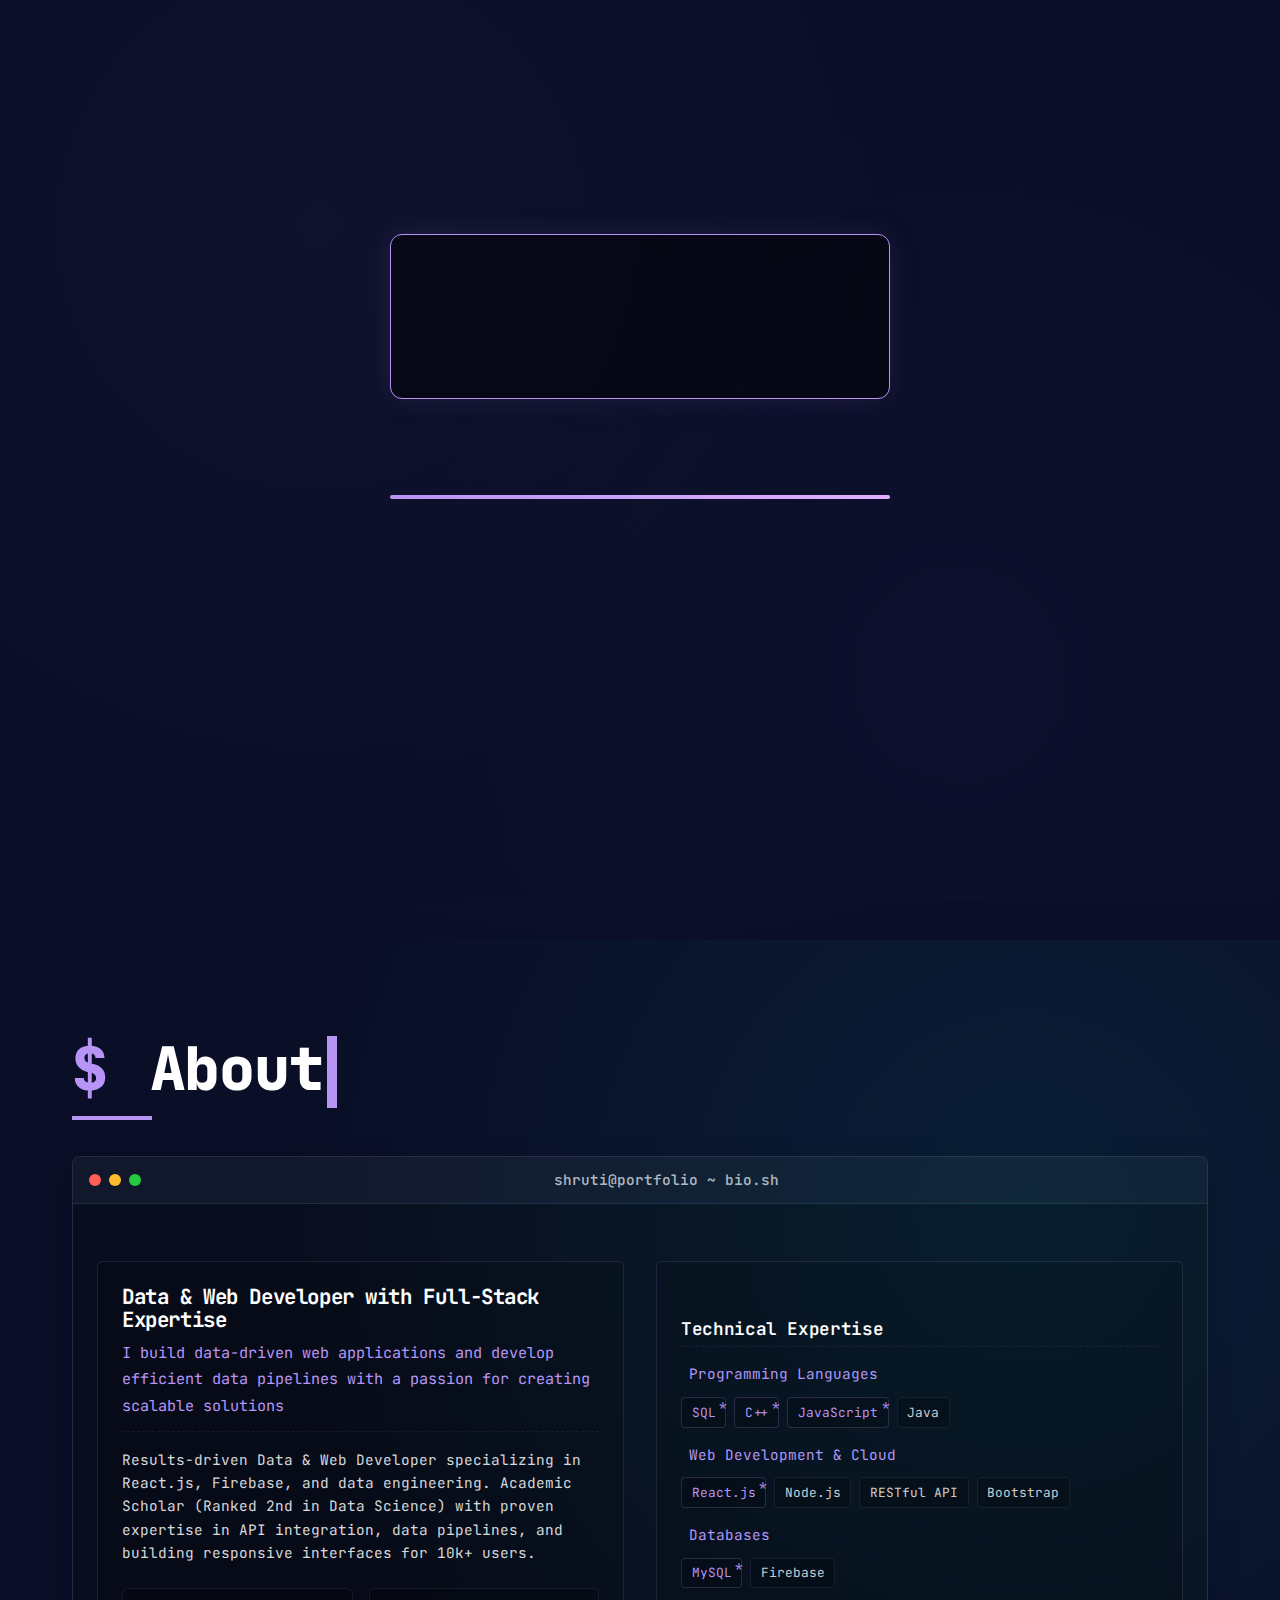
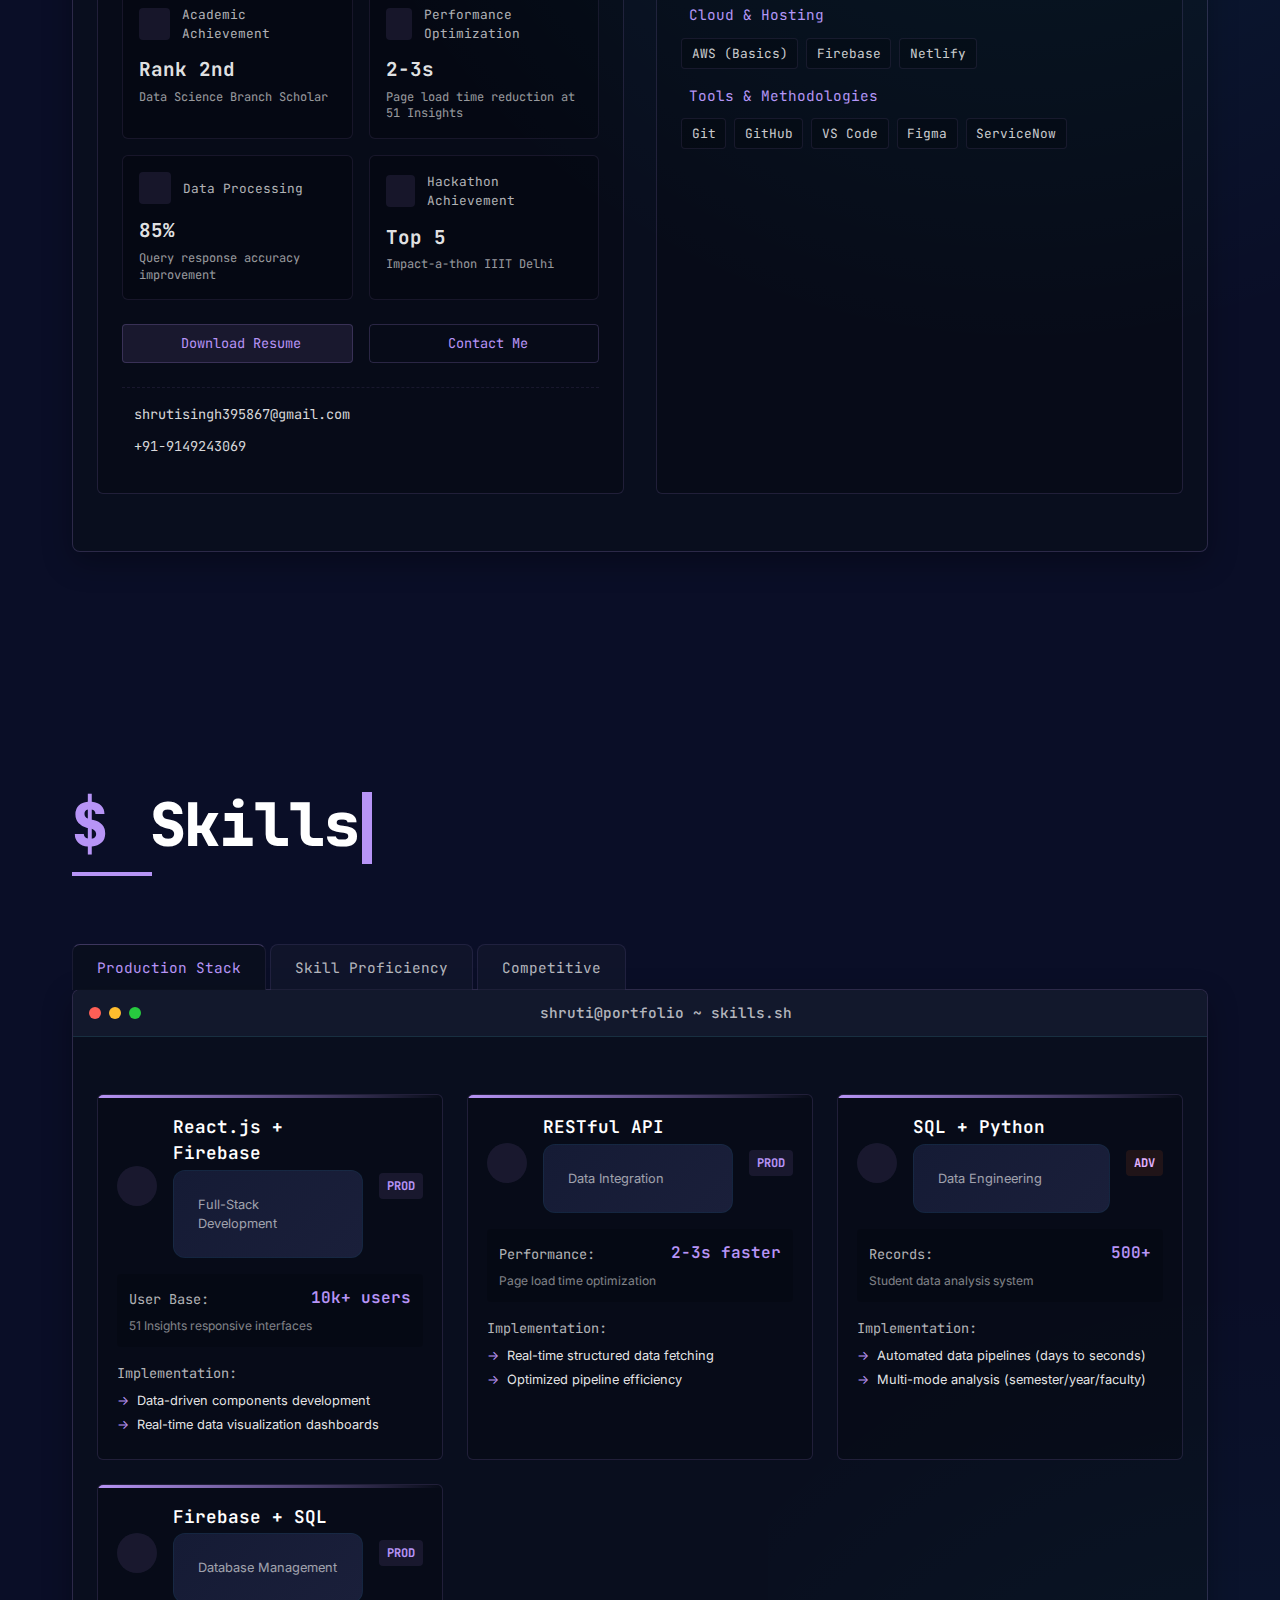
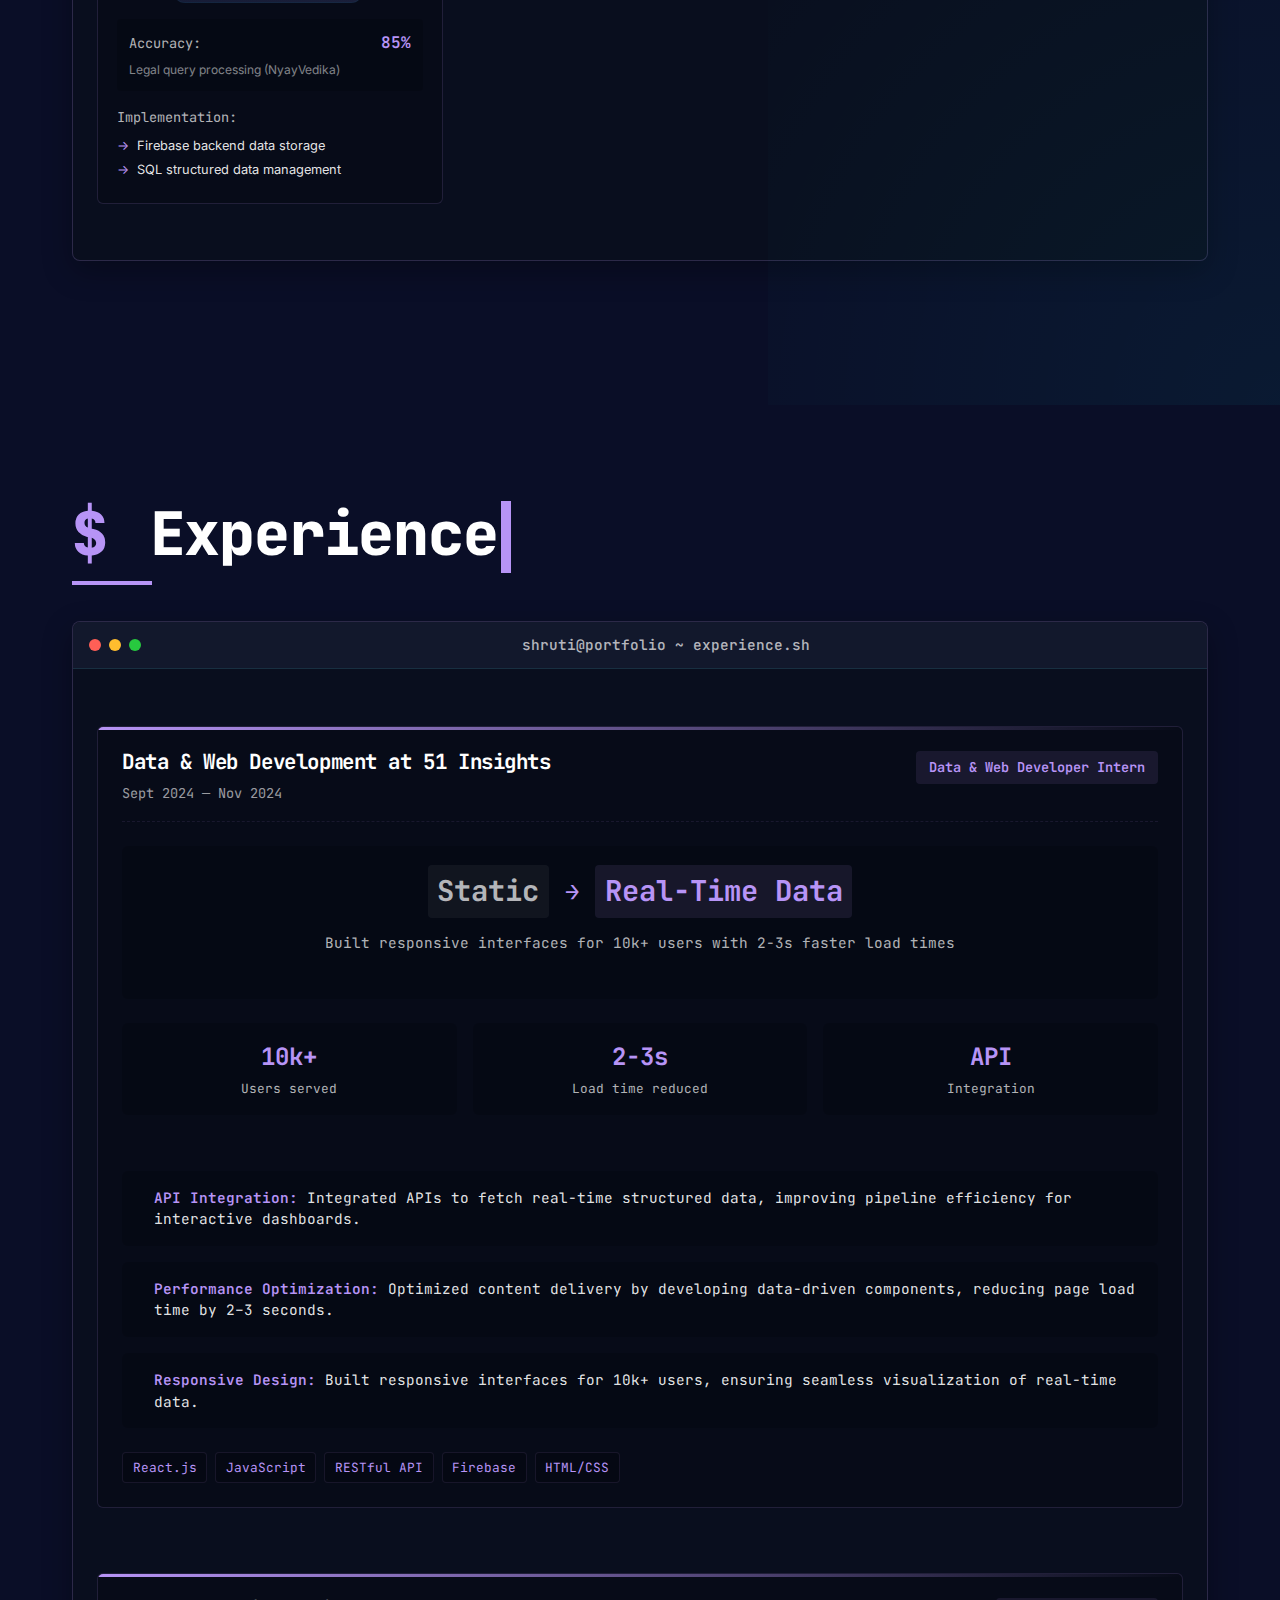
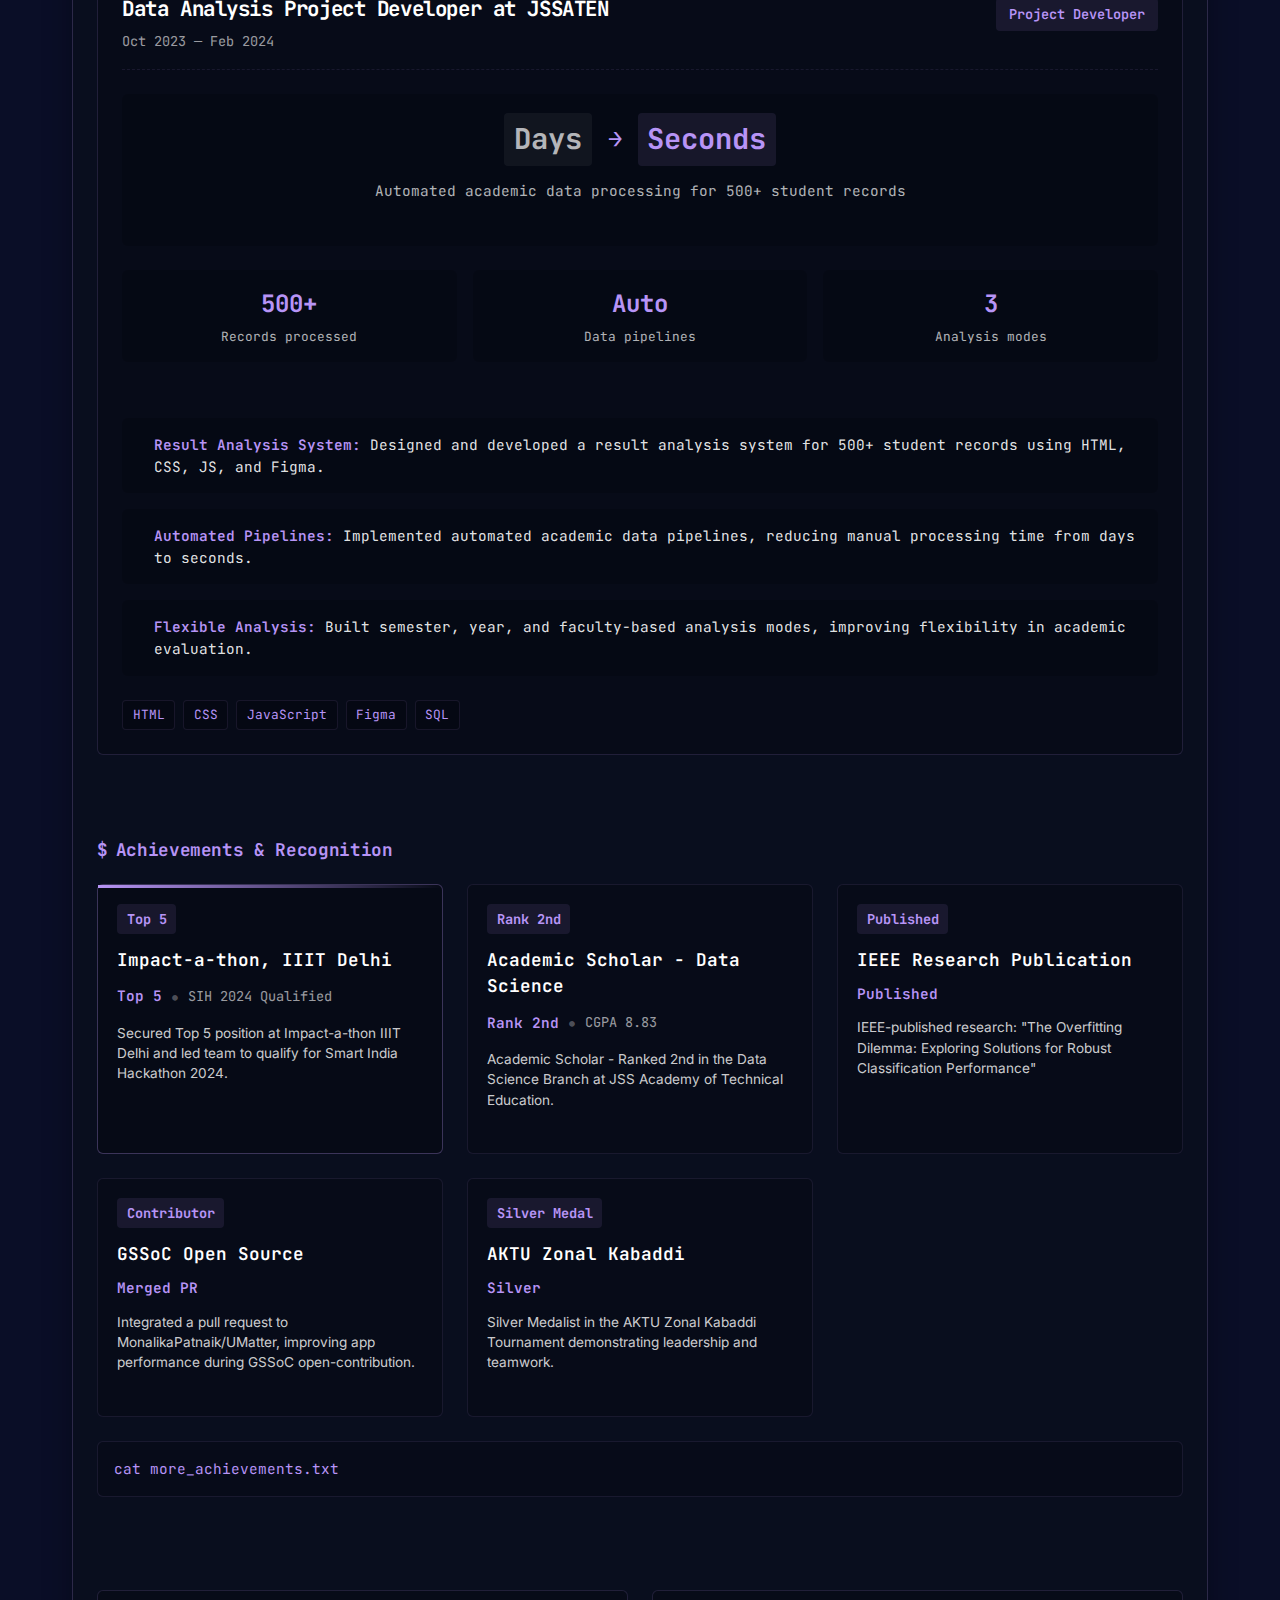
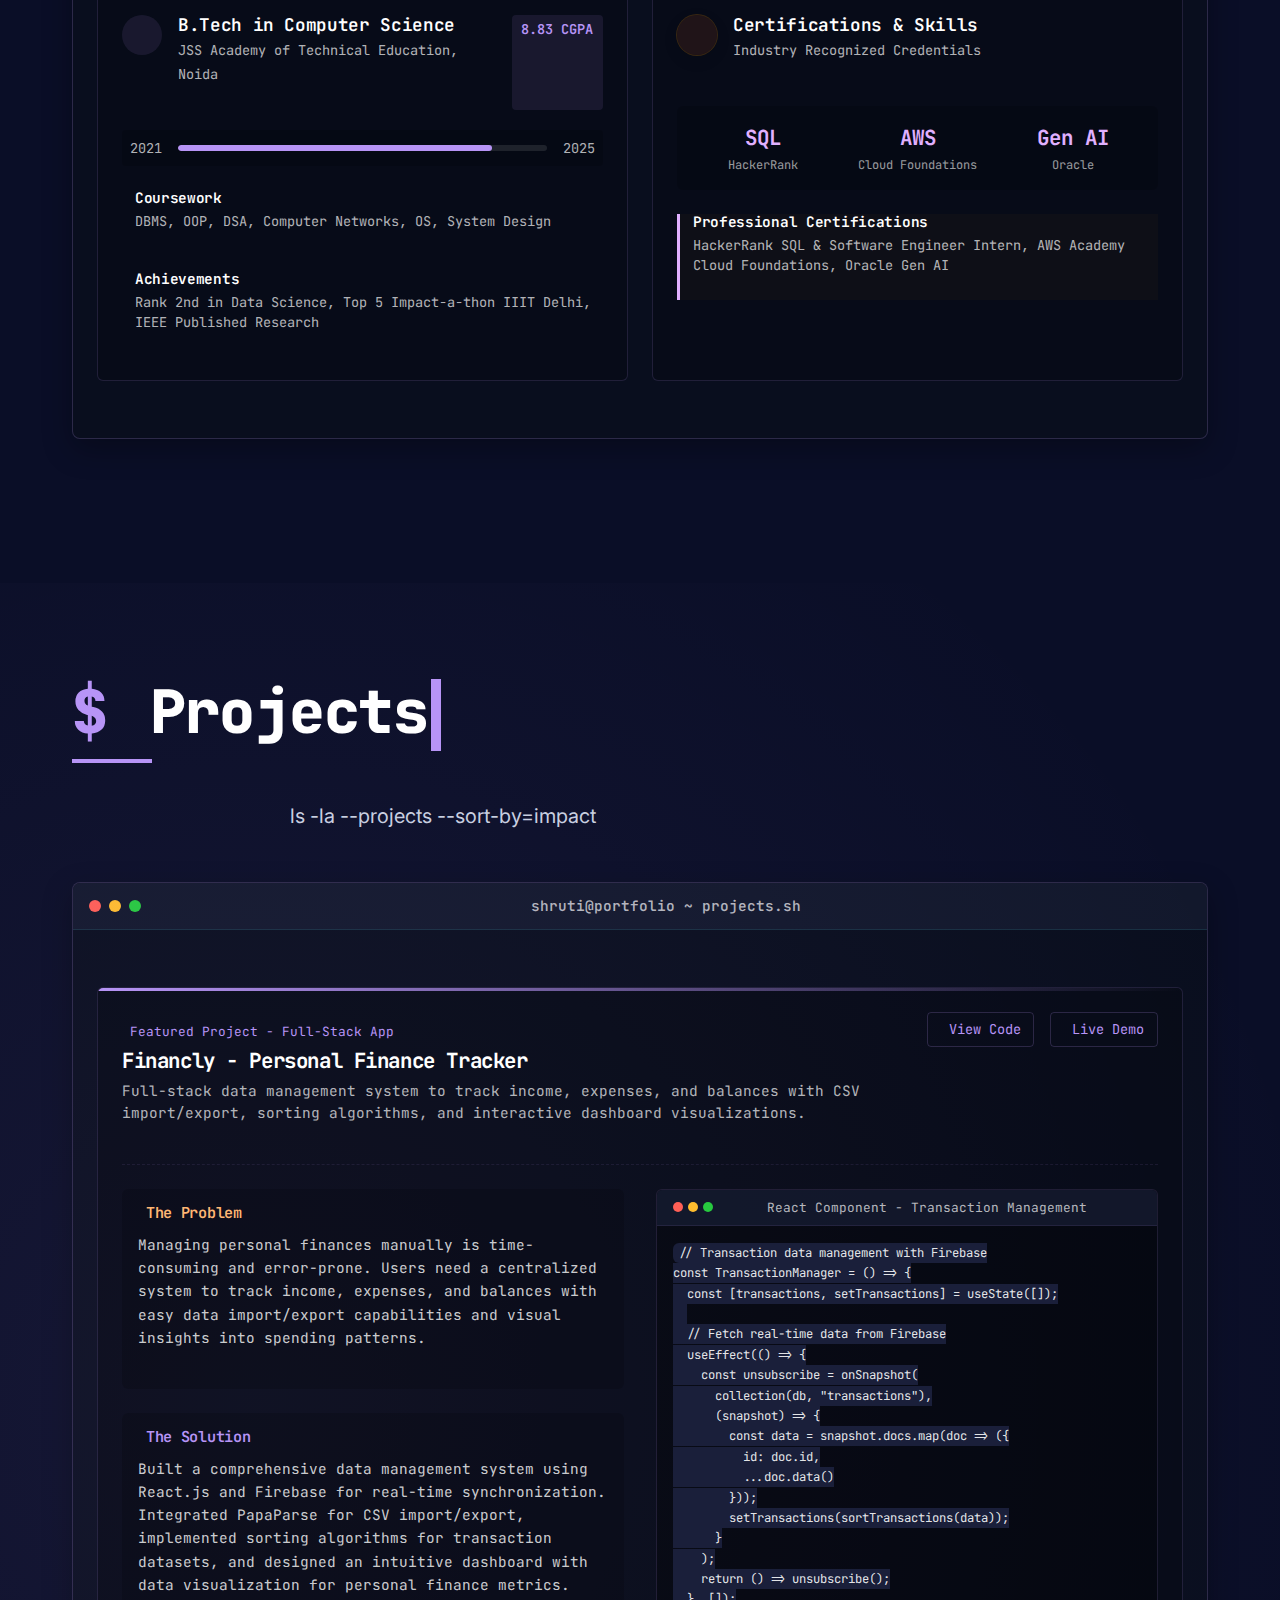
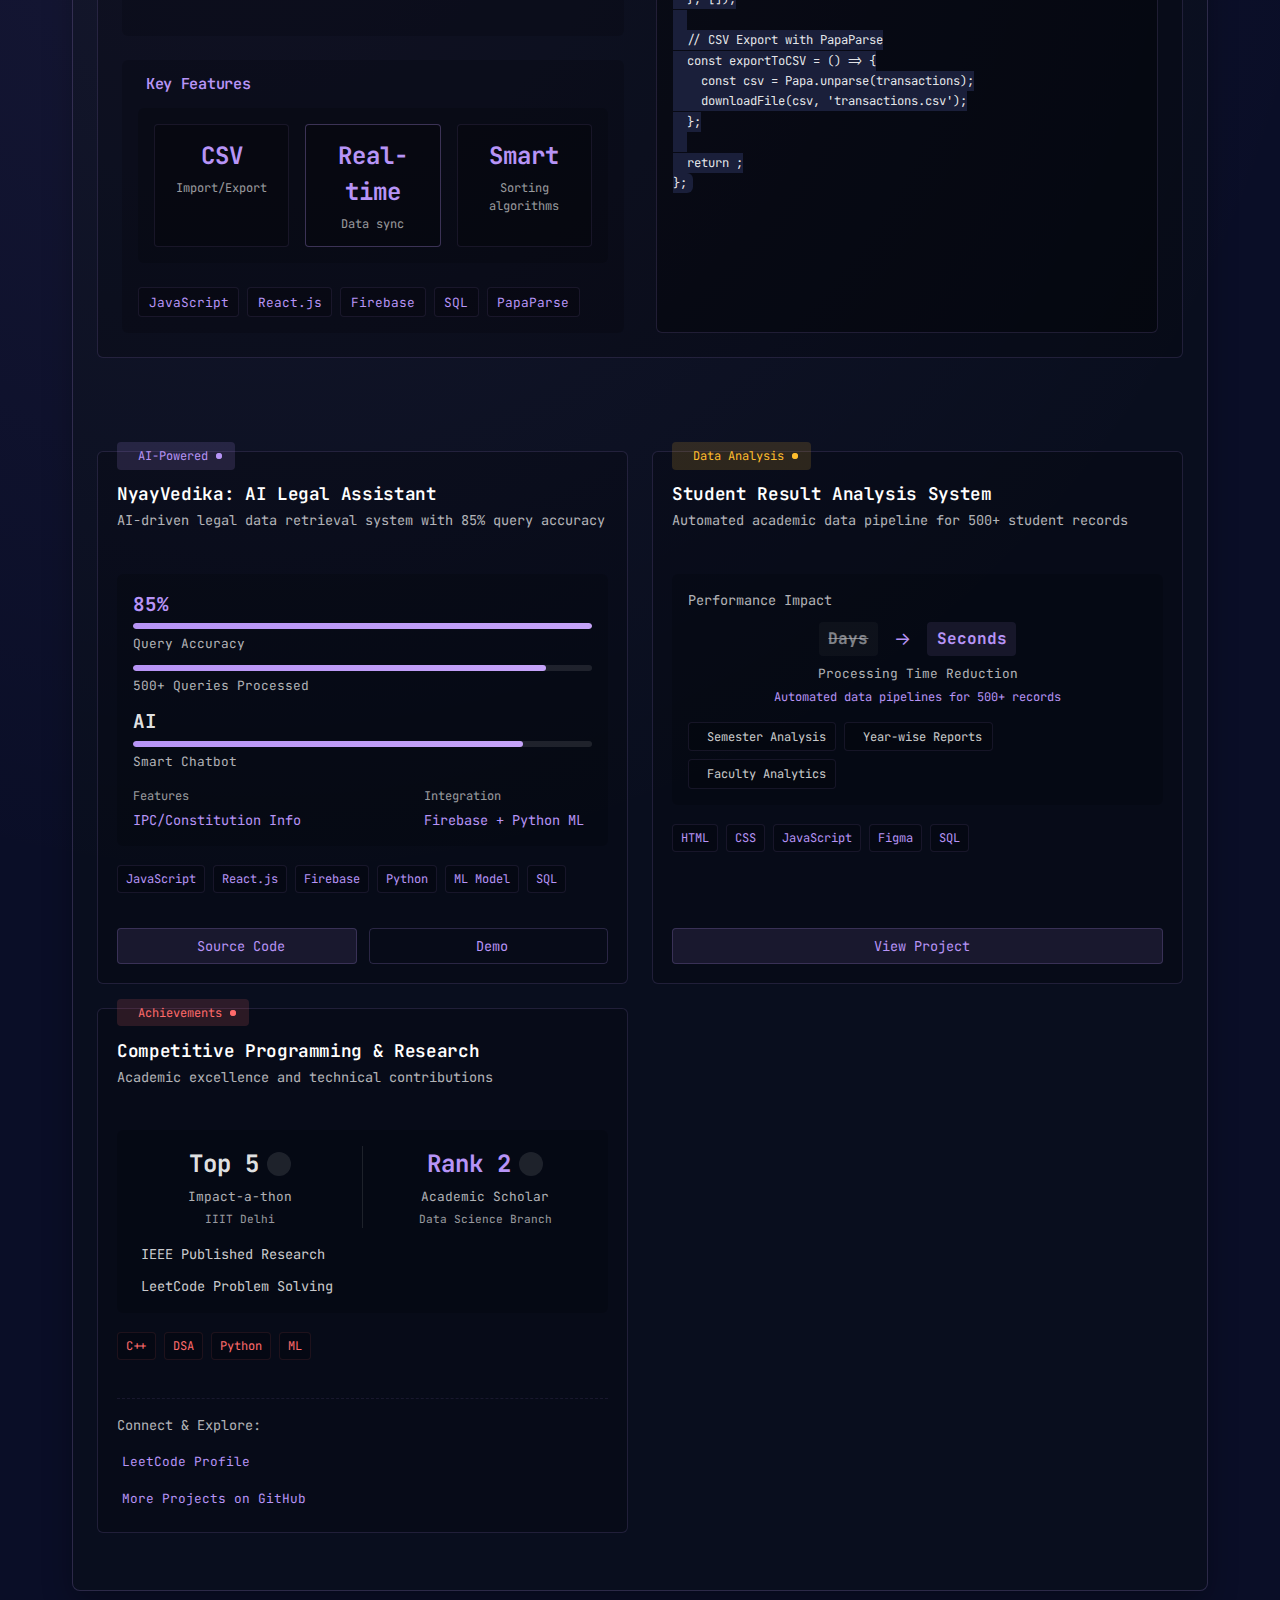
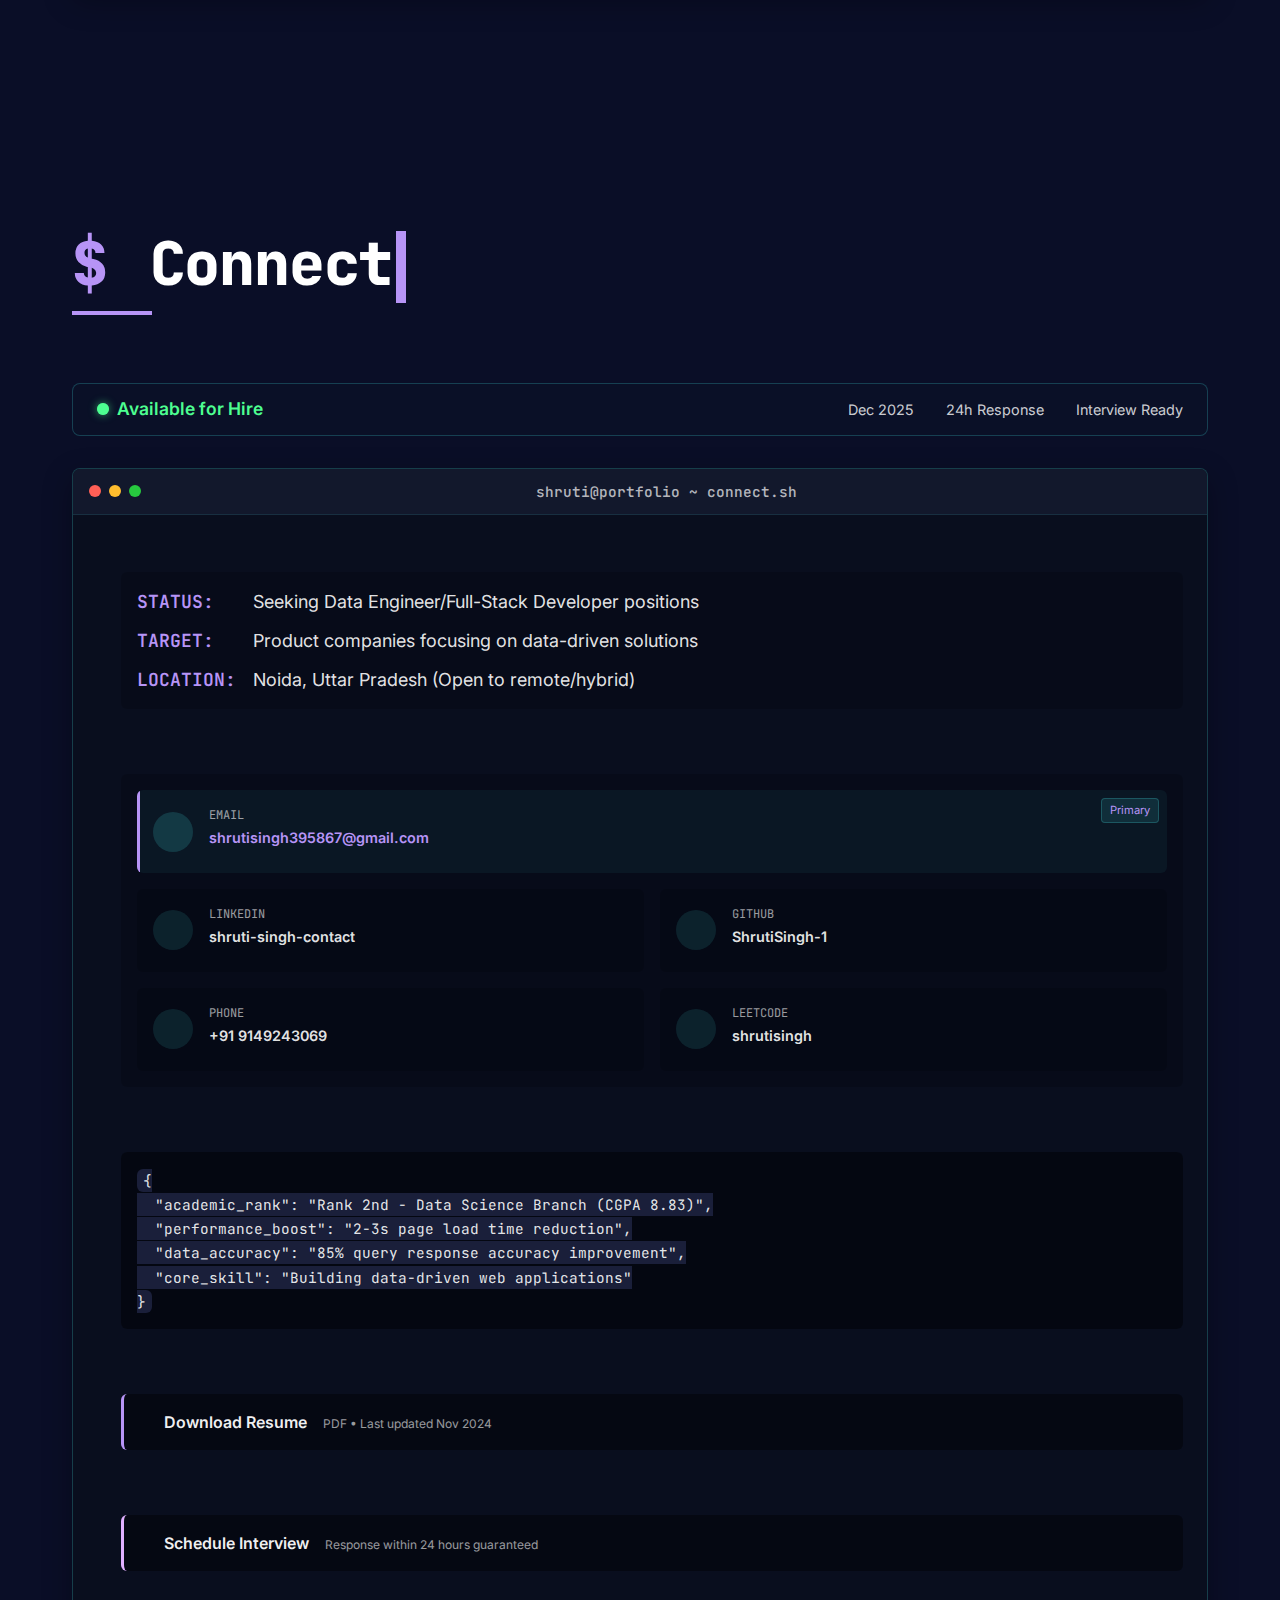
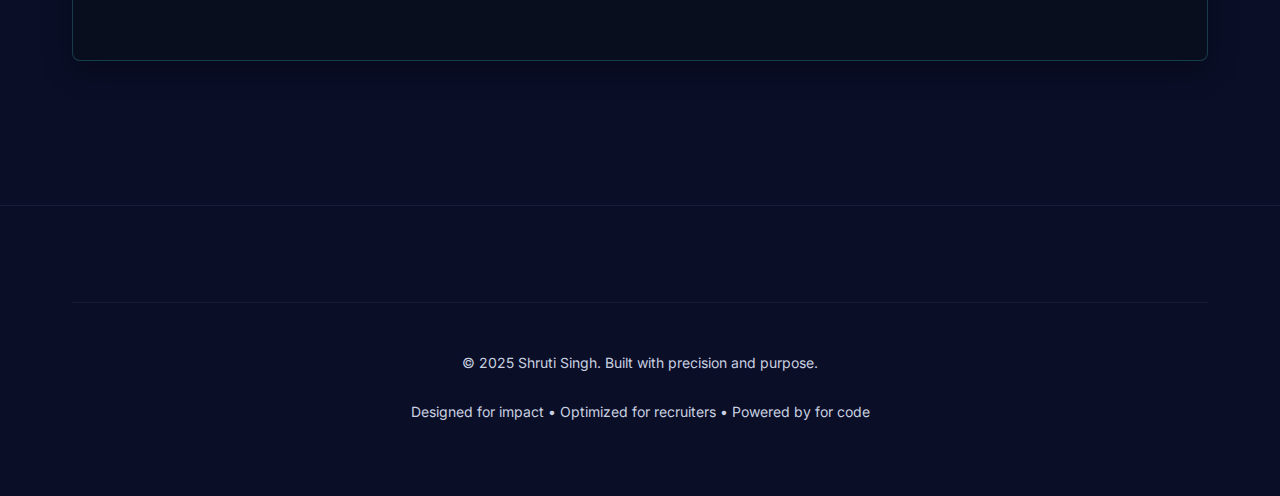
<file: index.html>
﻿<!DOCTYPE html>
<html lang="en">
<head>
    <meta charset="UTF-8">
    <meta name="viewport" content="width=device-width, initial-scale=1.0">
    <title>Shruti Singh - Portfolio</title>
    <!-- Font preloading for performance -->
    <link rel="preconnect" href="https://fonts.googleapis.com">
    <link rel="preconnect" href="https://fonts.gstatic.com" crossorigin>
    <link href="https://fonts.googleapis.com/css2?family=Inter:wght@400;500;600;700;900&family=JetBrains+Mono:wght@400;500;700&display=swap" rel="stylesheet">
    <!-- Font Awesome icons with integrity for security -->
    <link rel="stylesheet" href="https://cdnjs.cloudflare.com/ajax/libs/font-awesome/6.4.0/css/all.min.css" integrity="sha512-iecdLmaskl7CVkqkXNQ/ZH/XLlvWZOJyj7Yy7tcenmpD1ypASozpmT/E0iPtmFIB46ZmdtAc9eNBvH0H/ZpiBw==" crossorigin="anonymous" referrerpolicy="no-referrer" />
    <!-- Main stylesheet -->
    <link rel="stylesheet" href="styles.css">
    <!-- Component styles -->
    <link rel="stylesheet" href="credential-styles.css">
    <link rel="stylesheet" href="nav-terminal-styles.css">
    <link rel="stylesheet" href="home-terminal-styles.css">
    <link rel="stylesheet" href="about-styles.css">
    <link rel="stylesheet" href="about-terminal-styles.css">
    <link rel="stylesheet" href="projects-styles.css">
    <link rel="stylesheet" href="projects-terminal-styles.css">
    <link rel="stylesheet" href="tech-stack-styles.css">
    <link rel="stylesheet" href="skills-terminal-styles.css">
    <link rel="stylesheet" href="experience-terminal-styles.css">
    <link rel="stylesheet" href="contact-styles.css">
</head>
<body>
    <!-- Loading Animation -->
    <div class="loader-wrapper">
        <div class="loader">
            <div class="loader-content">
                <div class="loader-terminal">
                    <div class="terminal-line">initializing experience<span class="cursor">_</span></div>
                    <div class="terminal-line terminal-line-2">loading optimized portfolio<span class="cursor">_</span></div>
                    <div class="terminal-line terminal-line-3">preparing interactive showcase<span class="cursor">_</span></div>
                </div>
            </div>
            <div class="loader-progress">
                <div class="loader-progress-bar"></div>
            </div>
            <div class="loader-brand">
                <span>Shruti Singh</span>
                <span class="loader-tagline">Data & Web Developer</span>
                
            </div>
        </div>
    </div>

    <!-- Navigation - Terminal-Inspired Redesign -->
    <nav class="navbar">
        <div class="container navbar-container">
            <a href="#" class="terminal-logo">
                <span class="terminal-logo-prompt">></span>
                <span class="terminal-logo-text">shruti.dev</span>
            </a>
            <ul class="terminal-nav-menu" id="terminal-menu">
                <li class="terminal-nav-item"><a href="#home" class="terminal-nav-link active">Home</a></li>
                <li class="terminal-nav-item"><a href="#about" class="terminal-nav-link">About</a></li>
                <li class="terminal-nav-item"><a href="#skills" class="terminal-nav-link">Skills</a></li>
                <li class="terminal-nav-item"><a href="#experience" class="terminal-nav-link">Experience</a></li>
                <li class="terminal-nav-item"><a href="#projects" class="terminal-nav-link">Projects</a></li>
                <li class="terminal-nav-item"><a href="#contact" class="terminal-nav-link">Contact</a></li>
            </ul>
            <button class="terminal-menu-toggle" id="menu-toggle" aria-label="Toggle Navigation Menu">
                <span></span>
                <span></span>
                <span></span>
            </button>
        </div>
    </nav>

    <!-- Hero Section - Terminal-Inspired Redesign -->
    <section id="home" class="hero">
        <div class="container">
            <!-- Terminal Window for Hero Section -->
            <div class="terminal-window-hero">
                <div class="terminal-header">
                    <div class="terminal-controls">
                        <span class="control close"></span>
                        <span class="control minimize"></span>
                        <span class="control maximize"></span>
                    </div>
                    <div class="terminal-title">shruti@portfolio ~ welcome.sh</div>
                </div>
                
                <div class="terminal-content-hero">
                    <div class="terminal-line">
                        <span class="terminal-prompt">$</span>
                        <span class="terminal-command">./start_portfolio.sh</span>
                    </div>
                    
                    <div class="terminal-line">
                        <span class="terminal-command">Loading developer profile...</span>
                    </div>
                    
                    <!-- Hero Main Content in Terminal Style -->
                    <div class="terminal-hero-main">
                        <div class="terminal-profile-section">
                            <div class="terminal-hero-image">
                                <!-- Professional headshot with fallback -->
                                <img src="Screenshot 2025-11-05 205238.png" alt="Shruti Singh" />
                                <div class="terminal-status-badge">Available Now</div>
                            </div>
                            
                            <div class="terminal-hero-intro">
                                <h1 class="terminal-hero-name">Shruti Singh</h1>
                                <p class="terminal-hero-role">Data & Web Developer specializing in Full-Stack Development & Data Engineering</p>
                                
                                <div class="terminal-highlight-metric">
                                    <!-- <div class="terminal-highlight-value">10k+ Users</div> -->
                                    <div class="terminal-highlight-label">Built responsive interfaces with 2-3s faster load times at 51 Insights</div>
                                </div>
                            </div>
                        </div>
                    </div>
                    
                    <div class="terminal-line">
                        <span class="terminal-prompt">$</span>
                        <span class="terminal-command">cat achievements.json | jq .impact_metrics</span>
                    </div>
                    
                    <!-- Stats Grid in Terminal Style -->
                    <div class="terminal-stats-grid">
                        <div class="terminal-stat-card">
                            <div class="terminal-stat-number">8.83 CGPA</div>
                            <div class="terminal-stat-context">B.Tech CSE<br/>JSS Academy</div>
                        </div>
                        <div class="terminal-stat-card">
                            <div class="terminal-stat-number">Top 5</div>
                            <div class="terminal-stat-context">Impact-a-thon<br/>IIIT Delhi</div>
                        </div>
                        <div class="terminal-stat-card">
                            <div class="terminal-stat-number">10k+</div>
                            <div class="terminal-stat-context">users served<br/>real-time data</div>
                        </div>
                    </div>
                    
                    <!-- CTA in Terminal Style -->
                    <div class="terminal-hero-cta">
                        <a href="#projects" class="terminal-btn-hero terminal-btn-primary">
                            <i class="fas fa-code"></i>
                            <span>See My Work</span>
                        </a>
                        <a href="mailto:shrutisingh395867@gmail.com" class="terminal-btn-hero terminal-btn-secondary">
                            <i class="fas fa-envelope"></i>
                            <span>Get In Touch</span>
                        </a>
                    </div>
                    
                    <!-- Footer Info in Terminal Style -->
                    <div class="terminal-hero-footer">
                        <div class="terminal-hero-meta">
                            <span class="terminal-meta-item">Data & Web Developer</span>
                            <span class="terminal-meta-divider">•</span>
                            <span class="terminal-meta-item">React.js • Firebase • SQL</span>
                            <span class="terminal-meta-divider">•</span>
                            <span class="terminal-meta-item">Graduating 2025</span>
                        </div>
                        
                        <div class="terminal-social-links">
                            <a href="https://www.linkedin.com/in/shruti-singh-contact/" target="_blank" aria-label="LinkedIn">
                                <i class="fab fa-linkedin"></i>
                            </a>
                            <a href="https://github.com/ShrutiSingh-1" target="_blank" aria-label="GitHub">
                                <i class="fab fa-github"></i>
                            </a>
                            <a href="mailto:shrutisingh395867@gmail.com" aria-label="Email">
                                <i class="fas fa-envelope"></i>
                            </a>
                        </div>
                    </div>
                    
                    <div class="terminal-line">
                        <span class="terminal-prompt">$</span>
                        <span class="terminal-cursor"></span>
                    </div>
                    
                    <div class="terminal-version-info">Portfolio v2.5.0</div>
                </div>
            </div>
        </div>
    </section>

    <!-- About Section - Terminal-Inspired Redesign -->
    <section id="about" class="about-section">
        <div class="container">
            <h2 class="section-title"><span class="terminal-prompt">$</span> About<span class="cursor"></span></h2>
            <!-- <p class="section-subtitle">cat developer_profile.json | jq</p> -->
            
            <!-- Terminal Window for About -->
            <div class="terminal-window-about">
                <div class="terminal-header">
                    <div class="terminal-controls">
                        <span class="control close"></span>
                        <span class="control minimize"></span>
                        <span class="control maximize"></span>
                    </div>
                    <div class="terminal-title">shruti@portfolio ~ bio.sh</div>
                </div>
                
                <div class="terminal-content-about">
                    <div class="terminal-line">
                        <span class="terminal-prompt">$</span>
                        <span class="terminal-command">cat profile_summary.md</span>
                    </div>
                    
                    <!-- Terminal About Grid -->
                    <div class="terminal-about-grid">
                        <!-- Professional Summary Column -->
                        <div class="terminal-professional-summary">
                            <h2 class="terminal-about-heading">Data & Web Developer with Full-Stack Expertise</h2>
                            <p class="terminal-about-tagline">I build data-driven web applications and develop efficient data pipelines with a passion for creating scalable solutions</p>
                            
                            <p class="terminal-about-description">
                                Results-driven Data & Web Developer specializing in React.js, Firebase, and data engineering. 
                                Academic Scholar (Ranked 2nd in Data Science) with proven expertise in API integration, data pipelines, and building responsive interfaces for 10k+ users.
                            </p>
                            
                            <div class="terminal-impact-metrics">
                                <div class="terminal-impact-metric">
                                    <div class="terminal-metric-header">
                                        <div class="terminal-metric-icon">
                                            <i class="fas fa-trophy"></i>
                                        </div>
                                        <div class="terminal-metric-label">Academic Achievement</div>
                                    </div>
                                    <div class="terminal-metric-value">Rank 2nd</div>
                                    <div class="terminal-metric-context">Data Science Branch Scholar</div>
                                </div>
                                
                                <div class="terminal-impact-metric">
                                    <div class="terminal-metric-header">
                                        <div class="terminal-metric-icon">
                                            <i class="fas fa-bolt"></i>
                                        </div>
                                        <div class="terminal-metric-label">Performance Optimization</div>
                                    </div>
                                    <div class="terminal-metric-value">2-3s</div>
                                    <div class="terminal-metric-context">Page load time reduction at 51 Insights</div>
                                </div>
                                
                                <div class="terminal-impact-metric">
                                    <div class="terminal-metric-header">
                                        <div class="terminal-metric-icon">
                                            <i class="fas fa-brain"></i>
                                        </div>
                                        <div class="terminal-metric-label">Data Processing</div>
                                    </div>
                                    <div class="terminal-metric-value">85%</div>
                                    <div class="terminal-metric-context">Query response accuracy improvement</div>
                                </div>
                                
                                <div class="terminal-impact-metric">
                                    <div class="terminal-metric-header">
                                        <div class="terminal-metric-icon">
                                            <i class="fas fa-chart-line"></i>
                                        </div>
                                        <div class="terminal-metric-label">Hackathon Achievement</div>
                                    </div>
                                    <div class="terminal-metric-value">Top 5</div>
                                    <div class="terminal-metric-context">Impact-a-thon IIIT Delhi</div>
                                </div>
                            </div>
                            
                            <div class="terminal-about-cta">
                                <a href="Shruti-Singh-Resume.pdf" class="terminal-btn" download>
                                    <i class="fas fa-download"></i> Download Resume
                                </a>
                                <a href="#contact" class="terminal-btn outline">
                                    <i class="fas fa-envelope"></i> Contact Me
                                </a>
                            </div>
                            
                            <div class="terminal-contact-info">
                                <div class="terminal-contact-item">
                                    <i class="fas fa-envelope"></i>
                                    <span>shrutisingh395867@gmail.com</span>
                                </div>
                                <div class="terminal-contact-item">
                                    <i class="fas fa-phone"></i>
                                    <span>+91-9149243069</span>
                                </div>
                            </div>
                        </div>
                        
                        <!-- Skills Display Column -->
                        <div class="terminal-skills-display">
                            <div class="terminal-line">
                                <span class="terminal-prompt">$</span>
                                <span class="terminal-command">ls -la ./technical_skills/</span>
                            </div>
                            
                            <div class="terminal-skills-content">
                                <h3 class="terminal-skills-title">Technical Expertise</h3>
                                
                                <div class="terminal-skill-category">
                                    <div class="terminal-category-label">
                                        <i class="fas fa-code"></i> Programming Languages
                                    </div>
                                    <div class="terminal-skill-tags">
                                        <span class="terminal-skill-tag advanced">SQL</span>
                                        <span class="terminal-skill-tag advanced">C++</span>
                                        <span class="terminal-skill-tag advanced">JavaScript</span>
                                        <span class="terminal-skill-tag">Java</span>
                                    </div>
                                </div>
                                
                                <div class="terminal-skill-category">
                                    <div class="terminal-category-label">
                                        <i class="fas fa-robot"></i> Web Development & Cloud
                                    </div>
                                    <div class="terminal-skill-tags">
                                        <span class="terminal-skill-tag advanced">React.js</span>
                                        <span class="terminal-skill-tag">Node.js</span>
                                        <span class="terminal-skill-tag">RESTful API</span>
                                        <span class="terminal-skill-tag">Bootstrap</span>
                                    </div>
                                </div>
                                
                                <div class="terminal-skill-category">
                                    <div class="terminal-category-label">
                                        <i class="fas fa-layer-group"></i> Databases
                                    </div>
                                    <div class="terminal-skill-tags">
                                        <span class="terminal-skill-tag advanced">MySQL</span>
                                        <span class="terminal-skill-tag">Firebase</span>
                                    </div>
                                </div>
                                
                                <div class="terminal-skill-category">
                                    <div class="terminal-category-label">
                                        <i class="fas fa-tools"></i> Cloud & Hosting
                                    </div>
                                    <div class="terminal-skill-tags">
                                        <span class="terminal-skill-tag">AWS (Basics)</span>
                                        <span class="terminal-skill-tag">Firebase</span>
                                        <span class="terminal-skill-tag">Netlify</span>
                                    </div>
                                </div>
                                
                                <div class="terminal-skill-category">
                                    <div class="terminal-category-label">
                                        <i class="fas fa-microscope"></i> Tools & Methodologies
                                    </div>
                                    <div class="terminal-skill-tags">
                                        <span class="terminal-skill-tag">Git</span>
                                        <span class="terminal-skill-tag">GitHub</span>
                                        <span class="terminal-skill-tag">VS Code</span>
                                        <span class="terminal-skill-tag">Figma</span>
                                        <span class="terminal-skill-tag">ServiceNow</span>
                                    </div>
                                </div>
                            </div>
                        </div>
                    </div>
                    
                    <div class="terminal-line">
                        <span class="terminal-prompt">$</span>
                        <span class="terminal-cursor"></span>
                    </div>
                </div>
            </div>
        </div>
    </section>

    <!-- Tech Stack Section - Terminal-Inspired Redesign -->
    <section id="skills" class="tech-stack-showcase">
        <div class="container">
            <h2 class="section-title"><span class="terminal-prompt">$</span> Skills<span class="cursor"></span></h2>
            <!-- <p class="section-subtitle">Executing expertise.run --with-measurable-impact</p> -->
            
            <!-- Terminal Skills Dashboard -->
            <div class="terminal-skills-dashboard">
                <!-- Terminal Tabs -->
                <div class="terminal-tabs">
                    <div class="terminal-tab active" data-tab="production">Production Stack</div>
                    <div class="terminal-tab" data-tab="proficiency">Skill Proficiency</div>
                    <div class="terminal-tab" data-tab="competitive">Competitive</div>
                </div>
                
                <!-- Terminal Window Main Content -->
                <div class="terminal-window-skills">
                    <div class="terminal-header">
                        <div class="terminal-controls">
                            <span class="control close"></span>
                            <span class="control minimize"></span>
                            <span class="control maximize"></span>
                        </div>
                        <div class="terminal-title">shruti@portfolio ~ skills.sh</div>
                    </div>
                    
                    <div class="terminal-content-skills">
                        <!-- Production Stack Tab -->
                        <div class="terminal-tab-content active" id="production-content">
                            <div class="terminal-line">
                                <span class="terminal-prompt">$</span>
                                <span class="terminal-command">cat production_impact.json</span>
                            </div>
                            
                            <!-- Tech Impact Cards in Terminal Style -->
                            <div class="terminal-tech-grid">
                                <!-- React + Firebase Card -->
                                <div class="terminal-tech-card">
                                    <div class="tech-card-header-terminal">
                                        <div class="tech-icon-wrapper">
                                            <i class="fas fa-react"></i>
                                        </div>
                                        <div class="tech-name-section">
                                            <div class="tech-name">React.js + Firebase</div>
                                            <div class="tech-category">Full-Stack Development</div>
                                        </div>
                                        <div class="tech-status production">PROD</div>
                                    </div>
                                    
                                    <div class="tech-metrics-terminal">
                                        <div class="metric-row">
                                            <div class="metric-name">User Base:</div>
                                            <div class="metric-value highlight">10k+ users</div>
                                        </div>
                                        <div class="metric-details">51 Insights responsive interfaces</div>
                                    </div>
                                    
                                    <div class="tech-implementation">
                                        <div class="implementation-header">Implementation:</div>
                                        <div class="implementation-detail">
                                            <span class="detail-bullet">→</span>
                                            <span>Data-driven components development</span>
                                        </div>
                                        <div class="implementation-detail">
                                            <span class="detail-bullet">→</span>
                                            <span>Real-time data visualization dashboards</span>
                                        </div>
                                    </div>
                                </div>
                                
                                <!-- API Integration Card -->
                                <div class="terminal-tech-card">
                                    <div class="tech-card-header-terminal">
                                        <div class="tech-icon-wrapper">
                                            <i class="fas fa-cogs"></i>
                                        </div>
                                        <div class="tech-name-section">
                                            <div class="tech-name">RESTful API</div>
                                            <div class="tech-category">Data Integration</div>
                                        </div>
                                        <div class="tech-status production">PROD</div>
                                    </div>
                                    
                                    <div class="tech-metrics-terminal">
                                        <div class="metric-row">
                                            <div class="metric-name">Performance:</div>
                                            <div class="metric-value highlight">2-3s faster</div>
                                        </div>
                                        <div class="metric-details">Page load time optimization</div>
                                    </div>
                                    
                                    <div class="tech-implementation">
                                        <div class="implementation-header">Implementation:</div>
                                        <div class="implementation-detail">
                                            <span class="detail-bullet">→</span>
                                            <span>Real-time structured data fetching</span>
                                        </div>
                                        <div class="implementation-detail">
                                            <span class="detail-bullet">→</span>
                                            <span>Optimized pipeline efficiency</span>
                                        </div>
                                    </div>
                                </div>
                                
                                <!-- Data Analysis Card -->
                                <div class="terminal-tech-card">
                                    <div class="tech-card-header-terminal">
                                        <div class="tech-icon-wrapper">
                                            <i class="fas fa-brain"></i>
                                        </div>
                                        <div class="tech-name-section">
                                            <div class="tech-name">SQL + Python</div>
                                            <div class="tech-category">Data Engineering</div>
                                        </div>
                                        <div class="tech-status advanced">ADV</div>
                                    </div>
                                    
                                    <div class="tech-metrics-terminal">
                                        <div class="metric-row">
                                            <div class="metric-name">Records:</div>
                                            <div class="metric-value highlight">500+</div>
                                        </div>
                                        <div class="metric-details">Student data analysis system</div>
                                    </div>
                                    
                                    <div class="tech-implementation">
                                        <div class="implementation-header">Implementation:</div>
                                        <div class="implementation-detail">
                                            <span class="detail-bullet">→</span>
                                            <span>Automated data pipelines (days to seconds)</span>
                                        </div>
                                        <div class="implementation-detail">
                                            <span class="detail-bullet">→</span>
                                            <span>Multi-mode analysis (semester/year/faculty)</span>
                                        </div>
                                    </div>
                                </div>
                                
                                <!-- Backend & Database Card -->
                                <div class="terminal-tech-card">
                                    <div class="tech-card-header-terminal">
                                        <div class="tech-icon-wrapper">
                                            <i class="fas fa-database"></i>
                                        </div>
                                        <div class="tech-name-section">
                                            <div class="tech-name">Firebase + SQL</div>
                                            <div class="tech-category">Database Management</div>
                                        </div>
                                        <div class="tech-status production">PROD</div>
                                    </div>
                                    
                                    <div class="tech-metrics-terminal">
                                        <div class="metric-row">
                                            <div class="metric-name">Accuracy:</div>
                                            <div class="metric-value highlight">85%</div>
                                        </div>
                                        <div class="metric-details">Legal query processing (NyayVedika)</div>
                                    </div>
                                    
                                    <div class="tech-implementation">
                                        <div class="implementation-header">Implementation:</div>
                                        <div class="implementation-detail">
                                            <span class="detail-bullet">→</span>
                                            <span>Firebase backend data storage</span>
                                        </div>
                                        <div class="implementation-detail">
                                            <span class="detail-bullet">→</span>
                                            <span>SQL structured data management</span>
                                        </div>
                                    </div>
                                </div>
                            </div>
                        </div>
                        
                        <!-- Skill Proficiency Tab -->
                        <div class="terminal-tab-content" id="proficiency-content">
                            <div class="terminal-line">
                                <span class="terminal-prompt">$</span>
                                <span class="terminal-command">ls -la --skills --sort=proficiency</span>
                            </div>
                            
                            <!-- Skill Categories in Terminal Table Style -->
                            <div class="terminal-skills-tables">
                                <!-- Languages Table -->
                                <div class="terminal-table">
                                    <div class="table-header">
                                        <div class="header-cell"><i class="fas fa-code"></i> LANGUAGES</div>
                                        <div class="header-cell">PROFICIENCY</div>
                                        <div class="header-cell">EXPERIENCE</div>
                                    </div>
                                    
                                    <div class="table-row highlight">
                                        <div class="cell">SQL</div>
                                        <div class="cell">
                                            <div class="proficiency-bar">
                                                <div class="proficiency-level" style="width: 95%"></div>
                                            </div>
                                        </div>
                                        <div class="cell">Production</div>
                                    </div>
                                    
                                    <div class="table-row highlight">
                                        <div class="cell">JavaScript</div>
                                        <div class="cell">
                                            <div class="proficiency-bar">
                                                <div class="proficiency-level" style="width: 90%"></div>
                                            </div>
                                        </div>
                                        <div class="cell">Full-Stack</div>
                                    </div>
                                    
                                    <div class="table-row highlight">
                                        <div class="cell">C++</div>
                                        <div class="cell">
                                            <div class="proficiency-bar">
                                                <div class="proficiency-level" style="width: 85%"></div>
                                            </div>
                                        </div>
                                        <div class="cell">DSA</div>
                                    </div>
                                    
                                    <div class="table-row">
                                        <div class="cell">Java</div>
                                        <div class="cell">
                                            <div class="proficiency-bar">
                                                <div class="proficiency-level" style="width: 75%"></div>
                                            </div>
                                        </div>
                                        <div class="cell">Backend</div>
                                    </div>
                                    
                                    <div class="table-row">
                                        <div class="cell">Python</div>
                                        <div class="cell">
                                            <div class="proficiency-bar">
                                                <div class="proficiency-level" style="width: 70%"></div>
                                            </div>
                                        </div>
                                        <div class="cell">ML Models</div>
                                    </div>
                                </div>
                                
                                <!-- Frameworks Table -->
                                <div class="terminal-table">
                                    <div class="table-header">
                                        <div class="header-cell"><i class="fas fa-layer-group"></i> FRAMEWORKS</div>
                                        <div class="header-cell">PROFICIENCY</div>
                                        <div class="header-cell">USE CASE</div>
                                    </div>
                                    
                                    <div class="table-row highlight">
                                        <div class="cell">React.js</div>
                                        <div class="cell">
                                            <div class="proficiency-bar">
                                                <div class="proficiency-level" style="width: 95%"></div>
                                            </div>
                                        </div>
                                        <div class="cell">Frontend Development</div>
                                    </div>
                                    
                                    <div class="table-row highlight">
                                        <div class="cell">Node.js</div>
                                        <div class="cell">
                                            <div class="proficiency-bar">
                                                <div class="proficiency-level" style="width: 85%"></div>
                                            </div>
                                        </div>
                                        <div class="cell">Backend Services</div>
                                    </div>
                                    
                                    <div class="table-row">
                                        <div class="cell">Bootstrap</div>
                                        <div class="cell">
                                            <div class="proficiency-bar">
                                                <div class="proficiency-level" style="width: 80%"></div>
                                            </div>
                                        </div>
                                        <div class="cell">Responsive UI</div>
                                    </div>
                                    
                                    <div class="table-row">
                                        <div class="cell">Express.js</div>
                                        <div class="cell">
                                            <div class="proficiency-bar">
                                                <div class="proficiency-level" style="width: 75%"></div>
                                            </div>
                                        </div>
                                        <div class="cell">API Development</div>
                                    </div>
                                </div>
                                
                                <!-- Data Table -->
                                <div class="terminal-table">
                                    <div class="table-header">
                                        <div class="header-cell"><i class="fas fa-database"></i> DATA & TOOLS</div>
                                        <div class="header-cell">PROFICIENCY</div>
                                        <div class="header-cell">APPLICATION</div>
                                    </div>
                                    
                                    <div class="table-row highlight">
                                        <div class="cell">MySQL</div>
                                        <div class="cell">
                                            <div class="proficiency-bar">
                                                <div class="proficiency-level" style="width: 90%"></div>
                                            </div>
                                        </div>
                                        <div class="cell">Databases</div>
                                    </div>
                                    
                                    <div class="table-row">
                                        <div class="cell">Firebase</div>
                                        <div class="cell">
                                            <div class="proficiency-bar">
                                                <div class="proficiency-level" style="width: 85%"></div>
                                            </div>
                                        </div>
                                        <div class="cell">Cloud Database</div>
                                    </div>
                                    
                                    <div class="table-row">
                                        <div class="cell">Git/GitHub</div>
                                        <div class="cell">
                                            <div class="proficiency-bar">
                                                <div class="proficiency-level" style="width: 90%"></div>
                                            </div>
                                        </div>
                                        <div class="cell">Version Control</div>
                                    </div>
                                </div>
                            </div>
                        </div>
                        
                        <!-- Competitive Tab -->
                        <div class="terminal-tab-content" id="competitive-content">
                            <div class="terminal-line">
                                <span class="terminal-prompt">$</span>
                                <span class="terminal-command">cat competitive_results.log</span>
                            </div>
                            
                            <div class="competition-log">
                                <div class="log-entry highlight">
                                    <div class="timestamp">[2024-XX-XX]</div>
                                    <div class="log-content">
                                        <div class="competition-name">Impact-a-thon - IIIT Delhi</div>
                                        <div class="result-indicator">
                                            <span class="rank">TOP 5</span>
                                            <span class="participants">National-level hackathon</span>
                                            <span class="percentile">FINALIST</span>
                                        </div>
                                        <div class="competition-description">
                                            Secured Top 5 position at Impact-a-thon IIIT Delhi and led team to qualify for Smart India Hackathon 2024.
                                        </div>
                                    </div>
                                </div>
                                
                                <div class="log-entry highlight">
                                    <div class="timestamp">[2024-XX-XX]</div>
                                    <div class="log-content">
                                        <div class="competition-name">Academic Achievement</div>
                                        <div class="result-indicator">
                                            <span class="rank">RANK 2ND</span>
                                            <span class="participants">Data Science Branch</span>
                                            <span class="percentile">SCHOLAR</span>
                                        </div>
                                        <div class="competition-description">
                                            Academic Scholar - Ranked 2nd in the Data Science Branch with CGPA 8.83.
                                        </div>
                                    </div>
                                </div>
                                
                                <div class="log-entry">
                                    <div class="timestamp">[2024-XX-XX]</div>
                                    <div class="log-content">
                                        <div class="competition-name">Research Publication - IEEE</div>
                                        <div class="result-indicator">
                                            <span class="rank">PUBLISHED</span>
                                            <span class="participants">IEEE Conference</span>
                                        </div>
                                        <div class="competition-description">
                                            IEEE-published research contributor: "The Overfitting Dilemma: Exploring Solutions for Robust Classification Performance"
                                        </div>
                                    </div>
                                </div>
                                
                                <div class="log-entry">
                                    <div class="timestamp">[2023-XX-XX]</div>
                                    <div class="log-content">
                                        <div class="competition-name">Skills Assessment</div>
                                        <div class="skill-areas">
                                            <div class="skill-area">
                                                <div class="skill-name">Full-Stack Development</div>
                                                <div class="skill-bar">
                                                    <div class="skill-level" style="width: 95%"></div>
                                                </div>
                                            </div>
                                            <div class="skill-area">
                                                <div class="skill-name">Data Engineering</div>
                                                <div class="skill-bar">
                                                    <div class="skill-level" style="width: 90%"></div>
                                                </div>
                                            </div>
                                            <div class="skill-area">
                                                <div class="skill-name">API Integration</div>
                                                <div class="skill-bar">
                                                    <div class="skill-level" style="width: 85%"></div>
                                                </div>
                                            </div>
                                        </div>
                                    </div>
                                </div>
                            </div>
                            
                            <div class="terminal-line">
                                <span class="terminal-prompt">$</span>
                                <span class="terminal-cursor"></span>
                            </div>
                        </div>
                    </div>
                </div>
            </div>
        </div>
    </section>

    <!-- Experience Section - Terminal-Inspired Redesign -->
    <section id="experience" class="experience">
        <div class="container">
            <h2 class="section-title"><span class="terminal-prompt">$</span> Experience<span class="cursor"></span></h2>
            <!-- <p class="section-subtitle">cat professional_impact.log --stats</p> -->
            
            <!-- Terminal Window for Experience -->
            <div class="terminal-window-experience">
                <div class="terminal-header">
                    <div class="terminal-controls">
                        <span class="control close"></span>
                        <span class="control minimize"></span>
                        <span class="control maximize"></span>
                    </div>
                    <div class="terminal-title">shruti@portfolio ~ experience.sh</div>
                </div>
                
                <div class="terminal-content-experience">
                    <div class="terminal-line">
                        <span class="terminal-prompt">$</span>
                        <span class="terminal-command">cat work_experience.json</span>
                    </div>
                    
                    <!-- Hero Experience Card in Terminal Style -->
                    <div class="terminal-experience-hero">
                        <div class="terminal-hero-header">
                            <div class="terminal-hero-title-section">
                                <h3 class="terminal-hero-title">Data & Web Development at 51 Insights</h3>
                                <span class="terminal-hero-date">Sept 2024 — Nov 2024</span>
                            </div>
                            <div class="terminal-hero-role-badge">Data & Web Developer Intern</div>
                        </div>
                        
                        <div class="terminal-hero-impact">
                            <div class="terminal-metric-display">
                                <div class="terminal-metric-visual">
                                    <span class="terminal-metric-before">Static</span>
                                    <span class="terminal-metric-arrow">→</span>
                                    <span class="terminal-metric-after">Real-Time Data</span>
                                </div>
                                <p class="terminal-metric-description">Built responsive interfaces for 10k+ users with 2-3s faster load times</p>
                            </div>
                            
                            <div class="terminal-stats-grid">
                                <div class="terminal-stat">
                                    <div class="terminal-stat-value">10k+</div>
                                    <div class="terminal-stat-label">Users served</div>
                                </div>
                                <div class="terminal-stat">
                                    <div class="terminal-stat-value">2-3s</div>
                                    <div class="terminal-stat-label">Load time reduced</div>
                                </div>
                                <div class="terminal-stat">
                                    <div class="terminal-stat-value">API</div>
                                    <div class="terminal-stat-label">Integration</div>
                                </div>
                            </div>
                        </div>
                        
                        <div class="terminal-hero-details">
                            <div class="terminal-detail-item">
                                <i class="fas fa-code terminal-detail-icon"></i>
                                <div class="terminal-detail-content">
                                    <strong>API Integration:</strong> Integrated APIs to fetch real-time structured data, improving pipeline efficiency for interactive dashboards.
                                </div>
                            </div>
                            <div class="terminal-detail-item">
                                <i class="fas fa-tachometer-alt terminal-detail-icon"></i>
                                <div class="terminal-detail-content">
                                    <strong>Performance Optimization:</strong> Optimized content delivery by developing data-driven components, reducing page load time by 2–3 seconds.
                                </div>
                            </div>
                            <div class="terminal-detail-item">
                                <i class="fas fa-users terminal-detail-icon"></i>
                                <div class="terminal-detail-content">
                                    <strong>Responsive Design:</strong> Built responsive interfaces for 10k+ users, ensuring seamless visualization of real-time data.
                                </div>
                            </div>
                        </div>
                        
                        <div class="terminal-tech-stack">
                            <span class="terminal-tech-badge">React.js</span>
                            <span class="terminal-tech-badge">JavaScript</span>
                            <span class="terminal-tech-badge">RESTful API</span>
                            <span class="terminal-tech-badge">Firebase</span>
                            <span class="terminal-tech-badge">HTML/CSS</span>
                        </div>
                    </div>
                    
                    <div class="terminal-line">
                        <span class="terminal-prompt">$</span>
                        <span class="terminal-command">cat project_experience.log</span>
                    </div>
                    
                    <!-- Second Experience Card -->
                    <div class="terminal-experience-hero">
                        <div class="terminal-hero-header">
                            <div class="terminal-hero-title-section">
                                <h3 class="terminal-hero-title">Data Analysis Project Developer at JSSATEN</h3>
                                <span class="terminal-hero-date">Oct 2023 — Feb 2024</span>
                            </div>
                            <div class="terminal-hero-role-badge">Project Developer</div>
                        </div>
                        
                        <div class="terminal-hero-impact">
                            <div class="terminal-metric-display">
                                <div class="terminal-metric-visual">
                                    <span class="terminal-metric-before">Days</span>
                                    <span class="terminal-metric-arrow">→</span>
                                    <span class="terminal-metric-after">Seconds</span>
                                </div>
                                <p class="terminal-metric-description">Automated academic data processing for 500+ student records</p>
                            </div>
                            
                            <div class="terminal-stats-grid">
                                <div class="terminal-stat">
                                    <div class="terminal-stat-value">500+</div>
                                    <div class="terminal-stat-label">Records processed</div>
                                </div>
                                <div class="terminal-stat">
                                    <div class="terminal-stat-value">Auto</div>
                                    <div class="terminal-stat-label">Data pipelines</div>
                                </div>
                                <div class="terminal-stat">
                                    <div class="terminal-stat-value">3</div>
                                    <div class="terminal-stat-label">Analysis modes</div>
                                </div>
                            </div>
                        </div>
                        
                        <div class="terminal-hero-details">
                            <div class="terminal-detail-item">
                                <i class="fas fa-chart-bar terminal-detail-icon"></i>
                                <div class="terminal-detail-content">
                                    <strong>Result Analysis System:</strong> Designed and developed a result analysis system for 500+ student records using HTML, CSS, JS, and Figma.
                                </div>
                            </div>
                            <div class="terminal-detail-item">
                                <i class="fas fa-robot terminal-detail-icon"></i>
                                <div class="terminal-detail-content">
                                    <strong>Automated Pipelines:</strong> Implemented automated academic data pipelines, reducing manual processing time from days to seconds.
                                </div>
                            </div>
                            <div class="terminal-detail-item">
                                <i class="fas fa-sliders-h terminal-detail-icon"></i>
                                <div class="terminal-detail-content">
                                    <strong>Flexible Analysis:</strong> Built semester, year, and faculty-based analysis modes, improving flexibility in academic evaluation.
                                </div>
                            </div>
                        </div>
                        
                        <div class="terminal-tech-stack">
                            <span class="terminal-tech-badge">HTML</span>
                            <span class="terminal-tech-badge">CSS</span>
                            <span class="terminal-tech-badge">JavaScript</span>
                            <span class="terminal-tech-badge">Figma</span>
                            <span class="terminal-tech-badge">SQL</span>
                        </div>
                    </div>
                    
                    <div class="terminal-line">
                        <span class="terminal-prompt">$</span>
                        <span class="terminal-command">grep -r "achievements|awards" --sort-by=impact</span>
                    </div>
                    
                    <!-- Competition Achievements in Terminal Style -->
                    <div class="terminal-competitions">
                        <h3 class="terminal-subsection-title">Achievements & Recognition</h3>
                        
                        <div class="terminal-competitions-grid">
                            <!-- Impact-a-thon - Hero Achievement -->
                            <div class="terminal-competition-card featured">
                                <div class="terminal-competition-rank">Top 5</div>
                                <div class="terminal-competition-name">Impact-a-thon, IIIT Delhi</div>
                                <div class="terminal-competition-stats">
                                    <span class="terminal-stat-highlight">Top 5</span>
                                    <span class="terminal-stat-divider">•</span>
                                    <span class="terminal-stat-total">SIH 2024 Qualified</span>
                                </div>
                                <p class="terminal-competition-desc">Secured Top 5 position at Impact-a-thon IIIT Delhi and led team to qualify for Smart India Hackathon 2024.</p>
                            </div>
                            
                            <!-- Academic Excellence -->
                            <div class="terminal-competition-card">
                                <div class="terminal-competition-rank">Rank 2nd</div>
                                <div class="terminal-competition-name">Academic Scholar - Data Science</div>
                                <div class="terminal-competition-stats">
                                    <span class="terminal-stat-highlight">Rank 2nd</span>
                                    <span class="terminal-stat-divider">•</span>
                                    <span class="terminal-stat-total">CGPA 8.83</span>
                                </div>
                                <p class="terminal-competition-desc">Academic Scholar - Ranked 2nd in the Data Science Branch at JSS Academy of Technical Education.</p>
                            </div>
                            
                            <!-- Research Publication -->
                            <div class="terminal-competition-card">
                                <div class="terminal-competition-rank">Published</div>
                                <div class="terminal-competition-name">IEEE Research Publication</div>
                                <div class="terminal-competition-stats">
                                    <span class="terminal-stat-highlight">Published</span>
                                </div>
                                <p class="terminal-competition-desc">IEEE-published research: "The Overfitting Dilemma: Exploring Solutions for Robust Classification Performance"</p>
                            </div>
                            
                            <!-- Open Source -->
                            <div class="terminal-competition-card">
                                <div class="terminal-competition-rank">Contributor</div>
                                <div class="terminal-competition-name">GSSoC Open Source</div>
                                <div class="terminal-competition-stats">
                                    <span class="terminal-stat-highlight">Merged PR</span>
                                </div>
                                <p class="terminal-competition-desc">Integrated a pull request to MonalikaPatnaik/UMatter, improving app performance during GSSoC open-contribution.</p>
                            </div>
                            
                            <!-- Sports Achievement -->
                            <div class="terminal-competition-card">
                                <div class="terminal-competition-rank">Silver Medal</div>
                                <div class="terminal-competition-name">AKTU Zonal Kabaddi</div>
                                <div class="terminal-competition-stats">
                                    <span class="terminal-stat-highlight">Silver</span>
                                </div>
                                <p class="terminal-competition-desc">Silver Medalist in the AKTU Zonal Kabaddi Tournament demonstrating leadership and teamwork.</p>
                            </div>
                        </div>
                        
                        <!-- Additional Achievements -->
                        <details class="terminal-more-achievements">
                            <summary class="terminal-show-more-btn">
                                <span>cat more_achievements.txt</span>
                                <i class="fas fa-chevron-down"></i>
                            </summary>
                            <div class="terminal-achievements-list">
                                <div class="terminal-achievement-item">
                                    <strong>HackerRank SQL Certification</strong> — Demonstrated strong SQL proficiency through HackerRank certification
                                </div>
                                <div class="terminal-achievement-item">
                                    <strong>Software Engineer Intern Certificate</strong> — Completed HackerRank Software Engineer Intern certification
                                </div>
                                <div class="terminal-achievement-item">
                                    <strong>AWS Academy Cloud Foundations</strong> — Completed AWS Academy Cloud Foundations certification
                                </div>
                                <div class="terminal-achievement-item">
                                    <strong>Generative AI Foundation</strong> — Completed Generative AI Foundation Course by Oracle University
                                </div>
                            </div>
                        </details>
                    </div>
                    
                    <div class="terminal-line">
                        <span class="terminal-prompt">$</span>
                        <span class="terminal-command">ls -la education/ leadership/</span>
                    </div>
                    
                    <!-- Education & Leadership in Terminal Style -->
                    <div class="terminal-credentials">
                        <div class="terminal-credential-container">
                            <!-- Education Card -->
                            <div class="terminal-credential-card">
                                <div class="terminal-credential-header">
                                    <div class="terminal-credential-icon">
                                        <i class="fas fa-graduation-cap"></i>
                                    </div>
                                    <div class="terminal-credential-title">
                                        <h3 class="terminal-degree-title">B.Tech in Computer Science</h3>
                                        <p class="terminal-institution">JSS Academy of Technical Education, Noida</p>
                                    </div>
                                    <div class="terminal-credential-badge">8.83 CGPA</div>
                                </div>
                                
                                <div class="terminal-education-timeline">
                                    <span class="terminal-timeline-year">2021</span>
                                    <div class="terminal-timeline-bar">
                                        <div class="terminal-timeline-progress"></div>
                                    </div>
                                    <span class="terminal-timeline-year">2025</span>
                                </div>
                                
                                <div class="terminal-credential-highlights">
                                    <div class="terminal-highlight-item">
                                        <span class="terminal-highlight-icon"><i class="fas fa-code"></i></span>
                                        <div class="terminal-highlight-content">
                                            <h4>Coursework</h4>
                                            <p>DBMS, OOP, DSA, Computer Networks, OS, System Design</p>
                                        </div>
                                    </div>
                                    <div class="terminal-highlight-item">
                                        <span class="terminal-highlight-icon"><i class="fas fa-trophy"></i></span>
                                        <div class="terminal-highlight-content">
                                            <h4>Achievements</h4>
                                            <p>Rank 2nd in Data Science, Top 5 Impact-a-thon IIIT Delhi, IEEE Published Research</p>
                                        </div>
                                    </div>
                                </div>
                            </div>
                            
                            <!-- Leadership Card -->
                            <div class="terminal-credential-card">
                                <div class="terminal-credential-header">
                                    <div class="terminal-credential-icon leadership-icon">
                                        <i class="fas fa-users"></i>
                                    </div>
                                    <div class="terminal-credential-title">
                                        <h3 class="terminal-leadership-title">Certifications & Skills</h3>
                                        <p class="terminal-roles">Industry Recognized Credentials</p>
                                    </div>
                                </div>
                                
                                <div class="terminal-impact-grid">
                                    <div class="terminal-impact-stat">
                                        <div class="terminal-impact-number">SQL</div>
                                        <div class="terminal-impact-label">HackerRank</div>
                                    </div>
                                    <div class="terminal-impact-stat">
                                        <div class="terminal-impact-number">AWS</div>
                                        <div class="terminal-impact-label">Cloud Foundations</div>
                                    </div>
                                    <div class="terminal-impact-stat">
                                        <div class="terminal-impact-number">Gen AI</div>
                                        <div class="terminal-impact-label">Oracle</div>
                                    </div>
                                </div>
                                
                                <div class="terminal-credential-highlights">
                                    <div class="terminal-highlight-item leadership-highlight">
                                        <span class="terminal-highlight-icon"><i class="fas fa-certificate"></i></span>
                                        <div class="terminal-highlight-content">
                                            <h4>Professional Certifications</h4>
                                            <p>HackerRank SQL & Software Engineer Intern, AWS Academy Cloud Foundations, Oracle Gen AI</p>
                                        </div>
                                    </div>
                                </div>
                            </div>
                        </div>
                    </div>
                    
                    <div class="terminal-line">
                        <span class="terminal-prompt">$</span>
                        <span class="terminal-cursor"></span>
                    </div>
                </div>
            </div>
        </div>
    </section>

    <!-- Projects Section - Terminal-Inspired Redesign -->
    <section id="projects" class="projects-section">
        <div class="container">
            <h2 class="section-title"><span class="terminal-prompt">$</span> Projects<span class="cursor"></span></h2>
            <p class="section-subtitle">ls -la --projects --sort-by=impact</p>
            
            <!-- Terminal Window for Projects -->
            <div class="terminal-window-projects">
                <div class="terminal-header">
                    <div class="terminal-controls">
                        <span class="control close"></span>
                        <span class="control minimize"></span>
                        <span class="control maximize"></span>
                    </div>
                    <div class="terminal-title">shruti@portfolio ~ projects.sh</div>
                </div>
                
                <div class="terminal-content-projects">
                    <div class="terminal-line">
                        <span class="terminal-prompt">$</span>
                        <span class="terminal-command">cat featured_project.json --pretty</span>
                    </div>
                    
                    <!-- Featured Project: Financly in Terminal Style -->
                    <div class="terminal-project-showcase">
                        <div class="terminal-project-header">
                            <div class="terminal-project-title-area">
                                <div class="terminal-featured-tag">
                                    <i class="fas fa-star"></i>
                                    Featured Project - Full-Stack App
                                </div>
                                <h3 class="terminal-project-name">Financly - Personal Finance Tracker</h3>
                                <p class="terminal-project-tagline">Full-stack data management system to track income, expenses, and balances with CSV import/export, sorting algorithms, and interactive dashboard visualizations.</p>
                            </div>
                            
                            <div class="terminal-project-links">
                                <a href="https://github.com/ShrutiSingh-1" target="_blank" class="terminal-project-link">
                                    <i class="fab fa-github"></i>
                                    View Code
                                </a>
                                <a href="#contact" class="terminal-project-link">
                                    <i class="fas fa-external-link-alt"></i>
                                    Live Demo
                                </a>
                            </div>
                        </div>
                        
                        <div class="terminal-project-body">
                            <div class="terminal-project-details">
                                <div class="terminal-problem-statement">
                                    <h4 class="terminal-problem-title">
                                        <i class="fas fa-exclamation-circle"></i>
                                        The Problem
                                    </h4>
                                    <p class="terminal-problem-text">
                                        Managing personal finances manually is time-consuming and error-prone. Users need a centralized system to track income, expenses, and balances with easy data import/export capabilities and visual insights into spending patterns.
                                    </p>
                                </div>
                                
                                <div class="terminal-solution-statement">
                                    <h4 class="terminal-solution-title">
                                        <i class="fas fa-lightbulb"></i>
                                        The Solution
                                    </h4>
                                    <p class="terminal-solution-text">
                                        Built a comprehensive data management system using React.js and Firebase for real-time synchronization. Integrated PapaParse for CSV import/export, implemented sorting algorithms for transaction datasets, and designed an intuitive dashboard with data visualization for personal finance metrics.
                                    </p>
                                </div>
                                
                                <div class="terminal-impact-section">
                                    <h4 class="terminal-impact-title">
                                        <i class="fas fa-chart-line"></i>
                                        Key Features
                                    </h4>
                                    
                                    <div class="terminal-impact-grid">
                                        <div class="terminal-impact-card">
                                            <div class="terminal-impact-value">CSV</div>
                                            <div class="terminal-impact-label">Import/Export</div>
                                        </div>
                                        <div class="terminal-impact-card highlight">
                                            <div class="terminal-impact-value">Real-time</div>
                                            <div class="terminal-impact-label">Data sync</div>
                                        </div>
                                        <div class="terminal-impact-card">
                                            <div class="terminal-impact-value">Smart</div>
                                            <div class="terminal-impact-label">Sorting algorithms</div>
                                        </div>
                                    </div>
                                    
                                    <div class="terminal-tech-stack-grid">
                                        <span class="terminal-tech-badge">JavaScript</span>
                                        <span class="terminal-tech-badge">React.js</span>
                                        <span class="terminal-tech-badge">Firebase</span>
                                        <span class="terminal-tech-badge">SQL</span>
                                        <span class="terminal-tech-badge">PapaParse</span>
                                    </div>
                                </div>
                            </div>
                            
                            <div class="terminal-project-visual">
                                <div class="terminal-code-header">
                                    <div class="terminal-code-dots">
                                        <span></span>
                                        <span></span>
                                        <span></span>
                                    </div>
                                    <div class="terminal-code-title">React Component - Transaction Management</div>
                                </div>
                                <pre class="terminal-code-content"><code>// Transaction data management with Firebase
const TransactionManager = () => {
  const [transactions, setTransactions] = useState([]);
  
  // Fetch real-time data from Firebase
  useEffect(() => {
    const unsubscribe = onSnapshot(
      collection(db, "transactions"),
      (snapshot) => {
        const data = snapshot.docs.map(doc => ({
          id: doc.id,
          ...doc.data()
        }));
        setTransactions(sortTransactions(data));
      }
    );
    return () => unsubscribe();
  }, []);
  
  // CSV Export with PapaParse
  const exportToCSV = () => {
    const csv = Papa.unparse(transactions);
    downloadFile(csv, 'transactions.csv');
  };
  
  return <Dashboard transactions={transactions} />;
};</code></pre>
                            </div>
                        </div>
                    </div>
                    
                    <div class="terminal-line">
                        <span class="terminal-prompt">$</span>
                        <span class="terminal-command">find . -name "*.project" | sort -r | head -3</span>
                    </div>
                    
                    <!-- Secondary Projects Grid in Terminal Style -->
                    <div class="terminal-project-grid">
                        <!-- NyayVedika Project -->
                        <div class="terminal-project-card">
                            <div class="terminal-card-badge">
                                <i class="fas fa-brain"></i>
                                <span>AI-Powered</span>
                                <div class="pulse-animation"></div>
                            </div>
                            
                            <div class="terminal-card-header">
                                <h3 class="terminal-card-title">NyayVedika: AI Legal Assistant</h3>
                                <p class="terminal-card-subtitle">AI-driven legal data retrieval system with 85% query accuracy</p>
                            </div>
                            
                            <div class="terminal-card-metrics">
                                <div class="terminal-primary-metrics">
                                    <div class="terminal-metric-item highlight">
                                        <div class="terminal-metric-value">85%</div>
                                        <div class="terminal-metric-chart">
                                            <div class="terminal-chart-bar" style="width: 100%;"></div>
                                        </div>
                                        <div class="terminal-metric-label">Query Accuracy</div>
                                    </div>
                                    <div class="terminal-metric-item">
                                        <div class="terminal-metric-chart">
                                            <div class="terminal-chart-bar" style="width: 90%;"></div>
                                        </div>
                                        <div class="terminal-metric-label">500+ Queries Processed</div>
                                    </div>
                                    <div class="terminal-metric-item">
                                        <div class="terminal-metric-value">AI</div>
                                        <div class="terminal-metric-chart">
                                            <div class="terminal-chart-bar" style="width: 85%;"></div>
                                        </div>
                                        <div class="terminal-metric-label">Smart Chatbot</div>
                                    </div>
                                </div>
                                <div class="terminal-secondary-metrics">
                                    <div class="terminal-speed-metric">
                                        <div class="terminal-speed-label">Features</div>
                                        <div class="terminal-speed-improvement">
                                            <span>IPC/Constitution Info</span>
                                            <i class="fas fa-gavel"></i>
                                        </div>
                                    </div>
                                    <div class="terminal-memory-metric">
                                        <div class="terminal-memory-label">Integration</div>
                                        <div class="terminal-memory-improvement">
                                            <span>Firebase + Python ML</span>
                                            <i class="fas fa-database"></i>
                                        </div>
                                    </div>
                                </div>
                            </div>
                            
                            <div class="terminal-card-tech">
                                <span class="terminal-tech-chip">JavaScript</span>
                                <span class="terminal-tech-chip">React.js</span>
                                <span class="terminal-tech-chip">Firebase</span>
                                <span class="terminal-tech-chip">Python</span>
                                <span class="terminal-tech-chip">ML Model</span>
                                <span class="terminal-tech-chip">SQL</span>
                            </div>
                            
                            <div class="terminal-card-links">
                                <a href="https://github.com/ShrutiSingh-1" target="_blank" class="terminal-card-btn">
                                    <i class="fab fa-github"></i> Source Code
                                </a>
                                <a href="#contact" class="terminal-card-btn outline">
                                    <i class="fas fa-play"></i> Demo
                                </a>
                            </div>
                        </div>
                        
                        <!-- Student Result Analysis Project -->
                        <div class="terminal-project-card">
                            <div class="terminal-card-badge professional">
                                <i class="fas fa-chart-bar"></i>
                                <span>Data Analysis</span>
                                <div class="pulse-animation"></div>
                            </div>
                            
                            <div class="terminal-card-header">
                                <h3 class="terminal-card-title">Student Result Analysis System</h3>
                                <p class="terminal-card-subtitle">Automated academic data pipeline for 500+ student records</p>
                            </div>
                            
                            <div class="terminal-card-metrics">
                                <div class="terminal-performance-metric">
                                    <div class="terminal-performance-header">Performance Impact</div>
                                    <div class="terminal-loading-time">
                                        <div class="terminal-time-comparison">
                                            <div class="terminal-time before">Days</div>
                                            <div class="terminal-time-arrow">→</div>
                                            <div class="terminal-time after">Seconds</div>
                                        </div>
                                        <div class="terminal-time-label">Processing Time Reduction</div>
                                        <div class="terminal-optimization-detail">Automated data pipelines for 500+ records</div>
                                    </div>
                                </div>
                                <div class="terminal-achievement-pills">
                                    <div class="terminal-pill">
                                        <i class="fas fa-graduation-cap"></i>
                                        <span>Semester Analysis</span>
                                    </div>
                                    <div class="terminal-pill">
                                        <i class="fas fa-calendar"></i>
                                        <span>Year-wise Reports</span>
                                    </div>
                                    <div class="terminal-pill">
                                        <i class="fas fa-users"></i>
                                        <span>Faculty Analytics</span>
                                    </div>
                                </div>
                            </div>
                            
                            <div class="terminal-card-tech">
                                <span class="terminal-tech-chip">HTML</span>
                                <span class="terminal-tech-chip">CSS</span>
                                <span class="terminal-tech-chip">JavaScript</span>
                                <span class="terminal-tech-chip">Figma</span>
                                <span class="terminal-tech-chip">SQL</span>
                            </div>
                            
                            <div class="terminal-card-links">
                                <a href="https://github.com/ShrutiSingh-1" target="_blank" class="terminal-card-btn">
                                    <i class="fab fa-github"></i> View Project
                                </a>
                            </div>
                        </div>
                        
                        <!-- Placeholder for third project -->
                        <div class="terminal-project-card">
                            <div class="terminal-card-badge technical">
                                <i class="fas fa-trophy"></i>
                                <span>Achievements</span>
                                <div class="pulse-animation"></div>
                            </div>
                            
                            <div class="terminal-card-header">
                                <h3 class="terminal-card-title">Competitive Programming & Research</h3>
                                <p class="terminal-card-subtitle">Academic excellence and technical contributions</p>
                            </div>
                            
                            <div class="terminal-card-metrics">
                                <div class="terminal-dual-metric">
                                    <div class="terminal-dual-metric-item">
                                        <div class="terminal-dual-metric-value">
                                            <span class="large-value">Top 5</span>
                                            <span class="metric-icon"><i class="fas fa-trophy"></i></span>
                                        </div>
                                        <div class="terminal-dual-metric-label">Impact-a-thon</div>
                                        <div class="terminal-dual-metric-detail">IIIT Delhi</div>
                                    </div>
                                    <div class="terminal-dual-metric-divider"></div>
                                    <div class="terminal-dual-metric-item highlight">
                                        <div class="terminal-dual-metric-value">
                                            <span class="large-value">Rank 2</span>
                                            <span class="metric-icon"><i class="fas fa-medal"></i></span>
                                        </div>
                                        <div class="terminal-dual-metric-label">Academic Scholar</div>
                                        <div class="terminal-dual-metric-detail">Data Science Branch</div>
                                    </div>
                                </div>
                                <div class="terminal-tech-detail">
                                    <div class="terminal-tech-detail-item">
                                        <span class="terminal-detail-icon"><i class="fas fa-book"></i></span>
                                        <span class="terminal-detail-text">IEEE Published Research</span>
                                    </div>
                                    <div class="terminal-tech-detail-item">
                                        <span class="terminal-detail-icon"><i class="fas fa-code"></i></span>
                                        <span class="terminal-detail-text">LeetCode Problem Solving</span>
                                    </div>
                                </div>
                            </div>
                            
                            <div class="terminal-card-tech specialized">
                                <span class="terminal-tech-chip">C++</span>
                                <span class="terminal-tech-chip">DSA</span>
                                <span class="terminal-tech-chip">Python</span>
                                <span class="terminal-tech-chip">ML</span>
                            </div>
                            
                            <div class="terminal-card-footer">
                                <div class="terminal-additional-projects">
                                    <div class="terminal-additional-header">Connect & Explore:</div>
                                    <div class="terminal-mini-projects">
                                        <a href="https://leetcode.com/shrutisingh" target="_blank" class="terminal-mini-link">
                                            <span>LeetCode Profile</span>
                                            <i class="fas fa-arrow-right"></i>
                                        </a>
                                        <a href="https://github.com/ShrutiSingh-1" target="_blank" class="terminal-mini-link">
                                            <span>More Projects on GitHub</span>
                                            <i class="fas fa-arrow-right"></i>
                                        </a>
                                    </div>
                                </div>
                            </div>
                        </div>
                    </div>
                    
                    <div class="terminal-line">
                        <span class="terminal-prompt">$</span>
                        <span class="terminal-cursor"></span>
                    </div>
                </div>
            </div>
        </div>
    </section>

    <!-- Contact Section -->
    <section id="contact" class="contact">
        <div class="container">
            <h2 class="section-title"><span class="terminal-prompt">$</span> Connect<span class="cursor"></span></h2>
            
            <!-- Terminal-inspired Status Bar -->
            <div class="terminal-status-bar">
                <div class="status-indicator active">
                    <span class="status-dot"></span>
                    <span class="status-text">Available for Hire</span>
                </div>
                <div class="status-details">
                    <span class="status-detail"><i class="fas fa-calendar"></i> Dec 2025</span>
                    <span class="status-detail"><i class="fas fa-clock"></i> 24h Response</span>
                    <span class="status-detail"><i class="fas fa-check-circle"></i> Interview Ready</span>
                </div>
            </div>
            
            <!-- Terminal Contact Interface -->
            <div class="terminal-window">
                <div class="terminal-header">
                    <div class="terminal-controls">
                        <span class="control close"></span>
                        <span class="control minimize"></span>
                        <span class="control maximize"></span>
                    </div>
                    <div class="terminal-title">shruti@portfolio ~ connect.sh</div>
                </div>
                
                <div class="terminal-content">
                    <!-- Employment Status -->
                    <div class="terminal-line">
                        <span class="terminal-prompt">$</span>
                        <span class="terminal-command">cat employment_status.txt</span>
                    </div>
                    <div class="terminal-output status-output">
                        <div class="status-highlight">
                            <span class="status-key">STATUS:</span>
                            <span class="status-value">Seeking Data Engineer/Full-Stack Developer positions</span>
                        </div>
                        <div class="status-highlight">
                            <span class="status-key">TARGET:</span>
                            <span class="status-value">Product companies focusing on data-driven solutions</span>
                        </div>
                        <div class="status-highlight">
                            <span class="status-key">LOCATION:</span>
                            <span class="status-value">Noida, Uttar Pradesh (Open to remote/hybrid)</span>
                        </div>
                    </div>
                    
                    <!-- Contact Information -->
                    <div class="terminal-line">
                        <span class="terminal-prompt">$</span>
                        <span class="terminal-command">./contact --list-all</span>
                    </div>
                    <div class="terminal-output">
                        <div class="contact-grid">
                            <a href="mailto:shrutisingh395867@gmail.com" class="contact-item primary">
                                <div class="contact-icon"><i class="fas fa-envelope"></i></div>
                                <div class="contact-details">
                                    <span class="contact-type">EMAIL</span>
                                    <span class="contact-value">shrutisingh395867@gmail.com</span>
                                </div>
                                <div class="contact-badge">Primary</div>
                            </a>
                            
                            <a href="https://www.linkedin.com/in/shruti-singh-contact/" target="_blank" class="contact-item">
                                <div class="contact-icon"><i class="fab fa-linkedin"></i></div>
                                <div class="contact-details">
                                    <span class="contact-type">LINKEDIN</span>
                                    <span class="contact-value">shruti-singh-contact</span>
                                </div>
                            </a>
                            
                            <a href="https://github.com/ShrutiSingh-1" target="_blank" class="contact-item">
                                <div class="contact-icon"><i class="fab fa-github"></i></div>
                                <div class="contact-details">
                                    <span class="contact-type">GITHUB</span>
                                    <span class="contact-value">ShrutiSingh-1</span>
                                </div>
                            </a>
                            
                            <a href="tel:+919149243069" class="contact-item">
                                <div class="contact-icon"><i class="fas fa-phone"></i></div>
                                <div class="contact-details">
                                    <span class="contact-type">PHONE</span>
                                    <span class="contact-value">+91 9149243069</span>
                                </div>
                            </a>
                            
                            <a href="https://leetcode.com/shrutisingh" target="_blank" class="contact-item">
                                <div class="contact-icon"><i class="fas fa-code"></i></div>
                                <div class="contact-details">
                                    <span class="contact-type">LEETCODE</span>
                                    <span class="contact-value">shrutisingh</span>
                                </div>
                            </a>
                        </div>
                    </div>
                    
                    <!-- Skills Summary -->
                    <div class="terminal-line">
                        <span class="terminal-prompt">$</span>
                        <span class="terminal-command">cat highlights.json</span>
                    </div>
                    <div class="terminal-output code-output">
                        <pre><code>{
  "academic_rank": "Rank 2nd - Data Science Branch (CGPA 8.83)",
  "performance_boost": "2-3s page load time reduction",
  "data_accuracy": "85% query response accuracy improvement",
  "core_skill": "Building data-driven web applications"
}</code></pre>
                    </div>
                    
                    <!-- Call to Action -->
                    <div class="terminal-line">
                        <span class="terminal-prompt">$</span>
                        <span class="terminal-command">./download_resume</span>
                    </div>
                    <div class="terminal-output action-output">
                        <a href="Shruti-Singh-Resume.pdf" class="terminal-button download" download>
                            <i class="fas fa-file-download"></i>
                            <span>Download Resume</span>
                            <span class="button-description">PDF • Last updated Nov 2024</span>
                        </a>
                    </div>
                    
                    <div class="terminal-line">
                        <span class="terminal-prompt">$</span>
                        <span class="terminal-command">./schedule_meeting</span>
                    </div>
                    <div class="terminal-output action-output">
                        <a href="mailto:shrutisingh395867@gmail.com?subject=Interview%20Request&body=Hi%20Shruti,%0A%0AI'd%20like%20to%20schedule%20an%20interview%20to%20discuss%20a%20potential%20opportunity.%0A%0ABest%20regards," class="terminal-button email">
                            <i class="fas fa-paper-plane"></i>
                            <span>Schedule Interview</span>
                            <span class="button-description">Response within 24 hours guaranteed</span>
                        </a>
                    </div>
                    
                    <!-- Blinking Cursor Line -->
                    <div class="terminal-line">
                        <span class="terminal-prompt">$</span>
                        <span class="terminal-cursor"></span>
                    </div>
                </div>
            </div>
        </div>
    </section>

    <!-- Footer -->
    <footer class="footer">
        <div class="container">
            <!-- <div class="footer-content">
                <div class="footer-brand">
                    <h3>Shruti Singh</h3>
                    <p>Building data-driven web applications that scale</p>
                </div>
                <div class="footer-links">
                    <div class="footer-column">
                        <h4>Quick Links</h4>
                        <a href="#home">Home</a>
                        <a href="#about">About</a>
                        <a href="#projects">Projects</a>
                        <a href="#contact">Contact</a>
                    </div>
                    <div class="footer-column">
                        <h4>Connect</h4>
                        <a href="https://linkedin.com/in/shruti-singh" target="_blank">LinkedIn</a>
                        <a href="https://github.com/shrutisingh" target="_blank">GitHub</a>
                        <a href="mailto:shrutisingh395867@gmail.com">Email</a>
                        <a href="tel:+919149243069">Phone</a>
                    </div>
                    <div class="footer-column">
                        <h4>Achievements</h4>
                        <a href="#experience">Top 5 Impact-a-thon</a>
                        <a href="#experience">Rank 2nd - Data Science</a>
                        <a href="#experience">IEEE Published Research</a>
                        <a href="Shruti-Singh-Resume.pdf" download>Download Resume</a>
                    </div>
                </div>
            </div> -->
            <div class="footer-bottom">
                <p>&copy; 2025 Shruti Singh. Built with precision and purpose.</p>
                <p>Designed for impact • Optimized for recruiters • Powered by <i class="fas fa-heart"></i> for code</p>
            </div>
        </div>
    </footer>

    <script src="script.js"></script>
</body>
</html>
</file>
<file: styles.css>
/* ==========================================
   ANUSHKA GUPTA - WORLD-CLASS PORTFOLIO
   Design System v3.0 - Refined & Focused
   ========================================== */

/* ==========================================
   CSS CUSTOM PROPERTIES
   ========================================== */
:root {
    /* Primary Color Palette - Elegant Lavender Theme */
    --color-primary: #b794f6;
    --color-primary-dark: #9370db;
    --color-primary-light: #d4bbfc;
    --color-accent: #e0b0ff; /* Soft lavender accent for stats */
    --color-accent-light: #f3d9ff;
    
    /* Dark Theme Foundation */
    --color-bg-primary: #0a0e27;
    --color-bg-secondary: #111729;
    --color-bg-tertiary: #1a1f3a;
    --color-bg-card: #151b35;
    --color-bg-hover: #1f2847;
    
    /* Text Colors - Improved Contrast for Accessibility */
    --color-text-primary: #ffffff;
    --color-text-secondary: #c9d1e0; /* Brightened from b8c5d6 for better contrast */
    --color-text-muted: #9ba4b8; /* Brightened from 8892a6 for better contrast */
    --color-text-dim: #7d8599; /* Brightened from 6b7589 for better contrast */
    
    /* Status Colors */
    --color-success: #10b981;
    --color-warning: #f59e0b;
    --color-error: #ef4444;
    
    /* Terminal Theme Colors */
    --color-terminal-blue: #b794f6;
    --color-terminal-purple: #d4bbfc;
    --color-terminal-orange: #e0b0ff;
    --color-success-green: #9FFFB3;
    --color-error-red: #FF6B6B;
    
    /* Spacing System (8px base) */
    --space-xs: 8px;
    --space-sm: 16px;
    --space-md: 24px;
    --space-lg: 32px;
    --space-xl: 48px;
    --space-2xl: 64px;
    --space-3xl: 96px;
    --space-4xl: 128px;
    
    /* Typography Scale - REFINED & BALANCED */
    --font-size-xs: 12px;
    --font-size-sm: 14px;
    --font-size-base: 18px; 
    --font-size-lg: 20px;
    --font-size-xl: 24px;
    --font-size-2xl: 30px;
    --font-size-3xl: 36px;
    --font-size-4xl: 48px;
    --font-size-5xl: 60px;
    --font-size-6xl: 72px; /* Hero name - reduced from 96px */
    --font-size-7xl: 84px; /* Maximum impact - reduced from 120px */
    
    /* Font Weights */
    --font-weight-normal: 400;
    --font-weight-medium: 500;
    --font-weight-semibold: 600;
    --font-weight-bold: 700;
    --font-weight-black: 900;
    
    /* Line Heights */
    --line-height-tight: 1.1;
    --line-height-normal: 1.5;
    --line-height-relaxed: 1.75;
    
    /* Letter Spacing */
    --letter-spacing-tight: -0.02em; /* Loosened from -0.04em */
    --letter-spacing-normal: 0em;
    --letter-spacing-wide: 0.02em;
    --letter-spacing-wider: 0.05em;
    
    /* Border Radius */
    --radius-sm: 6px;
    --radius-md: 12px;
    --radius-lg: 16px;
    --radius-xl: 24px;
    --radius-full: 9999px;
    
    /* Shadows - Subtle, not glow-y */
    --shadow-sm: 0 2px 8px rgba(0, 0, 0, 0.3);
    --shadow-md: 0 4px 16px rgba(0, 0, 0, 0.4);
    --shadow-lg: 0 8px 32px rgba(0, 0, 0, 0.5);
    --shadow-xl: 0 16px 64px rgba(0, 0, 0, 0.6);
    --glow-subtle: 0 0 8px rgba(183, 148, 246, 0.3); /* Lavender glow for primary CTA */
    
    /* Transitions */
    --transition-fast: 150ms ease-in-out;
    --transition-base: 250ms ease-in-out;
    --transition-slow: 400ms ease-in-out;
    
    /* Z-Index Scale */
    --z-dropdown: 1000;
    --z-sticky: 1020;
    --z-fixed: 1030;
    --z-modal-backdrop: 1040;
    --z-modal: 1050;
    --z-popover: 1060;
    --z-tooltip: 1070;
}

/* ==========================================
   RESET & BASE STYLES
   ========================================== */
* {
    margin: 0;
    padding: 0;
    box-sizing: border-box;
}

html {
    scroll-behavior: smooth;
    font-size: 16px;
}

body {
    font-family: 'Inter', -apple-system, BlinkMacSystemFont, 'Segoe UI', Roboto, sans-serif;
    background: var(--color-bg-primary);
    color: var(--color-text-primary);
    line-height: var(--line-height-normal);
    font-weight: var(--font-weight-normal);
    font-size: var(--font-size-base); /* 18px base */
    overflow-x: hidden;
    -webkit-font-smoothing: antialiased;
    -moz-osx-font-smoothing: grayscale;
}

/* ==========================================
   TYPOGRAPHY
   ========================================== */
h1, h2, h3, h4, h5, h6 {
    font-weight: var(--font-weight-bold);
    line-height: var(--line-height-tight);
    letter-spacing: var(--letter-spacing-tight);
    margin-bottom: var(--space-md);
    font-family: 'JetBrains Mono', 'Inter', monospace; /* Character for headings */
}

h1 {
    font-size: clamp(48px, 8vw, 96px); /* MUCH BIGGER */
    font-weight: var(--font-weight-black);
}

h2 {
    font-size: clamp(36px, 6vw, 64px); /* Increased from 28-48px */
}

h3 {
    font-size: clamp(24px, 4vw, 40px); /* Increased from 20-32px */
}

h4 {
    font-size: clamp(20px, 2.5vw, 28px); /* Increased from 18-24px */
}

p {
    margin-bottom: var(--space-md);
    color: var(--color-text-secondary);
    line-height: var(--line-height-relaxed);
}

a {
    color: var(--color-primary);
    text-decoration: none;
    transition: color var(--transition-fast);
}

a:hover {
    color: var(--color-primary-light);
}

code, pre {
    font-family: 'JetBrains Mono', 'Fira Code', 'Courier New', monospace;
    background: var(--color-bg-tertiary);
    padding: 2px 6px;
    border-radius: var(--radius-sm);
    font-size: 0.9em;
}

/* ==========================================
   LAYOUT UTILITIES
   ========================================== */
.container {
    max-width: 1200px;
    margin: 0 auto;
    padding: 0 var(--space-lg);
}

.section {
    padding: var(--space-4xl) 0;
}

.section-header {
    text-align: center;
    margin-bottom: var(--space-3xl);
}

.section-label {
    display: inline-block;
    color: var(--color-primary);
    font-size: var(--font-size-sm);
    font-weight: var(--font-weight-semibold);
    letter-spacing: var(--letter-spacing-wider);
    text-transform: uppercase;
    margin-bottom: var(--space-sm);
}

.section-title {
    font-size: clamp(36px, 6vw, 60px); /* Slightly reduced from 64px */
    margin-bottom: var(--space-xl);
    color: var(--color-text-primary); /* Solid color instead of gradient for cleaner, more professional look */
    font-family: 'JetBrains Mono', monospace;
    font-weight: var(--font-weight-black);
    position: relative;
    display: inline-block;
}

.section-title::after {
    content: '';
    position: absolute;
    bottom: -12px;
    left: 0;
    width: 80px;
    height: 4px;
    background: var(--color-primary);
}

.section-description {
    font-size: var(--font-size-xl); /* Increased from lg */
    color: var(--color-text-secondary);
    max-width: 700px; /* Increased from 600px */
    margin: 0 auto;
    line-height: var(--line-height-relaxed);
}

.section-subtitle {
    font-size: var(--font-size-lg); /* Increased from base */
    color: var(--color-text-secondary);
    max-width: 700px;
    margin: 0 auto var(--space-xl) auto;
    font-weight: var(--font-weight-normal);
    line-height: var(--line-height-relaxed);
}

/* ==========================================
   NAVIGATION
   ========================================== */
.navbar {
    position: fixed;
    top: 0;
    left: 0;
    right: 0;
    z-index: var(--z-fixed);
    background: transparent;
    transition: all var(--transition-base);
    padding: var(--space-md) 0;
}

.navbar.scrolled {
    background: rgba(10, 14, 39, 0.95);
    backdrop-filter: blur(20px);
    box-shadow: var(--shadow-md);
    padding: var(--space-sm) 0;
}

.nav-container {
    display: flex;
    justify-content: space-between;
    align-items: center;
}

.nav-brand {
    font-size: var(--font-size-xl);
    font-weight: var(--font-weight-bold);
    color: var(--color-text-primary);
    letter-spacing: var(--letter-spacing-normal);
}

.nav-brand span {
    color: var(--color-primary);
}

.nav-menu {
    display: flex;
    gap: var(--space-lg);
    list-style: none;
}

.nav-link {
    color: var(--color-text-secondary);
    font-weight: var(--font-weight-medium);
    position: relative;
    padding: var(--space-xs) 0;
    transition: color var(--transition-fast);
}

.nav-link::after {
    content: '';
    position: absolute;
    bottom: 0;
    left: 0;
    width: 0;
    height: 2px;
    background: var(--color-primary);
    transition: width var(--transition-base);
}

.nav-link:hover,
.nav-link.active {
    color: var(--color-primary);
}

.nav-link:hover::after,
.nav-link.active::after {
    width: 100%;
}

.hamburger {
    display: none;
    flex-direction: column;
    gap: 6px;
    background: none;
    border: none;
    cursor: pointer;
    padding: var(--space-xs);
    z-index: var(--z-dropdown);
}

.hamburger span {
    width: 24px;
    height: 2px;
    background: var(--color-text-primary);
    transition: all var(--transition-base);
}

/* Mobile Navigation States */
.hamburger.active span:nth-child(1) {
    transform: translateY(8px) rotate(45deg);
}

.hamburger.active span:nth-child(2) {
    opacity: 0;
}

.hamburger.active span:nth-child(3) {
    transform: translateY(-8px) rotate(-45deg);
}

@media (max-width: 768px) {
    .hamburger {
        display: flex;
    }
    
    .nav-menu {
        position: fixed;
        top: 0;
        right: -100%;
        width: 80%;
        max-width: 300px;
        height: 100vh;
        background: var(--color-bg-primary);
        flex-direction: column;
        justify-content: center;
        align-items: center;
        gap: var(--space-xl);
        transition: right 0.3s ease-in-out;
        box-shadow: var(--shadow-lg);
        z-index: var(--z-dropdown);
    }
    
    .nav-menu.active {
        right: 0;
    }
    
    .nav-link {
        font-size: var(--font-size-lg);
    }
    
    /* Responsive layout adjustments */
    .project-main-grid, 
    .case-study-content,
    .hero-main-content {
        grid-template-columns: 1fr;
    }
    
    .hero-profile {
        margin: 0 auto;
    }
    
    .hero-intro {
        text-align: center;
    }
}

/* Hero Section Styles */
.hero {
    min-height: 100vh;
    display: flex;
    align-items: center;
    justify-content: center;
    padding: var(--space-4xl) var(--space-2xl);
    position: relative;
    overflow: hidden;
}

.hero::before {
    content: '';
    position: absolute;
    top: -50%;
    right: -10%;
    width: 800px;
    height: 800px;
    background: radial-gradient(circle, rgba(183, 148, 246, 0.05) 0%, transparent 70%);
    border-radius: 50%;
    animation: float 20s ease-in-out infinite;
    pointer-events: none;
}

.hero-content {
    max-width: 1200px;
    display: flex;
    flex-direction: column;
    gap: var(--space-2xl);
    position: relative;
    z-index: 1;
}

.hero-main-content {
    display: flex;
    align-items: center;
    gap: var(--space-xl);
}

.hero-profile {
    position: relative;
}

.hero-headshot {
    width: 240px;
    height: 240px;
    border-radius: var(--radius-full);
    overflow: hidden;
    border: 3px solid var(--color-primary);
    box-shadow: var(--shadow-md);
    background: var(--color-bg-card);
}

.hero-headshot img {
    width: 100%;
    height: 100%;
    object-fit: cover;
}

.hero-status-badge {
    position: absolute;
    bottom: -10px;
    left: 50%;
    transform: translateX(-50%);
    background: var(--color-accent);
    color: var(--color-bg-primary);
    font-weight: var(--font-weight-bold);
    padding: 8px 16px;
    border-radius: var(--radius-full);
    font-size: var(--font-size-xs);
    white-space: nowrap;
    letter-spacing: 0.5px;
    text-transform: uppercase;
}

.hero-intro {
    text-align: left;
}

.hero-title {
    margin-bottom: var(--space-xs);
}

.hero-highlight-metric {
    margin-top: var(--space-md);
    background: var(--color-bg-card);
    padding: var(--space-md) var(--space-lg);
    border-radius: var(--radius-md);
    display: inline-flex;
    flex-direction: column;
    border-left: 4px solid var(--color-accent);
}

.highlight-value {
    font-size: var(--font-size-3xl);
    font-weight: var(--font-weight-bold);
    color: var(--color-accent);
    font-family: 'JetBrains Mono', monospace;
}

.highlight-label {
    font-size: var(--font-size-sm);
    color: var(--color-text-secondary);
}

.hero-stats-grid {
    display: grid;
    grid-template-columns: repeat(auto-fit, minmax(220px, 1fr));
    gap: var(--space-md);
    width: 100%;
}

.stat-card {
    background: var(--color-bg-card);
    padding: var(--space-md);
    border-radius: var(--radius-md);
    text-align: center;
    border-top: 3px solid var(--color-primary-dark);
    transition: transform var(--transition-fast);
}

.stat-card:hover {
    transform: translateY(-4px);
}

.stat-number {
    font-size: var(--font-size-2xl);
    font-weight: var(--font-weight-bold);
    color: var(--color-text-primary);
    margin-bottom: var(--space-xs);
    font-family: 'JetBrains Mono', monospace;
}

.stat-context {
    font-size: var(--font-size-xs);
    color: var(--color-text-muted);
    line-height: 1.4;
}

.hero-name {
    display: block;
    font-size: clamp(48px, 8vw, 84px); /* Reduced from 120px max for better balance */
    font-weight: var(--font-weight-black);
    color: var(--color-text-primary); /* Solid color instead of gradient for cleaner look */
    line-height: 1.1;
    letter-spacing: -0.01em; /* Slightly increased for better readability */
    font-family: 'JetBrains Mono', monospace;
}

.hero-tagline {
    font-size: clamp(20px, 3vw, 28px); /* Increased from 16-20px */
    color: var(--color-text-secondary);
    line-height: var(--line-height-relaxed);
    margin: 0;
    font-weight: var(--font-weight-medium);
    max-width: 800px;
    margin: 0 auto;
}

/* Massive Stats Grid */
.hero-stats-massive {
    display: grid;
    grid-template-columns: repeat(auto-fit, minmax(200px, 1fr));
    gap: var(--space-xl);
    margin: var(--space-xl) 0;
}

.stat-massive {
    padding: var(--space-xl);
    background: var(--color-bg-card);
    border: 1px solid rgba(183, 148, 246, 0.15);
    border-radius: var(--radius-lg);
    transition: all var(--transition-base);
}

.stat-massive:hover {
    transform: translateY(-4px);
    border-color: var(--color-accent);
}

.stat-number-huge {
    font-size: clamp(40px, 6vw, 72px); /* HUGE NUMBERS */
    font-weight: var(--font-weight-black);
    color: var(--color-accent); /* Warm orange for stats */
    line-height: 1;
    margin-bottom: var(--space-sm);
    font-family: 'JetBrains Mono', monospace;
}

.stat-context {
    font-size: clamp(13px, 1.5vw, 16px);
    color: var(--color-text-muted);
    line-height: var(--line-height-normal);
}

/* Hero CTA */
.hero-cta {
    display: flex;
    gap: var(--space-md);
    justify-content: center;
    flex-wrap: wrap;
}

.hero-meta {
    display: flex;
    gap: var(--space-sm);
    justify-content: center;
    align-items: center;
    flex-wrap: wrap;
    font-size: var(--font-size-sm);
    color: var(--color-text-muted);
    text-transform: uppercase;
    letter-spacing: var(--letter-spacing-wide);
    font-weight: var(--font-weight-medium);
}

.meta-item {
    color: var(--color-text-secondary);
}

.meta-divider {
    color: var(--color-primary);
}

.social-links {
    display: flex;
    gap: var(--space-md);
    justify-content: center;
}

.social-links a {
    width: 48px;
    height: 48px;
    display: flex;
    align-items: center;
    justify-content: center;
    background: var(--color-bg-card);
    border: 1px solid rgba(183, 148, 246, 0.2);
    border-radius: var(--radius-md);
    color: var(--color-primary);
    font-size: var(--font-size-xl);
    transition: all var(--transition-base);
}

.social-links a:hover {
    border-color: var(--color-primary);
    transform: translateY(-2px); /* Subtle, not glow */
    background: rgba(183, 148, 246, 0.1);
}

/* Project Preview Card in Hero */
.hero-visual {
    animation: fadeInUp 1s ease-out 0.2s backwards;
    width: 100%;
}

.project-preview-card {
    background: var(--color-bg-card);
    border: 1px solid rgba(183, 148, 246, 0.2);
    border-radius: var(--radius-xl);
    overflow: hidden;
    box-shadow: var(--shadow-xl);
    transition: all var(--transition-base);
}

.project-preview-card:hover {
    transform: translateY(-8px);
    box-shadow: var(--glow-primary);
}

.preview-header {
    padding: var(--space-xl);
    background: linear-gradient(135deg, rgba(183, 148, 246, 0.05), rgba(183, 148, 246, 0.05));
}

.preview-badge {
    display: inline-block;
    padding: 4px var(--space-sm);
    background: rgba(255, 0, 110, 0.1);
    border: 1px solid rgba(255, 0, 110, 0.3);
    border-radius: var(--radius-sm);
    color: var(--color-secondary);
    font-size: var(--font-size-xs);
    font-weight: var(--font-weight-bold);
    text-transform: uppercase;
    margin-bottom: var(--space-sm);
}

.preview-header h3 {
    font-size: var(--font-size-2xl);
    margin-bottom: var(--space-xs);
}

.preview-header p {
    color: var(--color-text-muted);
    margin: 0;
}

.preview-image {
    position: relative;
}

.preview-image img {
    width: 100%;
    height: auto;
    display: block;
}

.preview-stats {
    position: absolute;
    bottom: 0;
    left: 0;
    right: 0;
    background: linear-gradient(to top, rgba(10, 14, 39, 0.95), transparent);
    padding: var(--space-lg);
    display: flex;
    gap: var(--space-md);
    flex-wrap: wrap;
}

.preview-stat {
    display: flex;
    align-items: center;
    gap: var(--space-xs);
    padding: var(--space-xs) var(--space-sm);
    background: rgba(183, 148, 246, 0.1);
    border-radius: var(--radius-sm);
    font-size: var(--font-size-sm);
}

.stat-icon {
    font-size: var(--font-size-lg);
}

.stat-text {
    color: var(--color-text-secondary);
    font-weight: var(--font-weight-medium);
}

.preview-tech {
    display: flex;
    gap: var(--space-sm);
    padding: var(--space-lg);
    background: var(--color-bg-tertiary);
    flex-wrap: wrap;
}

.preview-tech span {
    padding: 4px var(--space-sm);
    background: rgba(139, 92, 246, 0.1);
    border: 1px solid rgba(139, 92, 246, 0.3);
    border-radius: var(--radius-sm);
    color: var(--color-accent-light);
    font-size: var(--font-size-xs);
    font-weight: var(--font-weight-medium);
}

/* ==========================================
   BUTTONS
   ========================================== */
.btn {
    display: inline-flex;
    align-items: center;
    gap: var(--space-xs);
    padding: var(--space-md) var(--space-xl); /* Bigger padding */
    font-size: var(--font-size-base);
    font-weight: var(--font-weight-semibold);
    border-radius: var(--radius-md);
    border: none;
    cursor: pointer;
    transition: all var(--transition-base);
    text-decoration: none;
    white-space: nowrap;
}

.btn-primary,
.btn-primary-hero {
    background: var(--color-primary);
    color: var(--color-bg-primary);
}

.btn-primary:hover,
.btn-primary-hero:hover {
    background: var(--color-primary-light);
    transform: translateY(-2px);
    box-shadow: var(--glow-subtle); /* ONLY primary CTA gets subtle glow */
}

.btn-secondary,
.btn-secondary-hero {
    background: transparent;
    color: var(--color-primary);
    border: 2px solid var(--color-primary);
}

.btn-secondary:hover,
.btn-secondary-hero:hover {
    background: rgba(183, 148, 246, 0.1);
    transform: translateY(-2px);
    /* NO GLOW */
}

.btn-ghost {
    background: transparent;
    color: var(--color-text-secondary);
    border: 1px solid rgba(255, 255, 255, 0.1);
}

.btn-ghost:hover {
    background: var(--color-bg-hover);
    color: var(--color-text-primary);
    border-color: rgba(255, 255, 255, 0.2);
}

.btn-icon {
    width: 40px;
    height: 40px;
    padding: 0;
    display: inline-flex;
    align-items: center;
    justify-content: center;
    border-radius: var(--radius-md);
}

/* ==========================================
   ABOUT SECTION
   ========================================== */
.about {
    background: var(--color-bg-secondary);
}

.about-intro {
    margin-bottom: var(--space-3xl);
}

.about-intro .lead {
    font-size: clamp(20px, 2.5vw, 24px); /* Increased from 18-22px */
    line-height: var(--line-height-relaxed);
    color: var(--color-text-secondary);
    font-weight: var(--font-weight-medium);
}

/* Story Card */
.about-story {
    margin-bottom: var(--space-3xl);
}

.about-story h3 {
    margin-bottom: var(--space-lg);
    color: var(--color-primary);
}

.story-card {
    background: var(--color-bg-card);
    border: 1px solid rgba(183, 148, 246, 0.2);
    border-radius: var(--radius-xl);
    overflow: hidden;
    box-shadow: var(--shadow-lg);
}

.story-header {
    display: flex;
    justify-content: space-between;
    align-items: center;
    padding: var(--space-lg);
    background: linear-gradient(135deg, rgba(183, 148, 246, 0.05), rgba(183, 148, 246, 0.05));
    border-bottom: 1px solid rgba(183, 148, 246, 0.1);
}

.story-badge {
    padding: var(--space-xs) var(--space-md);
    background: rgba(255, 0, 110, 0.1);
    border: 1px solid rgba(255, 0, 110, 0.3);
    border-radius: var(--radius-sm);
    color: var(--color-secondary);
    font-size: var(--font-size-sm);
    font-weight: var(--font-weight-bold);
    text-transform: uppercase;
}

.story-date {
    color: var(--color-text-muted);
    font-size: var(--font-size-sm);
}

.story-body {
    padding: var(--space-xl);
}

.story-body p {
    margin-bottom: var(--space-lg);
    line-height: var(--line-height-relaxed);
}

.story-body strong {
    color: var(--color-primary);
}

.story-metrics {
    display: grid;
    grid-template-columns: repeat(auto-fit, minmax(150px, 1fr));
    gap: var(--space-lg);
    padding: var(--space-xl);
    background: rgba(183, 148, 246, 0.03);
    border-top: 1px solid rgba(183, 148, 246, 0.1);
}

.story-metric {
    display: flex;
    flex-direction: column;
    align-items: center;
    text-align: center;
}

.story-metric .metric-label {
    font-size: var(--font-size-sm);
    color: var(--color-text-muted);
    margin-bottom: var(--space-xs);
    text-transform: uppercase;
    letter-spacing: var(--letter-spacing-wide);
}

.story-metric .metric-value {
    font-size: var(--font-size-2xl);
    font-weight: var(--font-weight-bold);
    color: var(--color-primary);
}

/* Highlight Cards */
.about-highlights {
    display: grid;
    grid-template-columns: repeat(auto-fit, minmax(300px, 1fr));
    gap: var(--space-xl);
    margin-bottom: var(--space-3xl);
}

.highlight-card {
    padding: var(--space-xl);
    background: var(--color-bg-card);
    border: 1px solid rgba(183, 148, 246, 0.1);
    border-radius: var(--radius-lg);
    transition: all var(--transition-base);
}

.highlight-card:hover {
    transform: translateY(-4px);
    border-color: var(--color-primary);
    box-shadow: var(--glow-primary);
}

.highlight-icon {
    width: 64px;
    height: 64px;
    display: flex;
    align-items: center;
    justify-content: center;
    background: rgba(183, 148, 246, 0.1);
    border-radius: var(--radius-md);
    font-size: var(--font-size-4xl);
    margin-bottom: var(--space-md);
}

.highlight-content h4 {
    margin-bottom: var(--space-md);
    color: var(--color-primary);
}

.highlight-content ul {
    list-style: none;
    display: grid;
    gap: var(--space-sm);
}

.highlight-content li {
    display: flex;
    align-items: flex-start;
    gap: var(--space-sm);
    color: var(--color-text-secondary);
}

.highlight-content li::before {
    content: '→';
    color: var(--color-primary);
    font-weight: bold;
    flex-shrink: 0;
}

.about-current {
    padding: var(--space-xl);
    background: linear-gradient(135deg, rgba(183, 148, 246, 0.05), rgba(183, 148, 246, 0.05));
    border: 1px solid rgba(183, 148, 246, 0.2);
    border-radius: var(--radius-lg);
    text-align: center;
}

.about-current h3 {
    margin-bottom: var(--space-md);
}

.about-cta {
    display: flex;
    gap: var(--space-md);
    justify-content: center;
    margin-top: var(--space-lg);
    flex-wrap: wrap;
}

.journey-grid {
    display: grid;
    grid-template-columns: repeat(auto-fit, minmax(280px, 1fr));
    gap: var(--space-lg);
    margin-bottom: var(--space-3xl);
}

.journey-card {
    padding: var(--space-xl);
    background: var(--color-bg-card);
    border: 1px solid rgba(183, 148, 246, 0.1);
    border-radius: var(--radius-lg);
    transition: all var(--transition-base);
}

.journey-card:hover {
    transform: translateY(-8px);
    border-color: var(--color-primary);
    box-shadow: var(--glow-primary);
}

.journey-icon {
    width: 64px;
    height: 64px;
    display: flex;
    align-items: center;
    justify-content: center;
    background: rgba(183, 148, 246, 0.1);
    border-radius: var(--radius-md);
    color: var(--color-primary);
    font-size: var(--font-size-3xl);
    margin-bottom: var(--space-md);
}

.journey-card h3 {
    margin-bottom: var(--space-sm);
}

.journey-card p {
    color: var(--color-text-muted);
    margin-bottom: var(--space-md);
}

.journey-metric {
    display: flex;
    align-items: baseline;
    gap: var(--space-xs);
}

.metric-value {
    font-size: var(--font-size-3xl);
    font-weight: var(--font-weight-bold);
    color: var(--color-primary);
}

.metric-label {
    font-size: var(--font-size-sm);
    color: var(--color-text-muted);
}

.philosophy-grid {
    display: grid;
    grid-template-columns: repeat(auto-fit, minmax(300px, 1fr));
    gap: var(--space-lg);
    margin-bottom: var(--space-3xl);
}

.philosophy-card {
    padding: var(--space-lg);
    background: linear-gradient(135deg, rgba(183, 148, 246, 0.05), rgba(183, 148, 246, 0.05));
    border: 1px solid rgba(183, 148, 246, 0.2);
    border-radius: var(--radius-lg);
}

.philosophy-card h4 {
    color: var(--color-primary);
    margin-bottom: var(--space-sm);
}

.current-focus {
    padding: var(--space-xl);
    background: var(--color-bg-card);
    border-left: 4px solid var(--color-primary);
    border-radius: var(--radius-lg);
}

.current-focus h3 {
    color: var(--color-primary);
    margin-bottom: var(--space-md);
}

.focus-list {
    list-style: none;
    display: grid;
    gap: var(--space-sm);
}

.focus-list li {
    display: flex;
    align-items: center;
    gap: var(--space-sm);
    color: var(--color-text-secondary);
}

.focus-list li::before {
    content: '→';
    color: var(--color-primary);
    font-weight: bold;
}

/* ==========================================
   SKILLS SECTION
   ========================================== */
.skills {
    background: var(--color-bg-secondary);
}

/* Production Highlight Banner */
.production-highlight {
    background: linear-gradient(135deg, rgba(183, 148, 246, 0.1), rgba(139, 92, 246, 0.1));
    border: 2px solid rgba(183, 148, 246, 0.3);
    border-radius: var(--radius-lg);
    padding: var(--space-2xl);
    margin-bottom: var(--space-3xl);
    position: relative;
    overflow: hidden;
}

.production-highlight::before {
    content: '';
    position: absolute;
    top: 0;
    left: 0;
    right: 0;
    bottom: 0;
    background: radial-gradient(circle at top right, rgba(183, 148, 246, 0.1), transparent 50%);
    pointer-events: none;
}

.production-badge {
    display: inline-flex;
    align-items: center;
    gap: var(--space-sm);
    padding: var(--space-sm) var(--space-lg);
    background: rgba(183, 148, 246, 0.2);
    border: 1px solid var(--color-primary);
    border-radius: var(--radius-full);
    color: var(--color-primary);
    font-weight: var(--font-weight-semibold);
    font-size: var(--font-size-sm);
    margin-bottom: var(--space-xl);
}

.stack-featured {
    display: grid;
    grid-template-columns: repeat(auto-fit, minmax(240px, 1fr));
    gap: var(--space-lg);
    position: relative;
    z-index: 1;
}

.stack-item-large {
    display: flex;
    align-items: center;
    gap: var(--space-md);
    padding: var(--space-lg);
    background: var(--color-bg-card);
    border: 1px solid rgba(183, 148, 246, 0.2);
    border-radius: var(--radius-md);
    transition: all var(--transition-base);
}

.stack-item-large:hover {
    transform: translateY(-4px);
    border-color: var(--color-primary);
    box-shadow: var(--glow-primary);
}

.stack-icon {
    font-size: 48px;
    width: 64px;
    height: 64px;
    display: flex;
    align-items: center;
    justify-content: center;
    background: rgba(183, 148, 246, 0.1);
    border-radius: var(--radius-md);
    flex-shrink: 0;
}

.stack-details h4 {
    margin-bottom: var(--space-xs);
    color: var(--color-text-primary);
    font-size: var(--font-size-lg);
}

.stack-details p {
    color: var(--color-text-secondary);
    font-size: var(--font-size-sm);
    margin: 0;
}

/* Tech Categories Grid */
.tech-categories {
    display: grid;
    grid-template-columns: repeat(auto-fit, minmax(320px, 1fr));
    gap: var(--space-xl);
}

.tech-category {
    padding: var(--space-xl);
    background: var(--color-bg-card);
    border: 1px solid rgba(183, 148, 246, 0.1);
    border-radius: var(--radius-lg);
    transition: all var(--transition-base);
}

.tech-category:hover {
    border-color: rgba(183, 148, 246, 0.3);
    box-shadow: 0 8px 24px rgba(183, 148, 246, 0.1);
}

.tech-category.highlight {
    background: linear-gradient(135deg, rgba(183, 148, 246, 0.05), rgba(139, 92, 246, 0.05));
    border-color: rgba(183, 148, 246, 0.2);
}

.tech-category.accent {
    background: linear-gradient(135deg, rgba(139, 92, 246, 0.05), rgba(183, 148, 246, 0.05));
    border-color: rgba(139, 92, 246, 0.2);
}

.category-header {
    display: flex;
    align-items: center;
    gap: var(--space-md);
    margin-bottom: var(--space-lg);
    padding-bottom: var(--space-md);
    border-bottom: 1px solid rgba(183, 148, 246, 0.1);
}

.category-icon {
    width: 40px;
    height: 40px;
    display: flex;
    align-items: center;
    justify-content: center;
    background: rgba(183, 148, 246, 0.1);
    border-radius: var(--radius-md);
    color: var(--color-primary);
    font-size: var(--font-size-lg);
    flex-shrink: 0;
}

.category-header h3 {
    margin: 0;
    font-size: var(--font-size-xl);
    color: var(--color-text-primary);
}

/* Tech List Styles */
.tech-list {
    display: flex;
    flex-direction: column;
    gap: var(--space-md);
}

.tech-item {
    display: flex;
    align-items: center;
    gap: var(--space-sm);
    padding: var(--space-sm);
    background: rgba(183, 148, 246, 0.05);
    border-radius: var(--radius-sm);
    transition: all var(--transition-fast);
}

.tech-item:hover {
    background: rgba(183, 148, 246, 0.1);
    transform: translateX(4px);
}

.tech-dot {
    width: 8px;
    height: 8px;
    border-radius: 50%;
    background: var(--color-primary);
    flex-shrink: 0;
}

.tech-dot.expert {
    background: var(--color-primary);
    box-shadow: 0 0 8px var(--color-primary);
}

.tech-dot.proficient {
    background: rgba(183, 148, 246, 0.6);
}

.tech-label {
    font-weight: var(--font-weight-semibold);
    color: var(--color-text-primary);
    flex-shrink: 0;
}

.tech-level {
    margin-left: auto;
    padding: 2px var(--space-sm);
    background: rgba(183, 148, 246, 0.15);
    border-radius: var(--radius-sm);
    color: var(--color-primary);
    font-size: var(--font-size-xs);
    font-weight: var(--font-weight-medium);
}

.tech-desc {
    margin-left: auto;
    color: var(--color-text-secondary);
    font-size: var(--font-size-sm);
}

/* Tech Tags */
.tech-tags {
    display: flex;
    flex-wrap: wrap;
    gap: var(--space-sm);
}

.tech-tag {
    padding: var(--space-sm) var(--space-md);
    background: rgba(183, 148, 246, 0.1);
    border: 1px solid rgba(183, 148, 246, 0.2);
    border-radius: var(--radius-sm);
    color: var(--color-text-primary);
    font-size: var(--font-size-sm);
    font-weight: var(--font-weight-medium);
    transition: all var(--transition-fast);
}

.tech-tag:hover {
    background: rgba(183, 148, 246, 0.2);
    border-color: var(--color-primary);
    transform: translateY(-2px);
}

/* AI Tools */
.ai-tools {
    display: flex;
    flex-direction: column;
    gap: var(--space-md);
}

.ai-tool {
    display: flex;
    align-items: flex-start;
    gap: var(--space-md);
    padding: var(--space-md);
    background: rgba(183, 148, 246, 0.05);
    border-radius: var(--radius-md);
    border: 1px solid rgba(183, 148, 246, 0.1);
    transition: all var(--transition-base);
}

.ai-tool:hover {
    border-color: var(--color-primary);
    transform: translateX(4px);
}

.ai-icon {
    font-size: 32px;
    width: 48px;
    height: 48px;
    display: flex;
    align-items: center;
    justify-content: center;
    background: rgba(183, 148, 246, 0.1);
    border-radius: var(--radius-md);
    flex-shrink: 0;
}

.ai-content {
    display: flex;
    flex-direction: column;
    gap: var(--space-xs);
}

.ai-content strong {
    color: var(--color-text-primary);
    font-size: var(--font-size-base);
}

.ai-content span {
    color: var(--color-text-secondary);
    font-size: var(--font-size-sm);
}

/* Competitive Edge */
.competitive-edge {
    display: flex;
    flex-direction: column;
    gap: var(--space-sm);
}

.edge-item {
    display: flex;
    align-items: center;
    gap: var(--space-sm);
    padding: var(--space-sm);
    color: var(--color-text-secondary);
    transition: all var(--transition-fast);
}

.edge-item i {
    color: var(--color-accent);
    font-size: var(--font-size-base);
}

.edge-item:hover {
    color: var(--color-text-primary);
    transform: translateX(4px);
}

/* Old styles cleanup - keeping for backwards compatibility */
.skills-showcase {
    display: grid;
    grid-template-columns: repeat(auto-fit, minmax(350px, 1fr));
    gap: var(--space-xl);
    margin-bottom: var(--space-3xl);
}

.tech-grid {
    display: grid;
    grid-template-columns: repeat(auto-fill, minmax(150px, 1fr));
    gap: var(--space-md);
}

.tech-name {
    font-weight: var(--font-weight-medium);
}

/* ==========================================
   EXPERIENCE SECTION
   ========================================== */
.experience {
    background: var(--color-bg-secondary);
}

.timeline {
    position: relative;
    max-width: 900px;
    margin: 0 auto;
}

.timeline::before {
    content: '';
    position: absolute;
    left: 0;
    top: 0;
    bottom: 0;
    width: 2px;
    background: linear-gradient(180deg, var(--color-primary), var(--color-accent));
}

.timeline-item {
    position: relative;
    padding-left: var(--space-3xl);
    padding-bottom: var(--space-xl);
}

.timeline-item:last-child {
    padding-bottom: 0;
}

.timeline-marker {
    position: absolute;
    left: -8px;
    top: 0;
    width: 18px;
    height: 18px;
    background: var(--color-primary);
    border: 3px solid var(--color-bg-secondary);
    border-radius: 50%;
    box-shadow: var(--glow-primary);
}

.timeline-content {
    padding: var(--space-xl);
    background: var(--color-bg-card);
    border: 1px solid rgba(183, 148, 246, 0.1);
    border-radius: var(--radius-lg);
    transition: all var(--transition-base);
}

.timeline-content:hover {
    transform: translateX(8px);
    border-color: var(--color-primary);
    box-shadow: var(--glow-primary);
}

.timeline-header {
    display: flex;
    justify-content: space-between;
    align-items: flex-start;
    margin-bottom: var(--space-md);
}

.timeline-date {
    display: inline-flex;
    padding: var(--space-xs) var(--space-sm);
    background: rgba(183, 148, 246, 0.1);
    border-radius: var(--radius-sm);
    color: var(--color-primary);
    font-size: var(--font-size-sm);
    font-weight: var(--font-weight-semibold);
}

.timeline-content h3 {
    margin-bottom: var(--space-xs);
}

.timeline-content h4 {
    margin-top: var(--space-xs);
    margin-bottom: var(--space-sm);
}

.timeline-subtitle {
    color: var(--color-text-muted);
    font-size: var(--font-size-lg);
    margin-bottom: var(--space-md);
}

.achievement-grid {
    display: grid;
    grid-template-columns: repeat(auto-fit, minmax(250px, 1fr));
    gap: var(--space-lg);
    margin-top: var(--space-lg);
}

.achievement-card {
    padding: var(--space-lg);
    background: linear-gradient(135deg, rgba(183, 148, 246, 0.05), rgba(255, 0, 110, 0.05));
    border: 1px solid rgba(183, 148, 246, 0.2);
    border-radius: var(--radius-md);
    transition: all var(--transition-base);
}

.achievement-card:hover {
    transform: scale(1.05);
    box-shadow: var(--glow-primary);
}

.achievement-rank {
    display: inline-flex;
    align-items: center;
    gap: var(--space-xs);
    padding: 4px var(--space-sm);
    background: rgba(255, 215, 0, 0.1);
    border-radius: var(--radius-sm);
    color: #ffd700;
    font-size: var(--font-size-xs);
    font-weight: var(--font-weight-bold);
    text-transform: uppercase;
    margin-bottom: var(--space-sm);
}

.achievement-rank.silver {
    background: rgba(192, 192, 192, 0.1);
    color: #c0c0c0;
}

.achievement-rank.bronze {
    background: rgba(205, 127, 50, 0.1);
    color: #cd7f32;
}

.achievement-card h4 {
    font-size: var(--font-size-lg);
    margin-bottom: var(--space-xs);
}

.achievement-detail {
    font-size: var(--font-size-sm);
    color: var(--color-text-muted);
}

.responsibility-list {
    list-style: none;
    display: grid;
    gap: var(--space-sm);
    margin-top: var(--space-md);
}

.responsibility-list li {
    display: flex;
    align-items: flex-start;
    gap: var(--space-sm);
    color: var(--color-text-secondary);
}

.responsibility-list li::before {
    content: '✓';
    color: var(--color-success);
    font-weight: bold;
    flex-shrink: 0;
}

/* ==========================================
   EXPERIENCE SECTION - REDESIGNED
   ========================================== */
.experience {
    background: var(--color-bg-secondary);
    padding: var(--space-4xl) 0;
}

/* Hero Experience Card */
.experience-hero {
    background: var(--color-bg-card);
    border-radius: var(--radius-xl);
    padding: var(--space-2xl);
    margin-bottom: var(--space-2xl);
    border: 2px solid var(--color-primary);
    box-shadow: 0 8px 32px rgba(183, 148, 246, 0.15);
    position: relative;
    overflow: hidden;
}

.experience-hero::before {
    content: '';
    position: absolute;
    top: 0;
    right: 0;
    width: 300px;
    height: 300px;
    background: radial-gradient(circle, rgba(183, 148, 246, 0.05) 0%, transparent 70%);
    pointer-events: none;
}

.experience-hero-header {
    display: flex;
    justify-content: space-between;
    align-items: flex-start;
    margin-bottom: var(--space-lg);
    position: relative;
    z-index: 1;
}

.hero-title-section h3 {
    font-size: var(--font-size-3xl);
    margin-bottom: var(--space-xs);
    color: var(--color-text-primary);
}

.hero-date {
    font-size: var(--font-size-sm);
    color: var(--color-text-muted);
    font-weight: var(--font-weight-medium);
}

.hero-role-badge {
    padding: 8px 20px;
    background: var(--color-accent);
    color: var(--color-bg-primary);
    border-radius: var(--radius-full);
    font-size: var(--font-size-sm);
    font-weight: var(--font-weight-bold);
    letter-spacing: 1px;
    text-transform: uppercase;
}

/* Hero Impact Showcase */
.hero-impact-showcase {
    display: grid;
    grid-template-columns: 1fr 1fr;
    gap: var(--space-2xl);
    margin-bottom: var(--space-2xl);
    position: relative;
    z-index: 1;
}

.hero-metric-massive {
    grid-column: 1 / -1;
    background: var(--color-bg-tertiary);
    padding: var(--space-xl);
    border-radius: var(--radius-lg);
    border-left: 4px solid var(--color-accent);
}

.metric-visual-large {
    display: flex;
    align-items: center;
    justify-content: center;
    gap: var(--space-md);
    margin-bottom: var(--space-md);
}

.metric-before-large {
    font-size: var(--font-size-5xl);
    font-weight: var(--font-weight-black);
    color: var(--color-text-muted);
    font-family: 'JetBrains Mono', monospace;
}

.metric-arrow-large {
    font-size: var(--font-size-3xl);
    color: var(--color-primary);
}

.metric-after-large {
    font-size: var(--font-size-5xl);
    font-weight: var(--font-weight-black);
    color: var(--color-accent);
    font-family: 'JetBrains Mono', monospace;
}

.metric-description {
    text-align: center;
    color: var(--color-text-secondary);
    font-size: var(--font-size-base);
}

.hero-stats-grid {
    grid-column: 1 / -1;
    display: grid;
    grid-template-columns: repeat(3, 1fr);
    gap: var(--space-lg);
}

.hero-stat {
    text-align: center;
    padding: var(--space-lg);
    background: var(--color-bg-tertiary);
    border-radius: var(--radius-md);
    border-top: 3px solid var(--color-primary-dark);
}

.hero-stat .stat-value {
    font-size: var(--font-size-3xl);
    font-weight: var(--font-weight-bold);
    color: var(--color-text-primary);
    font-family: 'JetBrains Mono', monospace;
    margin-bottom: var(--space-xs);
}

.hero-stat .stat-label {
    font-size: var(--font-size-xs);
    color: var(--color-text-muted);
    text-transform: uppercase;
    letter-spacing: 0.5px;
}

/* Hero Details */
.hero-details {
    display: grid;
    gap: var(--space-md);
    margin-bottom: var(--space-xl);
    position: relative;
    z-index: 1;
}

.detail-item {
    display: flex;
    gap: var(--space-md);
    padding: var(--space-md);
    background: var(--color-bg-tertiary);
    border-radius: var(--radius-md);
    align-items: flex-start;
}

.detail-item i {
    color: var(--color-primary);
    font-size: var(--font-size-lg);
    margin-top: 4px;
    flex-shrink: 0;
}

.detail-item p {
    margin: 0;
    color: var(--color-text-secondary);
    line-height: 1.6;
}

.detail-item strong {
    color: var(--color-text-primary);
}

/* Tech Stack Hero */
.tech-stack-hero {
    display: flex;
    flex-wrap: wrap;
    gap: var(--space-sm);
    position: relative;
    z-index: 1;
}

.tech-badge {
    padding: 8px 16px;
    background: rgba(139, 92, 246, 0.1);
    border: 1px solid rgba(139, 92, 246, 0.3);
    border-radius: var(--radius-full);
    color: var(--color-accent-light);
    font-size: var(--font-size-sm);
    font-weight: var(--font-weight-medium);
    transition: all var(--transition-fast);
}

.tech-badge:hover {
    background: rgba(139, 92, 246, 0.2);
    transform: translateY(-2px);
}

/* Competition Achievements */
.experience-competitions {
    margin-bottom: var(--space-2xl);
}

.subsection-title {
    font-size: var(--font-size-2xl);
    margin-bottom: var(--space-lg);
    color: var(--color-text-primary);
    font-family: 'JetBrains Mono', monospace;
}

.competitions-grid {
    display: grid;
    grid-template-columns: repeat(auto-fit, minmax(300px, 1fr));
    gap: var(--space-lg);
    margin-bottom: var(--space-lg);
}

.competition-card {
    background: var(--color-bg-card);
    border-radius: var(--radius-lg);
    padding: var(--space-lg);
    border: 1px solid rgba(183, 148, 246, 0.1);
    transition: all var(--transition-base);
    position: relative;
}

.competition-card:hover {
    transform: translateY(-4px);
    border-color: var(--color-primary);
    box-shadow: 0 8px 24px rgba(183, 148, 246, 0.1);
}

.competition-card.featured {
    border: 2px solid var(--color-primary);
    background: linear-gradient(135deg, rgba(183, 148, 246, 0.05) 0%, var(--color-bg-card) 100%);
}

.competition-rank {
    display: inline-block;
    padding: 6px 12px;
    background: var(--color-accent);
    color: var(--color-bg-primary);
    border-radius: var(--radius-sm);
    font-size: var(--font-size-xs);
    font-weight: var(--font-weight-bold);
    text-transform: uppercase;
    letter-spacing: 1px;
    margin-bottom: var(--space-md);
}

.competition-content h4 {
    font-size: var(--font-size-lg);
    margin-bottom: var(--space-sm);
    color: var(--color-text-primary);
}

.competition-stats {
    display: flex;
    align-items: baseline;
    gap: var(--space-xs);
    margin-bottom: var(--space-md);
}

.stat-highlight {
    font-size: var(--font-size-2xl);
    font-weight: var(--font-weight-bold);
    color: var(--color-primary);
    font-family: 'JetBrains Mono', monospace;
}

.stat-divider {
    color: var(--color-text-dim);
    font-size: var(--font-size-lg);
}

.stat-total {
    font-size: var(--font-size-base);
    color: var(--color-text-muted);
}

.competition-desc {
    font-size: var(--font-size-sm);
    color: var(--color-text-secondary);
    line-height: 1.6;
    margin: 0;
}

/* More Achievements Expandable */
.more-achievements {
    background: var(--color-bg-card);
    border-radius: var(--radius-md);
    overflow: hidden;
}

.show-more-btn {
    display: flex;
    justify-content: center;
    align-items: center;
    gap: var(--space-sm);
    padding: var(--space-sm) var(--space-md);
    background: var(--color-bg-tertiary);
    color: var(--color-primary);
    font-weight: var(--font-weight-semibold);
    cursor: pointer;
    transition: all var(--transition-fast);
    list-style: none;
}

.show-more-btn:hover {
    background: var(--color-bg-hover);
}

.show-more-btn i {
    transition: transform var(--transition-fast);
}

.more-achievements[open] .show-more-btn i {
    transform: rotate(180deg);
}

.achievements-list {
    padding: var(--space-md);
    display: grid;
    gap: var(--space-sm);
}

.achievement-item {
    padding: var(--space-sm) var(--space-md);
    background: var(--color-bg-tertiary);
    border-radius: var(--radius-sm);
    border-left: 3px solid var(--color-primary-dark);
    font-size: var(--font-size-sm);
    color: var(--color-text-secondary);
}

.achievement-item strong {
    color: var(--color-text-primary);
    display: block;
    margin-bottom: 4px;
}

/* Experience Footer - Education & Leadership */
.experience-footer {
    display: grid;
    grid-template-columns: repeat(auto-fit, minmax(350px, 1fr));
    gap: var(--space-lg);
}

.footer-card {
    display: flex;
    gap: var(--space-lg);
    padding: var(--space-lg);
    background: linear-gradient(to bottom, var(--color-bg-card), var(--color-bg-tertiary));
    border-radius: var(--radius-lg);
    border: 1px solid rgba(183, 148, 246, 0.1);
    transition: all var(--transition-base);
    box-shadow: 0 4px 20px rgba(0, 0, 0, 0.2);
}

.footer-card:hover {
    border-color: rgba(183, 148, 246, 0.3);
    transform: translateY(-2px);
    box-shadow: 0 8px 30px rgba(0, 0, 0, 0.3);
}

.footer-icon {
    width: 56px;
    height: 56px;
    display: flex;
    align-items: center;
    justify-content: center;
    background: var(--color-bg-tertiary);
    border-radius: var(--radius-md);
    color: var(--color-primary);
    font-size: var(--font-size-2xl);
    flex-shrink: 0;
    box-shadow: inset 0 0 0 1px rgba(183, 148, 246, 0.2);
}

.footer-content {
    flex: 1;
}

.footer-content h4 {
    font-size: var(--font-size-xl);
    margin-bottom: var(--space-xs);
    color: var(--color-text-primary);
    line-height: 1.3;
}

/* Education Card Specific Styles */
.education-enhanced .footer-institution {
    font-size: var(--font-size-base);
    color: var(--color-primary);
    font-weight: var(--font-weight-medium);
    margin-bottom: 4px;
}

.footer-details {
    display: flex;
    align-items: center;
    gap: 1px;
    margin-bottom: 1px;
    flex-wrap: wrap;
}

.footer-date {
    font-size: var(--font-size-sm);
    color: var(--color-primary);
    font-weight: var(--font-weight-semibold);
    background: rgba(183, 148, 246, 0.1);
    padding: 4px 1px;
    border-radius: var(--radius-sm);
}

.footer-divider {
    color: var(--color-text-dim);
    font-size: var(--font-size-sm);
}

.footer-focus {
    font-size: var(--font-size-sm);
    color: var(--color-accent);
    font-weight: var(--font-weight-semibold);
    background: rgba(255, 157, 0, 0.1);
    padding: 4px 10px;
    border-radius: var(--radius-sm);
}

.footer-note {
    font-size: var(--font-size-sm);
    color: var(--color-text-secondary);
    line-height: 1.5;
    margin: 0;
    padding-top: 4px;
    border-top: none;
}

/* Leadership Card Specific Styles */
.leadership-enhanced .footer-roles {
    font-size: var(--font-size-base);
    color: var(--color-text-secondary);
    margin-bottom: var(--space-sm);
}

.role-divider {
    color: var(--color-primary);
    margin: 0 var(--space-xs);
    font-weight: var(--font-weight-bold);
}

.leadership-metrics, .education-metrics {
    display: grid;
    grid-template-columns: repeat(3, 1fr);
    gap: var(--space-xs);
    margin-bottom: var(--space-sm);
    padding: var(--space-xs) var(--space-sm);
    background: rgba(183, 148, 246, 0.03);
    border-radius: var(--radius-md);
    border: 1px solid rgba(183, 148, 246, 0.08);
}

.leadership-stat, .education-stat {
    display: flex;
    flex-direction: column;
    align-items: center;
    text-align: center;
}

.leadership-stat .stat-num, .education-stat .stat-num {
    font-size: var(--font-size-2xl);
    font-weight: var(--font-weight-bold);
    color: var(--color-primary);
    font-family: 'JetBrains Mono', monospace;
    margin-bottom: 2px;
}

.leadership-stat .stat-text, .education-stat .stat-text {
    font-size: var(--font-size-xs);
    color: var(--color-text-muted);
    line-height: 1.3;
}

/* Responsive Adjustments */
@media (max-width: 1024px) {
    .experience-footer {
        grid-template-columns: 1fr;
    }
    
    .leadership-metrics {
        grid-template-columns: repeat(3, 1fr);
    }
}

@media (max-width: 640px) {
    .footer-card {
        flex-direction: column;
        padding: 2px;
    }
    
    .footer-icon {
        width: 48px;
        height: 48px;
        font-size: var(--font-size-xl);
    }
    
    .leadership-metrics {
        grid-template-columns: 1fr;
        gap: var(--space-sm);
    }
    
    .footer-details {
        flex-direction: column;
        align-items: flex-start;
    }
    
    .footer-divider {
        display: none;
    }
}

/* Responsive Adjustments */
@media (max-width: 768px) {
    .hero-impact-showcase {
        grid-template-columns: 1fr;
    }
    
    .hero-stats-grid {
        grid-template-columns: 1fr;
    }
    
    .competitions-grid {
        grid-template-columns: 1fr;
    }
    
    .experience-hero {
        padding: var(--space-lg);
    }
    
    .metric-visual-large {
        flex-direction: column;
        gap: var(--space-sm);
    }
    
    .metric-before-large,
    .metric-after-large {
        font-size: var(--font-size-3xl);
    }
}

/* ==========================================
   PROJECTS SECTION
   ========================================== */
.project-featured {
    padding: var(--space-3xl);
    background: var(--color-bg-card);
    border: 1px solid rgba(183, 148, 246, 0.2);
    border-radius: var(--radius-xl);
    margin-bottom: var(--space-3xl);
    transition: all var(--transition-base);
    display: grid;
    grid-template-columns: 1fr 1fr;
    gap: var(--space-3xl);
    align-items: start;
}

.project-featured:hover {
    transform: translateY(-8px);
    box-shadow: var(--glow-primary);
}

/* Screenshot Grid for Featured Projects */
.project-screenshot-grid {
    display: grid;
    gap: var(--space-md);
}

.screenshot-main {
    grid-column: 1 / -1;
    position: relative;
    border-radius: var(--radius-lg);
    overflow: hidden;
    border: 1px solid rgba(183, 148, 246, 0.2);
}

.screenshot-main img,
.screenshot-secondary img {
    width: 100%;
    height: auto;
    display: block;
    transition: transform var(--transition-base);
}

.screenshot-main:hover img,
.screenshot-secondary:hover img {
    transform: scale(1.05);
}

.screenshot-caption {
    padding: var(--space-sm);
    background: rgba(10, 14, 39, 0.95);
    border-top: 1px solid rgba(183, 148, 246, 0.1);
    font-size: var(--font-size-sm);
    color: var(--color-text-muted);
    text-align: center;
}

.screenshot-secondary {
    position: relative;
    border-radius: var(--radius-md);
    overflow: hidden;
    border: 1px solid rgba(183, 148, 246, 0.1);
}

.project-hero-visual {
    position: sticky;
    top: 100px;
}

.featured-badge {
    display: inline-flex;
    align-items: center;
    gap: var(--space-xs);
    padding: var(--space-xs) var(--space-md);
    background: rgba(255, 0, 110, 0.1);
    border: 1px solid rgba(255, 0, 110, 0.3);
    border-radius: var(--radius-full);
    color: var(--color-secondary);
    font-size: var(--font-size-sm);
    font-weight: var(--font-weight-semibold);
    text-transform: uppercase;
    letter-spacing: var(--letter-spacing-wide);
    margin-bottom: var(--space-lg);
}

.project-featured h3 {
    font-size: var(--font-size-4xl);
    margin-bottom: var(--space-md);
}

.project-featured p {
    font-size: var(--font-size-lg);
    margin-bottom: var(--space-xl);
}

.project-metrics {
    display: grid;
    grid-template-columns: repeat(auto-fit, minmax(150px, 1fr));
    gap: var(--space-lg);
    margin-bottom: var(--space-xl);
    padding: var(--space-xl);
    background: rgba(183, 148, 246, 0.05);
    border-radius: var(--radius-lg);
}

.metric-item {
    text-align: center;
}

.metric-item .metric-value {
    font-size: var(--font-size-3xl);
    color: var(--color-primary);
}

.project-tech {
    display: flex;
    flex-wrap: wrap;
    gap: var(--space-sm);
    margin-bottom: var(--space-xl);
}

.tech-tag {
    padding: var(--space-xs) var(--space-md);
    background: rgba(139, 92, 246, 0.1);
    border: 1px solid rgba(139, 92, 246, 0.3);
    border-radius: var(--radius-sm);
    color: var(--color-accent-light);
    font-size: var(--font-size-sm);
    font-weight: var(--font-weight-medium);
}

.project-links {
    display: flex;
    gap: var(--space-md);
}

.project-links-featured {
    display: flex;
    gap: var(--space-md);
    margin-top: var(--space-xl);
    flex-wrap: wrap;
}

.project-links-featured .btn {
    flex: 1;
    min-width: 200px;
    justify-content: center;
}

.projects-grid {
    display: grid;
    grid-template-columns: repeat(auto-fit, minmax(400px, 1fr));
    gap: var(--space-xl);
    margin-bottom: var(--space-3xl);
}

.project-card {
    padding: var(--space-xl);
    background: var(--color-bg-card);
    border: 1px solid rgba(183, 148, 246, 0.1);
    border-radius: var(--radius-lg);
    transition: all var(--transition-base);
}

.project-card:hover {
    transform: translateY(-8px);
    border-color: var(--color-primary);
    box-shadow: var(--glow-primary);
}

.project-visual {
    margin-bottom: var(--space-lg);
    border-radius: var(--radius-lg);
    overflow: hidden;
    border: 1px solid rgba(183, 148, 246, 0.1);
}

.project-visual img {
    width: 100%;
    height: auto;
    display: block;
}

.project-header {
    display: flex;
    justify-content: space-between;
    align-items: flex-start;
    margin-bottom: var(--space-md);
}

.project-icon {
    width: 48px;
    height: 48px;
    display: flex;
    align-items: center;
    justify-content: center;
    background: rgba(183, 148, 246, 0.1);
    border-radius: var(--radius-md);
    color: var(--color-primary);
    font-size: var(--font-size-2xl);
}

.project-card h4 {
    margin-bottom: var(--space-sm);
}

.project-highlight {
    display: flex;
    align-items: center;
    gap: var(--space-sm);
    padding: var(--space-sm);
    background: rgba(16, 185, 129, 0.1);
    border-radius: var(--radius-sm);
    color: var(--color-success);
    font-size: var(--font-size-sm);
    font-weight: var(--font-weight-semibold);
}

.github-cta {
    text-align: center;
    padding: var(--space-2xl);
    background: linear-gradient(135deg, rgba(183, 148, 246, 0.05), rgba(139, 92, 246, 0.05));
    border: 1px solid rgba(183, 148, 246, 0.2);
    border-radius: var(--radius-lg);
}

.github-cta h3 {
    margin-bottom: var(--space-md);
}

/* ==========================================
   PROJECTS SECTION - CLEAN REFACTOR
   ========================================== */

/* Featured Project */
.project-featured-clean {
    background: linear-gradient(135deg, rgba(183, 148, 246, 0.03), rgba(139, 92, 246, 0.02));
    border: 1px solid rgba(183, 148, 246, 0.2);
    border-radius: var(--radius-xl);
    padding: var(--space-3xl);
    margin-bottom: var(--space-3xl);
    position: relative;
    overflow: hidden;
}

.project-featured-clean::before {
    content: '';
    position: absolute;
    top: 0;
    left: 0;
    right: 0;
    height: 4px;
    background: linear-gradient(90deg, var(--color-primary), var(--color-accent));
}

.featured-badge-clean {
    display: inline-flex;
    align-items: center;
    gap: var(--space-sm);
    padding: var(--space-sm) var(--space-lg);
    background: linear-gradient(135deg, rgba(183, 148, 246, 0.2), rgba(183, 148, 246, 0.1));
    border: 1px solid var(--color-primary);
    border-radius: var(--radius-full);
    color: var(--color-primary);
    font-size: var(--font-size-sm);
    font-weight: var(--font-weight-bold);
    text-transform: uppercase;
    letter-spacing: var(--letter-spacing-wide);
    margin-bottom: var(--space-xl);
    box-shadow: 0 0 20px rgba(183, 148, 246, 0.2);
}

.featured-badge-clean i {
    font-size: var(--font-size-base);
    animation: pulse 2s ease-in-out infinite;
}

.project-main-grid {
    display: grid;
    grid-template-columns: 1fr 1fr;
    gap: var(--space-3xl);
    align-items: start;
}

.project-content-clean h3 {
    font-size: clamp(28px, 4vw, 48px);
    margin-bottom: var(--space-md);
    color: var(--color-text-primary);
    font-weight: var(--font-weight-black);
    line-height: 1.2;
}

.project-subtitle-text {
    font-size: clamp(16px, 2vw, 20px);
    color: var(--color-text-secondary);
    margin-bottom: var(--space-2xl);
    line-height: 1.6;
    font-weight: var(--font-weight-medium);
}

/* Impact Statistics Grid */
.project-impact-grid {
    display: grid;
    grid-template-columns: repeat(3, 1fr);
    gap: var(--space-xl);
    margin-bottom: var(--space-xl);
    padding: 0;
}

.impact-stat {
    display: flex;
    flex-direction: column;
    align-items: center;
    justify-content: center;
    padding: var(--space-lg) var(--space-xl);
    background: linear-gradient(135deg, rgba(183, 148, 246, 0.05), rgba(183, 148, 246, 0.02));
    border: 1px solid rgba(183, 148, 246, 0.15);
    border-radius: var(--radius-lg);
    transition: all var(--transition-base);
    position: relative;
    overflow: hidden;
    min-height: 120px;
}

.impact-stat::before {
    content: '';
    position: absolute;
    top: 0;
    left: 0;
    right: 0;
    height: 3px;
    background: linear-gradient(90deg, var(--color-primary), var(--color-accent));
    opacity: 0;
    transition: opacity var(--transition-fast);
}

.impact-stat:hover {
    transform: translateY(-4px);
    border-color: rgba(183, 148, 246, 0.3);
    box-shadow: 0 8px 24px rgba(183, 148, 246, 0.2);
}

.impact-stat:hover::before {
    opacity: 1;
}

.stat-number {
    font-size: clamp(20px, 4vw, 48px);
    font-weight: var(--font-weight-black);
    color: var(--color-primary);
    line-height: 1;
    margin-bottom: var(--space-sm);
    text-shadow: 0 0 20px rgba(183, 148, 246, 0.3);
    white-space: nowrap;
}

.stat-label {
    font-size: var(--font-size-sm);
    color: var(--color-text-secondary);
    text-transform: uppercase;
    letter-spacing: var(--letter-spacing-wide);
    font-weight: var(--font-weight-semibold);
}

.project-description-clean {
    font-size: clamp(15px, 1.8vw, 18px);
    color: var(--color-text-secondary);
    line-height: 1.8;
    margin-bottom: var(--space-xl);
    padding: var(--space-lg);
    background: rgba(183, 148, 246, 0.02);
    border-left: 3px solid var(--color-primary);
    border-radius: var(--radius-sm);
}

/* Tech Stack Pills */
.tech-stack-clean {
    display: flex;
    flex-wrap: wrap;
    gap: var(--space-sm);
    margin-bottom: var(--space-xl);
}

.tech-pill {
    padding: var(--space-sm) var(--space-lg);
    background: linear-gradient(135deg, rgba(139, 92, 246, 0.15), rgba(139, 92, 246, 0.08));
    border: 1px solid rgba(139, 92, 246, 0.4);
    border-radius: var(--radius-full);
    color: var(--color-accent-light);
    font-size: var(--font-size-sm);
    font-weight: var(--font-weight-semibold);
    transition: all var(--transition-fast);
    cursor: default;
}

.tech-pill:hover {
    background: linear-gradient(135deg, rgba(139, 92, 246, 0.25), rgba(139, 92, 246, 0.15));
    border-color: var(--color-accent);
    transform: translateY(-2px);
    box-shadow: 0 4px 12px rgba(139, 92, 246, 0.3);
}

/* Project Actions */
.project-actions-clean {
    display: flex;
    gap: var(--space-md);
    flex-wrap: wrap;
    margin-top: var(--space-lg);
}

.project-actions-clean .btn {
    flex: 1;
    min-width: 200px;
    justify-content: center;
}

/* Project Visual */
.project-visuals-clean {
    position: sticky;
    top: 100px;
}

.screenshot-large {
    border-radius: var(--radius-xl);
    overflow: hidden;
    border: 2px solid rgba(183, 148, 246, 0.2);
    transition: all var(--transition-base);
    box-shadow: 0 8px 32px rgba(0, 0, 0, 0.3);
}

.screenshot-large:hover {
    transform: scale(1.03);
    border-color: var(--color-primary);
    box-shadow: 0 12px 48px rgba(183, 148, 246, 0.3);
}

.screenshot-large img {
    width: 100%;
    height: auto;
    display: block;
}

/* Projects Grid */
.projects-grid-clean {
    display: grid;
    grid-template-columns: repeat(auto-fit, minmax(350px, 1fr));
    gap: var(--space-xl);
    margin-bottom: var(--space-3xl);
}

.project-card-clean {
    padding: var(--space-xl);
    background: var(--color-bg-card);
    border: 1px solid rgba(183, 148, 246, 0.1);
    border-radius: var(--radius-lg);
    transition: all var(--transition-base);
    display: flex;
    flex-direction: column;
}

.project-card-clean:hover {
    border-color: rgba(183, 148, 246, 0.3);
    transform: translateY(-4px);
    box-shadow: 0 8px 24px rgba(183, 148, 246, 0.15);
}

.project-card-header {
    display: flex;
    justify-content: space-between;
    align-items: center;
    margin-bottom: var(--space-lg);
}

.project-icon-clean {
    width: 48px;
    height: 48px;
    display: flex;
    align-items: center;
    justify-content: center;
    background: rgba(183, 148, 246, 0.1);
    border-radius: var(--radius-md);
    color: var(--color-primary);
    font-size: var(--font-size-xl);
}

.project-badge-clean {
    padding: 4px var(--space-md);
    background: rgba(183, 148, 246, 0.1);
    border: 1px solid rgba(183, 148, 246, 0.3);
    border-radius: var(--radius-full);
    color: var(--color-primary);
    font-size: var(--font-size-xs);
    font-weight: var(--font-weight-semibold);
    text-transform: uppercase;
    letter-spacing: var(--letter-spacing-wide);
}

.project-badge-clean.accent {
    background: rgba(139, 92, 246, 0.1);
    border-color: rgba(139, 92, 246, 0.3);
    color: var(--color-accent-light);
}

.project-card-clean h4 {
    font-size: var(--font-size-xl);
    margin-bottom: var(--space-sm);
    color: var(--color-text-primary);
}

.project-card-clean > p {
    font-size: var(--font-size-base);
    color: var(--color-text-secondary);
    margin-bottom: var(--space-lg);
    line-height: 1.6;
}

/* Project Metrics in Cards */
.project-metrics-clean {
    display: flex;
    gap: var(--space-lg);
    margin-bottom: var(--space-lg);
    padding: var(--space-md);
    background: rgba(183, 148, 246, 0.05);
    border-radius: var(--radius-md);
}

.metric-clean {
    display: flex;
    flex-direction: column;
    align-items: center;
    text-align: center;
}

.metric-value-clean {
    font-size: var(--font-size-2xl);
    font-weight: var(--font-weight-bold);
    color: var(--color-primary);
}

.metric-label-clean {
    font-size: var(--font-size-xs);
    color: var(--color-text-secondary);
    text-transform: uppercase;
    letter-spacing: var(--letter-spacing-wide);
}

/* Project List */
.project-list-clean {
    list-style: none;
    display: flex;
    flex-direction: column;
    gap: var(--space-sm);
    margin-bottom: var(--space-lg);
}

.project-list-clean li {
    padding-left: var(--space-md);
    color: var(--color-text-secondary);
    font-size: var(--font-size-sm);
    line-height: 1.6;
    position: relative;
}

.project-list-clean li::before {
    content: '→';
    position: absolute;
    left: 0;
    color: var(--color-primary);
    font-weight: bold;
}

.project-list-clean strong {
    color: var(--color-text-primary);
}

/* Project Links */
.project-link-clean {
    display: inline-flex;
    align-items: center;
    gap: var(--space-xs);
    padding: var(--space-sm) var(--space-md);
    background: rgba(183, 148, 246, 0.1);
    border: 1px solid rgba(183, 148, 246, 0.2);
    border-radius: var(--radius-sm);
    color: var(--color-primary);
    text-decoration: none;
    font-size: var(--font-size-sm);
    font-weight: var(--font-weight-medium);
    transition: all var(--transition-fast);
}

.project-link-clean:hover {
    background: rgba(183, 148, 246, 0.2);
    border-color: var(--color-primary);
    transform: translateY(-2px);
}

/* Case Studies CTA */
.case-studies-cta {
    display: flex;
    align-items: center;
    gap: var(--space-xl);
    padding: var(--space-2xl);
    background: linear-gradient(135deg, rgba(183, 148, 246, 0.05), rgba(139, 92, 246, 0.05));
    border: 2px solid rgba(183, 148, 246, 0.2);
    border-radius: var(--radius-lg);
    transition: all var(--transition-base);
}

.case-studies-cta:hover {
    border-color: var(--color-primary);
    box-shadow: var(--glow-primary);
}

.cta-icon {
    width: 64px;
    height: 64px;
    display: flex;
    align-items: center;
    justify-content: center;
    background: rgba(183, 148, 246, 0.1);
    border-radius: var(--radius-md);
    color: var(--color-primary);
    font-size: var(--font-size-3xl);
    flex-shrink: 0;
}

.cta-content {
    flex: 1;
}

.cta-content h3 {
    margin-bottom: var(--space-xs);
    font-size: var(--font-size-xl);
    color: var(--color-text-primary);
}

.cta-content p {
    color: var(--color-text-secondary);
    font-size: var(--font-size-base);
    margin: 0;
}

.case-studies-cta .btn {
    min-width: 200px;
}

/* ==========================================
   CONTACT SECTION
   ========================================== */
.contact {
    background: var(--color-bg-secondary);
}

.contact-simple {
    max-width: 900px;
    margin: 0 auto;
}

.contact-intro {
    margin-bottom: var(--space-3xl);
    text-align: center;
}

.seeking-cards {
    display: grid;
    grid-template-columns: repeat(auto-fit, minmax(250px, 1fr));
    gap: var(--space-lg);
    margin-top: var(--space-xl);
}

.seeking-card {
    display: flex;
    align-items: flex-start;
    gap: var(--space-md);
    padding: var(--space-lg);
    background: var(--color-bg-card);
    border: 1px solid rgba(183, 148, 246, 0.1);
    border-radius: var(--radius-lg);
    transition: all var(--transition-base);
}

.seeking-card:hover {
    border-color: var(--color-primary);
    transform: translateY(-4px);
}

.seeking-card i {
    font-size: var(--font-size-2xl);
    color: var(--color-primary);
    flex-shrink: 0;
}

.seeking-card strong {
    display: block;
    margin-bottom: var(--space-xs);
    color: var(--color-text-primary);
}

.seeking-card p {
    font-size: var(--font-size-sm);
    color: var(--color-text-muted);
    margin: 0;
}

.contact-methods-large {
    margin-bottom: var(--space-3xl);
}

.contact-methods-large h3 {
    text-align: center;
    margin-bottom: var(--space-xl);
}

.contact-method-card {
    display: flex;
    align-items: center;
    gap: var(--space-lg);
    padding: var(--space-xl);
    background: var(--color-bg-card);
    border: 1px solid rgba(183, 148, 246, 0.1);
    border-radius: var(--radius-lg);
    margin-bottom: var(--space-md);
    transition: all var(--transition-base);
    text-decoration: none;
    color: inherit;
    position: relative;
}

.contact-method-card:hover {
    border-color: var(--color-primary);
    transform: translateX(8px);
    box-shadow: var(--glow-primary);
}

.contact-method-card .contact-icon {
    width: 64px;
    height: 64px;
    display: flex;
    align-items: center;
    justify-content: center;
    background: rgba(183, 148, 246, 0.1);
    border-radius: var(--radius-md);
    font-size: var(--font-size-3xl);
    color: var(--color-primary);
    flex-shrink: 0;
}

.contact-details {
    flex: 1;
}

.contact-details h4 {
    margin-bottom: var(--space-xs);
    font-size: var(--font-size-lg);
}

.contact-value {
    font-size: var(--font-size-xl);
    font-weight: var(--font-weight-semibold);
    color: var(--color-primary);
    margin-bottom: var(--space-xs);
}

.contact-hint {
    font-size: var(--font-size-sm);
    color: var(--color-text-muted);
    margin: 0;
}

.contact-arrow {
    font-size: var(--font-size-xl);
    color: var(--color-text-muted);
    transition: all var(--transition-base);
}

.contact-method-card:hover .contact-arrow {
    color: var(--color-primary);
    transform: translateX(4px);
}

.contact-location {
    display: flex;
    align-items: center;
    gap: var(--space-md);
    padding: var(--space-lg);
    background: linear-gradient(135deg, rgba(183, 148, 246, 0.05), rgba(139, 92, 246, 0.05));
    border: 1px solid rgba(183, 148, 246, 0.2);
    border-radius: var(--radius-lg);
    margin-bottom: var(--space-3xl);
}

.contact-location i {
    font-size: var(--font-size-2xl);
    color: var(--color-primary);
}

.contact-location strong {
    display: block;
    margin-bottom: var(--space-xs);
}

.contact-location p {
    margin: 0;
    color: var(--color-text-muted);
}

/* Case Studies Section */
.case-studies {
    margin: var(--space-4xl) 0;
    padding: var(--space-3xl);
    background: linear-gradient(135deg, rgba(183, 148, 246, 0.03), rgba(139, 92, 246, 0.03));
    border: 1px solid rgba(183, 148, 246, 0.15);
    border-radius: var(--radius-xl);
}

.case-studies h3 {
    text-align: center;
    margin-bottom: var(--space-md);
}

.case-studies-intro {
    text-align: center;
    color: var(--color-text-muted);
    max-width: 700px;
    margin: 0 auto var(--space-3xl);
}

.case-study-grid {
    display: grid;
    grid-template-columns: repeat(auto-fit, minmax(400px, 1fr));
    gap: var(--space-xl);
    margin-bottom: var(--space-xl);
}

.case-study-card {
    padding: var(--space-xl);
    background: var(--color-bg-card);
    border: 1px solid rgba(183, 148, 246, 0.2);
    border-radius: var(--radius-lg);
    transition: all var(--transition-base);
    display: flex;
    flex-direction: column;
}

.case-study-card:hover {
    transform: translateY(-8px);
    border-color: var(--color-primary);
    box-shadow: var(--glow-primary);
}

.case-study-icon {
    width: 64px;
    height: 64px;
    display: flex;
    align-items: center;
    justify-content: center;
    background: rgba(183, 148, 246, 0.1);
    border-radius: var(--radius-md);
    font-size: var(--font-size-3xl);
    color: var(--color-primary);
    margin-bottom: var(--space-lg);
}

.case-study-content h4 {
    margin-bottom: var(--space-md);
}

.case-study-content p {
    color: var(--color-text-muted);
    margin-bottom: var(--space-lg);
}

.case-study-includes {
    list-style: none;
    display: grid;
    gap: var(--space-sm);
    margin-bottom: var(--space-xl);
}

.case-study-includes li {
    font-size: var(--font-size-sm);
    color: var(--color-text-secondary);
    padding-left: var(--space-sm);
}

.case-study-download {
    margin-top: auto;
    width: 100%;
    justify-content: center;
    position: relative;
}

.download-size {
    font-size: var(--font-size-xs);
    color: var(--color-text-muted);
    font-weight: var(--font-weight-normal);
    margin-left: var(--space-xs);
}

.case-study-note {
    text-align: center;
    color: var(--color-text-muted);
    font-size: var(--font-size-sm);
    padding: var(--space-lg);
    background: rgba(183, 148, 246, 0.05);
    border-radius: var(--radius-md);
}

.case-study-note i {
    color: var(--color-primary);
    margin-right: var(--space-xs);
}

.case-study-note a {
    color: var(--color-primary);
    text-decoration: underline;
}

.contact-content {
    display: grid;
    grid-template-columns: repeat(auto-fit, minmax(400px, 1fr));
    gap: var(--space-3xl);
}

.contact-info h3 {
    margin-bottom: var(--space-md);
}

.seeking-list {
    list-style: none;
    display: grid;
    gap: var(--space-md);
    margin-bottom: var(--space-xl);
}

.seeking-list li {
    display: flex;
    align-items: center;
    gap: var(--space-sm);
    color: var(--color-text-secondary);
    font-size: var(--font-size-lg);
}

.seeking-list li::before {
    content: '→';
    color: var(--color-primary);
    font-weight: bold;
}

.contact-methods {
    display: grid;
    gap: var(--space-md);
    margin-bottom: var(--space-xl);
}

.contact-method {
    display: flex;
    align-items: center;
    gap: var(--space-md);
    padding: var(--space-lg);
    background: var(--color-bg-card);
    border: 1px solid rgba(183, 148, 246, 0.1);
    border-radius: var(--radius-lg);
    transition: all var(--transition-base);
}

.contact-method:hover {
    border-color: var(--color-primary);
    transform: translateX(8px);
}

.contact-method-icon {
    width: 48px;
    height: 48px;
    display: flex;
    align-items: center;
    justify-content: center;
    background: rgba(183, 148, 246, 0.1);
    border-radius: var(--radius-md);
    color: var(--color-primary);
    font-size: var(--font-size-xl);
}

.contact-method-text h4 {
    margin-bottom: 4px;
    font-size: var(--font-size-lg);
}

.contact-method-text p {
    color: var(--color-text-muted);
    font-size: var(--font-size-sm);
    margin: 0;
}

.social-grid {
    display: grid;
    grid-template-columns: repeat(auto-fit, minmax(120px, 1fr));
    gap: var(--space-md);
}

.social-link {
    display: flex;
    flex-direction: column;
    align-items: center;
    gap: var(--space-xs);
    padding: var(--space-lg);
    background: var(--color-bg-card);
    border: 1px solid rgba(183, 148, 246, 0.1);
    border-radius: var(--radius-lg);
    transition: all var(--transition-base);
    text-align: center;
}

.social-link:hover {
    border-color: var(--color-primary);
    transform: translateY(-4px);
    box-shadow: var(--glow-primary);
}

.social-link i {
    font-size: var(--font-size-2xl);
    color: var(--color-primary);
}

.social-link span {
    font-size: var(--font-size-sm);
    color: var(--color-text-secondary);
}

.contact-form {
    display: grid;
    gap: var(--space-lg);
}

.form-group {
    display: grid;
    gap: var(--space-xs);
}

.form-group label {
    font-size: var(--font-size-sm);
    font-weight: var(--font-weight-semibold);
    color: var(--color-text-secondary);
    text-transform: uppercase;
    letter-spacing: var(--letter-spacing-wide);
}

.form-group input,
.form-group select,
.form-group textarea {
    padding: var(--space-md);
    background: var(--color-bg-card);
    border: 1px solid rgba(183, 148, 246, 0.2);
    border-radius: var(--radius-md);
    color: var(--color-text-primary);
    font-family: inherit;
    font-size: var(--font-size-base);
    transition: all var(--transition-base);
}

.form-group input:focus,
.form-group select:focus,
.form-group textarea:focus {
    outline: none;
    border-color: var(--color-primary);
    box-shadow: var(--glow-primary);
}

.form-group textarea {
    resize: vertical;
    min-height: 150px;
}

.form-row {
    display: grid;
    grid-template-columns: 1fr 1fr;
    gap: var(--space-lg);
}

.form-submit {
    width: 100%;
}

.contact-cta {
    grid-column: 1 / -1;
    text-align: center;
    padding: var(--space-xl);
    background: linear-gradient(135deg, rgba(183, 148, 246, 0.05), rgba(255, 0, 110, 0.05));
    border: 1px solid rgba(183, 148, 246, 0.2);
    border-radius: var(--radius-lg);
    margin-top: var(--space-xl);
}

.contact-cta h3 {
    margin-bottom: var(--space-md);
}

/* ==========================================
   FOOTER
   ========================================== */
.footer {
    padding: var(--space-3xl) 0 var(--space-xl);
    background: var(--color-bg-primary);
    border-top: 1px solid rgba(183, 148, 246, 0.1);
}

.footer-content {
    display: grid;
    grid-template-columns: repeat(auto-fit, minmax(200px, 1fr));
    gap: var(--space-3xl);
    margin-bottom: var(--space-2xl);
}

.footer-brand h3 {
    margin-bottom: var(--space-sm);
}

.footer-brand p {
    color: var(--color-text-muted);
    margin-bottom: 0;
}

.footer-section h4 {
    font-size: var(--font-size-lg);
    margin-bottom: var(--space-md);
}

.footer-links {
    list-style: none;
    display: grid;
    gap: var(--space-sm);
}

.footer-links a {
    color: var(--color-text-muted);
    transition: color var(--transition-fast);
}

.footer-links a:hover {
    color: var(--color-primary);
}

.footer-bottom {
    padding-top: var(--space-xl);
    border-top: 1px solid rgba(255, 255, 255, 0.05);
    text-align: center;
    color: var(--color-text-muted);
    font-size: var(--font-size-sm);
}

/* ==========================================
   ANIMATIONS
   ========================================== */
@keyframes fadeInUp {
    from {
        opacity: 0;
        transform: translateY(30px);
    }
    to {
        opacity: 1;
        transform: translateY(0);
    }
}

@keyframes float {
    0%, 100% {
        transform: translateY(0) rotate(0deg);
    }
    50% {
        transform: translateY(-20px) rotate(5deg);
    }
}

@keyframes pulse {
    0%, 100% {
        opacity: 1;
        transform: scale(1);
    }
    50% {
        opacity: 0.5;
        transform: scale(1.1);
    }
}

@keyframes blink {
    0%, 50% {
        opacity: 1;
    }
    51%, 100% {
        opacity: 0;
    }
}

@keyframes slideInLeft {
    from {
        opacity: 0;
        transform: translateX(-30px);
    }
    to {
        opacity: 1;
        transform: translateX(0);
    }
}

/* ==========================================
   UTILITY CLASSES
   ========================================== */
.hidden {
    display: none !important;
}

.text-gradient {
    background: linear-gradient(135deg, var(--color-primary), var(--color-accent));
    -webkit-background-clip: text;
    -webkit-text-fill-color: transparent;
    background-clip: text;
}

.text-primary {
    color: var(--color-primary);
}

.text-secondary {
    color: var(--color-text-secondary);
}

.text-muted {
    color: var(--color-text-muted);
}

.mb-0 { margin-bottom: 0 !important; }
.mb-sm { margin-bottom: var(--space-sm); }
.mb-md { margin-bottom: var(--space-md); }
.mb-lg { margin-bottom: var(--space-lg); }
.mb-xl { margin-bottom: var(--space-xl); }

/* ==========================================
   RESPONSIVE DESIGN
   ========================================== */
@media (max-width: 1024px) {
    :root {
        --font-size-6xl: 48px;
        --font-size-5xl: 40px;
        --font-size-4xl: 32px;
    }
    
    .hero {
        grid-template-columns: 1fr;
        gap: var(--space-2xl);
        padding-left: var(--space-lg);
        padding-right: var(--space-lg);
    }
    
    .hero-visual {
        order: 2;
    }
    
    .project-featured {
        grid-template-columns: 1fr;
        padding: var(--space-xl);
    }
    
    .project-featured-clean {
        padding: var(--space-xl);
    }
    
    .project-main-grid {
        grid-template-columns: 1fr;
        gap: var(--space-xl);
    }
    
    .project-impact-grid {
        grid-template-columns: 1fr;
    }
    
    .projects-grid-clean {
        grid-template-columns: 1fr;
    }
    
    .case-studies-cta {
        flex-direction: column;
        text-align: center;
    }
    
    .project-hero-visual {
        position: relative;
        top: 0;
    }
    
    .journey-grid {
        grid-template-columns: 1fr;
    }
    
    .skills-showcase {
        grid-template-columns: 1fr;
    }
    
    .projects-grid {
        grid-template-columns: 1fr;
    }
    
    .contact-content {
        grid-template-columns: 1fr;
    }
    
    .footer-content {
        grid-template-columns: repeat(2, 1fr);
    }
}

@media (max-width: 768px) {
    :root {
        --font-size-6xl: 48px; /* Increased from 36px */
        --font-size-5xl: 40px; /* Increased from 32px */
        --font-size-4xl: 32px; /* Increased from 28px */
        --font-size-3xl: 28px; /* Increased from 24px */
        --space-3xl: 64px;
        --space-4xl: 80px;
    }
    
    .container {
        padding: 0 var(--space-md);
    }
    
    .section {
        padding: var(--space-3xl) 0;
    }
    
    /* Mobile Navigation */
    .nav-menu {
        position: fixed;
        top: 70px;
        left: -100%;
        width: 100%;
        height: calc(100vh - 70px);
        flex-direction: column;
        background: rgba(10, 14, 39, 0.98);
        backdrop-filter: blur(20px);
        padding: var(--space-xl);
        transition: left var(--transition-base);
        gap: var(--space-md);
    }
    
    .nav-menu.active {
        left: 0;
    }
    
    .hamburger {
        display: flex;
    }
    
    .hamburger.active span:nth-child(1) {
        transform: rotate(45deg) translate(8px, 8px);
    }
    
    .hamburger.active span:nth-child(2) {
        opacity: 0;
    }
    
    .hamburger.active span:nth-child(3) {
        transform: rotate(-45deg) translate(6px, -6px);
    }
    
    /* Hero - Mobile */
    .hero {
        padding: var(--space-4xl) var(--space-md);
    }
    
    .hero-name {
        font-size: clamp(40px, 10vw, 56px); /* Still big on mobile */
    }
    
    .hero-tagline {
        font-size: clamp(18px, 4vw, 22px);
    }
    
    .hero-stats-massive {
        grid-template-columns: 1fr;
        gap: var(--space-lg);
    }
    
    .stat-number-huge {
        font-size: clamp(22px, 8vw, 48px);
    }
    
    .hero-cta {
        flex-direction: column;
    }
    
    .hero-cta .btn {
        width: 100%;
        justify-content: center;
    }
    
    /* Projects - Mobile */
    .project-featured-clean {
        padding: var(--space-lg);
    }
    
    .project-main-grid {
        grid-template-columns: 1fr;
    }
    
    .project-actions-clean {
        flex-direction: column;
    }
    
    .project-actions-clean .btn {
        width: 100%;
    }
    
    .project-impact-grid {
        grid-template-columns: repeat(auto-fit, minmax(100px, 1fr));
    }
    
    .projects-grid-clean {
        grid-template-columns: 1fr;
    }
    
    /* About - Mobile */
    .about-proof {
        grid-template-columns: 1fr;
    }
    
    .story-impact-hero {
        padding: var(--space-lg);
    }
    
    .impact-number {
        font-size: clamp(40px, 10vw, 64px);
    }
    
    .about-cta {
        flex-direction: column;
    }
    
    .about-cta .btn {
        width: 100%;
    }
    
    /* Skills - Mobile */
    .stack-with-proof {
        grid-template-columns: 1fr;
    }
    
    .tech-categories-clean {
        grid-template-columns: 1fr;
    }
    
    /* Contact - Mobile */
    .contact-method-primary {
        flex-direction: column;
        text-align: center;
        padding: var(--space-lg);
    }
    
    .contact-secondary-grid {
        grid-template-columns: 1fr;
    }
    
    .cta-buttons {
        flex-direction: column;
    }
    
    .cta-buttons .btn {
        width: 100%;
    }
    
    .final-cta {
        padding: var(--space-xl);
    }
    
    .project-screenshot-grid {
        grid-template-columns: 1fr;
    }
    
    .screenshot-main,
    .screenshot-secondary {
        grid-column: 1;
    }
    
    /* Case Studies */
    .case-study-grid {
        grid-template-columns: 1fr;
    }
    
    /* Contact */
    .seeking-cards {
        grid-template-columns: 1fr;
    }
    
    .contact-method-card {
        flex-direction: column;
        text-align: center;
    }
    
    .contact-arrow {
        display: none;
    }
    
    .contact-location {
        flex-direction: column;
        text-align: center;
    }
    
    .cta-buttons {
        flex-direction: column;
    }
    
    .cta-buttons .btn {
        width: 100%;
    }
    
    /* Forms */
    .form-row {
        grid-template-columns: 1fr;
    }
    
    /* About */
    .philosophy-grid {
        grid-template-columns: 1fr;
    }
    
    .journey-grid {
        grid-template-columns: 1fr;
    }
    
    /* Skills */
    .skills-showcase {
        grid-template-columns: 1fr;
    }
    
    .tech-grid {
        grid-template-columns: 1fr;
    }
    
    /* Experience */
    .achievement-grid {
        grid-template-columns: 1fr;
    }
    
    .timeline {
        padding-left: var(--space-md);
    }
    
    .timeline-item {
        padding-left: var(--space-xl);
        padding-bottom: var(--space-lg);
    }
    
    /* Contact */
    .contact-content {
        grid-template-columns: 1fr;
    }
    
    /* Footer */
    .footer-content {
        grid-template-columns: 1fr;
        gap: var(--space-xl);
    }
    
    /* Social Grid */
    .social-grid {
        grid-template-columns: 1fr;
    }
}

/* ==========================================
   ACCESSIBILITY
   ========================================== */
@media (prefers-reduced-motion: reduce) {
    *,
    *::before,
    *::after {
        animation-duration: 0.01ms !important;
        animation-iteration-count: 1 !important;
        transition-duration: 0.01ms !important;
    }
}

/* Focus visible for keyboard navigation */
*:focus-visible {
    outline: 2px solid var(--color-primary);
    outline-offset: 2px;
}

/* Selection styling */
::selection {
    background: var(--color-primary);
    color: var(--color-bg-primary);
}

::-moz-selection {
    background: var(--color-primary);
    color: var(--color-bg-primary);
}

/* Scrollbar styling */
::-webkit-scrollbar {
    width: 12px;
}

::-webkit-scrollbar-track {
    background: var(--color-bg-primary);
}

::-webkit-scrollbar-thumb {
    background: var(--color-primary);
    border-radius: var(--radius-sm);
}

::-webkit-scrollbar-thumb:hover {
    background: var(--color-primary-light);
}

/* ==========================================
   NEW SECTION STYLES - REFINED & FOCUSED
   ========================================== */

/* About Section - Story Card Clean */
.story-card-clean {
    background: var(--color-bg-card);
    border: 1px solid rgba(183, 148, 246, 0.2);
    border-radius: var(--radius-xl);
    overflow: hidden;
    margin-bottom: var(--space-2xl);
}

.story-impact-hero {
    padding: var(--space-2xl);
    background: linear-gradient(135deg, rgba(183, 148, 246, 0.05), rgba(255, 157, 0, 0.05));
    text-align: center;
    border-bottom: 1px solid rgba(183, 148, 246, 0.1);
}

.impact-number {
    font-size: clamp(48px, 8vw, 96px); /* MASSIVE */
    font-weight: var(--font-weight-black);
    color: var(--color-accent);
    line-height: 1;
    margin-bottom: var(--space-sm);
    font-family: 'JetBrains Mono', monospace;
}

.impact-label {
    font-size: var(--font-size-lg);
    color: var(--color-text-secondary);
    font-weight: var(--font-weight-medium);
}

.story-body-clean {
    padding: var(--space-xl);
}

.story-body-clean p {
    margin-bottom: var(--space-lg);
    line-height: var(--line-height-relaxed);
    font-size: var(--font-size-base);
}

.story-body-clean strong {
    color: var(--color-primary);
}

/* About Proof Cards */
.about-proof {
    display: grid;
    grid-template-columns: repeat(auto-fit, minmax(300px, 1fr));
    gap: var(--space-xl);
    margin-bottom: var(--space-3xl);
}

.proof-card {
    padding: var(--space-xl);
    background: var(--color-bg-card);
    border: 1px solid rgba(183, 148, 246, 0.1);
    border-radius: var(--radius-lg);
    transition: all var(--transition-base);
}

.proof-card:hover {
    transform: translateY(-4px);
    border-color: var(--color-primary);
}

.proof-icon {
    font-size: 48px;
    margin-bottom: var(--space-md);
}

.proof-card h4 {
    margin-bottom: var(--space-md);
    color: var(--color-primary);
}

.proof-card ul {
    list-style: none;
    display: flex;
    flex-direction: column;
    gap: var(--space-sm);
}

.proof-card li {
    color: var(--color-text-secondary);
    line-height: var(--line-height-relaxed);
}

.proof-card li::before {
    content: '→';
    color: var(--color-accent);
    font-weight: bold;
    margin-right: var(--space-sm);
}

/* About Status */
.about-status {
    text-align: center;
    padding: var(--space-2xl);
    background: linear-gradient(135deg, rgba(183, 148, 246, 0.05), rgba(255, 157, 0, 0.05));
    border: 1px solid rgba(183, 148, 246, 0.2);
    border-radius: var(--radius-lg);
}

.status-badge-large {
    display: inline-block;
    padding: var(--space-sm) var(--space-xl);
    background: var(--color-accent);
    color: var(--color-bg-primary);
    font-weight: var(--font-weight-bold);
    font-size: var(--font-size-lg);
    border-radius: var(--radius-full);
    margin-bottom: var(--space-md);
}

/* Skills Section - Stack with Proof */
.stack-with-proof {
    display: grid;
    grid-template-columns: repeat(auto-fit, minmax(300px, 1fr));
    gap: var(--space-lg);
    margin-bottom: var(--space-3xl);
}

.stack-item-proof {
    padding: var(--space-xl);
    background: var(--color-bg-card);
    border: 1px solid rgba(183, 148, 246, 0.1);
    border-radius: var(--radius-lg);
    transition: all var(--transition-base);
}

.stack-item-proof:hover {
    transform: translateY(-4px);
    border-color: var(--color-primary);
}

.stack-tech {
    display: flex;
    align-items: center;
    justify-content: space-between;
    margin-bottom: var(--space-md);
}

.stack-tech strong {
    font-size: var(--font-size-xl);
    color: var(--color-text-primary);
}

.tech-level-badge {
    padding: 4px var(--space-sm);
    background: rgba(183, 148, 246, 0.15);
    border-radius: var(--radius-sm);
    color: var(--color-primary);
    font-size: var(--font-size-xs);
    font-weight: var(--font-weight-semibold);
    text-transform: uppercase;
}

.stack-proof {
    color: var(--color-text-secondary);
    line-height: var(--line-height-relaxed);
    font-size: var(--font-size-base);
    margin: 0;
}

/* Tech Categories Clean */
.tech-categories-clean {
    display: grid;
    grid-template-columns: repeat(auto-fit, minmax(280px, 1fr));
    gap: var(--space-xl);
}

.tech-category-clean {
    padding: var(--space-lg);
    background: var(--color-bg-card);
    border: 1px solid rgba(183, 148, 246, 0.1);
    border-radius: var(--radius-lg);
}

.tech-category-clean h3 {
    font-size: var(--font-size-xl);
    margin-bottom: var(--space-md);
    color: var(--color-primary);
}

.category-desc {
    color: var(--color-text-secondary);
    line-height: var(--line-height-relaxed);
    margin: 0;
}

.tech-list-clean {
    display: flex;
    flex-direction: column;
    gap: var(--space-sm);
}

.tech-item-clean {
    display: flex;
    justify-content: space-between;
    align-items: center;
    padding: var(--space-sm);
    background: rgba(183, 148, 246, 0.05);
    border-radius: var(--radius-sm);
}

.tech-name {
    color: var(--color-text-primary);
    font-weight: var(--font-weight-medium);
}

.tech-level {
    color: var(--color-text-muted);
    font-size: var(--font-size-sm);
}

.tech-tags-clean {
    display: flex;
    flex-wrap: wrap;
    gap: var(--space-sm);
}

.tech-tags-clean span {
    padding: var(--space-sm) var(--space-md);
    background: rgba(183, 148, 246, 0.1);
    border: 1px solid rgba(183, 148, 246, 0.2);
    border-radius: var(--radius-sm);
    color: var(--color-text-primary);
    font-size: var(--font-size-sm);
}

/* Projects Section - Problem/Solution Format */
.project-problem {
    color: var(--color-text-muted);
    font-size: var(--font-size-base);
    margin-bottom: var(--space-sm);
    font-style: italic;
}

.project-solution {
    color: var(--color-text-secondary);
    font-size: var(--font-size-base);
    margin-bottom: var(--space-lg);
    line-height: var(--line-height-relaxed);
}

.project-visual-placeholder {
    display: flex;
    align-items: center;
    justify-content: center;
    background: var(--color-bg-tertiary);
    border: 2px dashed rgba(183, 148, 246, 0.2);
    border-radius: var(--radius-lg);
    min-height: 400px;
    padding: var(--space-2xl);
}

.placeholder-content {
    text-align: center;
    color: var(--color-text-muted);
}

.placeholder-content i {
    font-size: 64px;
    color: var(--color-primary);
    margin-bottom: var(--space-md);
    opacity: 0.5;
}

.placeholder-content p {
    font-size: var(--font-size-lg);
    margin-bottom: var(--space-sm);
}

.placeholder-content small {
    font-size: var(--font-size-sm);
    color: var(--color-text-dim);
}

/* Contact Section - Urgency & Primary Email */
.contact-urgency {
    text-align: center;
    margin-bottom: var(--space-3xl);
    padding: var(--space-xl);
    background: linear-gradient(135deg, rgba(255, 157, 0, 0.1), rgba(183, 148, 246, 0.1));
    border: 2px solid var(--color-accent);
    border-radius: var(--radius-lg);
}

.urgency-badge {
    display: inline-block;
    padding: var(--space-sm) var(--space-xl);
    background: var(--color-accent);
    color: var(--color-bg-primary);
    font-weight: var(--font-weight-bold);
    font-size: var(--font-size-lg);
    border-radius: var(--radius-full);
    margin-bottom: var(--space-md);
}

.urgency-text {
    font-size: var(--font-size-lg);
    color: var(--color-text-primary);
    font-weight: var(--font-weight-medium);
    margin: 0;
}

.contact-primary {
    margin-bottom: var(--space-3xl);
}

.contact-primary h3 {
    text-align: center;
    margin-bottom: var(--space-xl);
    font-size: var(--font-size-3xl);
}

.contact-method-primary {
    display: flex;
    align-items: center;
    gap: var(--space-xl);
    padding: var(--space-2xl);
    background: var(--color-bg-card);
    border: 2px solid var(--color-primary);
    border-radius: var(--radius-lg);
    transition: all var(--transition-base);
    text-decoration: none;
    max-width: 700px;
    margin: 0 auto;
}

.contact-method-primary:hover {
    transform: translateY(-4px);
    box-shadow: var(--glow-subtle);
}

.contact-icon-large {
    width: 80px;
    height: 80px;
    background: rgba(183, 148, 246, 0.1);
    border-radius: var(--radius-md);
    display: flex;
    align-items: center;
    justify-content: center;
    font-size: 40px;
    color: var(--color-primary);
    flex-shrink: 0;
}

.contact-details-large h4 {
    font-size: var(--font-size-2xl);
    margin-bottom: var(--space-xs);
    color: var(--color-text-primary);
}

.contact-value-large {
    font-size: var(--font-size-xl);
    color: var(--color-primary);
    font-weight: var(--font-weight-semibold);
    margin: 0;
    font-family: 'JetBrains Mono', monospace;
}

.contact-secondary-grid {
    display: grid;
    grid-template-columns: repeat(auto-fit, minmax(200px, 1fr));
    gap: var(--space-lg);
    margin-bottom: var(--space-2xl);
}

.contact-method-secondary {
    display: flex;
    align-items: center;
    gap: var(--space-md);
    padding: var(--space-lg);
    background: var(--color-bg-card);
    border: 1px solid rgba(183, 148, 246, 0.1);
    border-radius: var(--radius-md);
    transition: all var(--transition-base);
    text-decoration: none;
}

.contact-method-secondary:hover {
    border-color: var(--color-primary);
    transform: translateY(-2px);
}

.contact-method-secondary i {
    font-size: 24px;
    color: var(--color-primary);
}

.contact-method-secondary strong {
    color: var(--color-text-primary);
    display: block;
    margin-bottom: 4px;
}

.contact-method-secondary p {
    color: var(--color-text-muted);
    font-size: var(--font-size-sm);
    margin: 0;
}

.contact-location {
    display: flex;
    align-items: center;
    justify-content: center;
    gap: var(--space-sm);
    padding: var(--space-lg);
    background: var(--color-bg-card);
    border-radius: var(--radius-md);
    margin-bottom: var(--space-2xl);
}

.contact-location i {
    color: var(--color-accent);
    font-size: var(--font-size-xl);
}

.contact-location span {
    color: var(--color-text-secondary);
    font-size: var(--font-size-base);
}

/* Final CTA */
.final-cta {
    text-align: center;
    padding: var(--space-3xl);
    background: linear-gradient(135deg, rgba(183, 148, 246, 0.05), rgba(255, 157, 0, 0.05));
    border: 1px solid rgba(183, 148, 246, 0.2);
    border-radius: var(--radius-xl);
}

.final-cta h3 {
    font-size: var(--font-size-3xl);
    margin-bottom: var(--space-md);
}

.final-cta {
    background: var(--color-bg-tertiary);
    border-radius: var(--radius-lg);
    padding: var(--space-xl);
    margin-top: var(--space-2xl);
}

.cta-content {
    max-width: 800px;
    margin: 0 auto;
    text-align: center;
}

.final-cta h3 {
    font-size: var(--font-size-2xl);
    margin-bottom: var(--space-md);
    color: var(--color-accent);
}

.final-cta p {
    font-size: var(--font-size-lg);
    color: var(--color-text-secondary);
    max-width: 700px;
    margin: 0 auto var(--space-xl) auto;
    line-height: 1.6;
}

.cta-buttons {
    display: flex;
    gap: var(--space-md);
    justify-content: center;
    flex-wrap: wrap;
}

/* Code Preview Styles */
.project-visual-container {
    height: 100%;
    display: flex;
    align-items: center;
    justify-content: center;
    overflow: hidden;
}

.project-visual {
    position: relative;
    width: 100%;
    height: 100%;
    border-radius: var(--radius-lg);
    overflow: hidden;
}

.code-preview {
    background: var(--color-bg-primary);
    border-radius: var(--radius-lg);
    padding: var(--space-md);
    height: 100%;
    display: flex;
    align-items: center;
    justify-content: center;
    position: relative;
    overflow: hidden;
    border: 1px solid rgba(183, 148, 246, 0.2);
}

.code-preview::before {
    content: "";
    position: absolute;
    top: 0;
    left: 0;
    width: 100%;
    height: 100%;
    background: linear-gradient(135deg, rgba(183, 148, 246, 0.03) 0%, rgba(10, 14, 39, 0) 100%);
    pointer-events: none;
}

.code-sample {
    width: 100%;
    height: auto;
    margin: 0;
    padding: 0;
    overflow: auto;
    font-family: 'JetBrains Mono', monospace;
    font-size: var(--font-size-xs);
    line-height: 1.6;
    color: var(--color-text-secondary);
    background: transparent;
}

.code-sample code {
    background: transparent;
    padding: 0;
}

.feature-badge {
    position: absolute;
    top: var(--space-md);
    right: var(--space-md);
    background: var(--color-accent);
    color: var(--color-bg-primary);
    font-size: var(--font-size-xs);
    font-weight: var(--font-weight-semibold);
    padding: 8px 12px;
    border-radius: var(--radius-full);
    display: flex;
    align-items: center;
    gap: 6px;
    box-shadow: var(--shadow-sm);
}

.feature-badge i {
    font-size: 12px;
}

/* ==========================================
   LOADING ANIMATION
   ========================================== */
.loader-wrapper {
    position: fixed;
    top: 0;
    left: 0;
    width: 100%;
    height: 100%;
    background-color: var(--color-bg-primary);
    display: flex;
    justify-content: center;
    align-items: center;
    z-index: 9999;
    transition: opacity 0.5s ease-in-out, visibility 0.5s ease-in-out;
    background-image: 
        radial-gradient(circle at 25% 25%, rgba(183, 148, 246, 0.03) 0%, transparent 50%),
        radial-gradient(circle at 75% 75%, rgba(139, 92, 246, 0.03) 0%, transparent 50%);
}

.loader {
    display: flex;
    flex-direction: column;
    align-items: center;
    justify-content: center;
    gap: var(--space-xl);
    width: 500px;
    max-width: 90%;
}

.loader-content {
    display: flex;
    flex-direction: column;
    align-items: center;
    width: 100%;
    margin-bottom: var(--space-md);
}

.loader-terminal {
    width: 100%;
    padding: var(--space-lg);
    background: rgba(0, 0, 0, 0.5);
    border: 1px solid var(--color-primary);
    border-radius: var(--radius-md);
    box-shadow: 0 0 30px rgba(183, 148, 246, 0.1);
    font-family: 'JetBrains Mono', monospace;
    position: relative;
}

.terminal-line {
    color: var(--color-primary);
    font-size: var(--font-size-sm);
    margin-bottom: var(--space-sm);
    opacity: 0;
    transform: translateY(5px);
    animation: terminalLine 0.5s forwards;
    display: flex;
    align-items: center;
}

.terminal-line::before {
    content: '>';
    margin-right: var(--space-sm);
    color: var(--color-primary);
}

.terminal-line-2 {
    animation-delay: 1s;
}

.terminal-line-3 {
    animation-delay: 2s;
}

.cursor {
    display: inline-block;
    width: 8px;
    height: 16px;
    background: var(--color-primary);
    margin-left: 4px;
    animation: cursor-blink 1s infinite;
}

.loader-progress {
    width: 100%;
    height: 4px;
    background-color: rgba(183, 148, 246, 0.1);
    border-radius: var(--radius-full);
    overflow: hidden;
    margin: var(--space-md) 0;
    position: relative;
}

.loader-progress-bar {
    height: 100%;
    width: 0;
    background: linear-gradient(90deg, var(--color-primary), var(--color-accent));
    box-shadow: 0 0 10px var(--color-primary);
    animation: realProgress 3s cubic-bezier(0.34, 1.56, 0.64, 1) forwards;
    position: relative;
}

.loader-brand {
    display: flex;
    flex-direction: column;
    align-items: center;
    gap: var(--space-md);
    opacity: 0;
    animation: fadeIn 0.8s 2.5s forwards;
}

.loader-brand span {
    font-family: 'JetBrains Mono', monospace;
    color: var(--color-text-primary);
    font-size: var(--font-size-xl);
    font-weight: var(--font-weight-bold);
}

.loader-tagline {
    font-size: var(--font-size-md) !important;
    font-weight: var(--font-weight-medium) !important;
    color: var(--color-primary) !important;
    margin-bottom: var(--space-xs);
}

.loader-metrics {
    display: flex;
    align-items: center;
    gap: var(--space-sm);
    font-size: var(--font-size-xs);
    color: var(--color-text-secondary);
}

.metric-divider {
    color: var(--color-primary);
}

@keyframes cursor-blink {
    0%, 100% { opacity: 1; }
    50% { opacity: 0; }
}

@keyframes terminalLine {
    0% { 
        opacity: 0;
        transform: translateY(5px);
    }
    30% {
        opacity: 0.3;
        transform: translateY(3px);
    }
    60% {
        opacity: 0.6;
        transform: translateY(2px);
    }
    100% { 
        opacity: 1;
        transform: translateY(0);
    }
}

@keyframes realProgress {
    0% {
        width: 0%;
    }
    10% {
        width: 15%;
    }
    30% {
        width: 35%;
    }
    60% {
        width: 60%;
    }
    80% {
        width: 80%;
    }
    100% {
        width: 100%;
    }
}

@keyframes fadeIn {
    from {
        opacity: 0;
        transform: translateY(10px);
    }
    to {
        opacity: 1;
        transform: translateY(0);
    }
}

.loader-wrapper.hidden {
    opacity: 0;
    visibility: hidden;
}

/* Page Reveal Animations */
.animate-on-load {
    opacity: 0;
    transform: translateY(20px);
    transition: opacity 0.8s ease-out, transform 0.8s ease-out;
}

.animate-on-load.animated {
    opacity: 1;
    transform: translateY(0);
}
</file>
<file: credential-styles.css>
/* ----- NEW CREDENTIALS SECTION STYLES ----- */

.credentials-section {
    padding: var(--space-lg) 0;
}

.credential-container {
    display: grid;
    grid-template-columns: repeat(auto-fill, minmax(350px, 1fr));
    gap: var(--space-lg);
}

/* Credential Card Base */
.credential-card {
    position: relative;
    background: linear-gradient(145deg, var(--color-bg-card), var(--color-bg-tertiary));
    border-radius: var(--radius-lg);
    overflow: hidden;
    padding: var(--space-lg);
    border: 1px solid rgba(0, 245, 255, 0.1);
    box-shadow: 0 8px 30px rgba(0, 0, 0, 0.15);
    transition: all 0.3s cubic-bezier(0.25, 1, 0.5, 1);
}

.credential-card:hover {
    transform: translateY(-5px);
    box-shadow: 0 15px 40px rgba(0, 0, 0, 0.25);
    border-color: rgba(0, 245, 255, 0.3);
}

.credential-card::before {
    content: '';
    position: absolute;
    top: 0;
    left: 0;
    width: 100%;
    height: 4px;
    background: linear-gradient(90deg, var(--color-primary), var(--color-accent));
}

/* Credential Header */
.credential-header {
    display: flex;
    align-items: flex-start;
    gap: var(--space-md);
    margin-bottom: var(--space-md);
    position: relative;
}

.credential-icon {
    width: 48px;
    height: 48px;
    border-radius: 12px;
    display: flex;
    align-items: center;
    justify-content: center;
    background: rgba(0, 245, 255, 0.1);
    color: var(--color-primary);
    font-size: 24px;
    flex-shrink: 0;
    box-shadow: 0 0 0 1px rgba(0, 245, 255, 0.2), 
                0 5px 15px rgba(0, 0, 0, 0.1);
}

.leadership-icon {
    background: rgba(255, 157, 0, 0.1);
    color: var(--color-accent);
    box-shadow: 0 0 0 1px rgba(255, 157, 0, 0.2), 
                0 5px 15px rgba(0, 0, 0, 0.1);
}

.credential-title {
    flex: 1;
}

.degree-title, .leadership-title {
    font-size: var(--font-size-xl);
    font-family: 'JetBrains Mono', monospace;
    color: var(--color-text-primary);
    margin: 0 0 4px;
    line-height: 1.2;
}

.institution, .roles {
    font-size: var(--font-size-sm);
    color: var(--color-primary);
    margin: 0;
    line-height: 1.4;
}

.roles {
    color: var(--color-accent);
}

.credential-badge {
    position: absolute;
    top: 0;
    right: 0;
    background: var(--color-primary);
    color: var(--color-bg-primary);
    font-weight: var(--font-weight-bold);
    font-family: 'JetBrains Mono', monospace;
    padding: 4px 10px;
    border-radius: var(--radius-sm);
    font-size: var(--font-size-sm);
}

/* Enhanced Timeline */
.education-timeline {
    display: flex;
    align-items: center;
    justify-content: space-between;
    margin: var(--space-sm) 0 var(--space-md);
    padding: 4px 10px;
    background: rgba(0, 245, 255, 0.05);
    border-radius: var(--radius-md);
}

.timeline-year {
    font-family: 'JetBrains Mono', monospace;
    font-size: var(--font-size-sm);
    color: var(--color-text-muted);
    font-weight: var(--font-weight-medium);
}

.timeline-bar {
    flex: 1;
    height: 6px;
    background: rgba(0, 245, 255, 0.1);
    margin: 0 var(--space-sm);
    border-radius: 3px;
    overflow: hidden;
    position: relative;
}

.timeline-progress {
    position: absolute;
    top: 0;
    left: 0;
    height: 100%;
    width: 70%; /* Approximately where you are in your degree */
    background: linear-gradient(90deg, var(--color-primary-dark), var(--color-primary));
    border-radius: 3px;
}

/* Highlight Items */
.credential-highlights {
    display: flex;
    flex-direction: column;
    gap: var(--space-md);
}

.highlight-item {
    display: flex;
    align-items: flex-start;
    gap: var(--space-sm);
    padding: var(--space-sm);
    background: rgba(0, 245, 255, 0.03);
    border-radius: var(--radius-md);
    border-left: 3px solid var(--color-primary);
}

.leadership-highlight {
    background: rgba(255, 157, 0, 0.03);
    border-left: 3px solid var(--color-accent);
}

.highlight-icon {
    width: 32px;
    height: 32px;
    display: flex;
    align-items: center;
    justify-content: center;
    background: var(--color-bg-tertiary);
    border-radius: var(--radius-sm);
    color: var(--color-primary);
    font-size: 16px;
    flex-shrink: 0;
}

.highlight-content {
    flex: 1;
}

.highlight-content h4 {
    font-size: var(--font-size-sm);
    margin: 0 0 2px;
    color: var(--color-text-primary);
}

.highlight-content p {
    font-size: var(--font-size-xs);
    color: var(--color-text-secondary);
    margin: 0;
    line-height: 1.4;
}

/* Impact Grid */
.impact-grid {
    display: grid;
    grid-template-columns: repeat(3, 1fr);
    gap: var(--space-xs);
    margin-bottom: var(--space-md);
}

.impact-stat {
    background: linear-gradient(145deg, var(--color-bg-tertiary), rgba(26, 31, 58, 0.8));
    padding: var(--space-sm);
    border-radius: var(--radius-md);
    text-align: center;
    box-shadow: 0 4px 12px rgba(0, 0, 0, 0.1);
}

.impact-number {
    font-size: var(--font-size-2xl);
    font-weight: var(--font-weight-bold);
    color: var(--color-accent);
    font-family: 'JetBrains Mono', monospace;
    margin-bottom: 2px;
    line-height: 1;
}

.impact-label {
    font-size: var(--font-size-xs);
    color: var(--color-text-muted);
    text-transform: uppercase;
    letter-spacing: 1px;
}

/* Responsive */
@media (max-width: 768px) {
    .credential-container {
        grid-template-columns: 1fr;
    }
}
</file>
<file: nav-terminal-styles.css>
/* Terminal-Inspired Navigation Bar Styles */

.navbar {
    position: fixed;
    top: 0;
    left: 0;
    width: 100%;
    z-index: 1000;
    background: rgba(10, 15, 30, 0.85);
    backdrop-filter: blur(10px);
    border-bottom: 1px solid rgba(183, 148, 246, 0.1);
    padding: 0.5rem 0;
    transition: all 0.3s ease;
}

.navbar-container {
    display: flex;
    justify-content: space-between;
    align-items: center;
}

.terminal-logo {
    display: flex;
    align-items: center;
    text-decoration: none;
}

.terminal-logo-prompt {
    color: var(--color-terminal-blue);
    font-family: 'JetBrains Mono', monospace;
    font-size: 1.2rem;
    margin-right: 0.5rem;
}

.terminal-logo-text {
    font-family: 'JetBrains Mono', monospace;
    font-size: 1.1rem;
    font-weight: 700;
    color: #ffffff;
    position: relative;
}

.terminal-nav-menu {
    display: flex;
    list-style: none;
    margin: 0;
    padding: 0;
    gap: 1rem;
}

.terminal-nav-item {
    position: relative;
}

.terminal-nav-link {
    font-family: 'JetBrains Mono', monospace;
    font-size: 0.9rem;
    color: rgba(255, 255, 255, 0.7);
    text-decoration: none;
    padding: 0.5rem 0.75rem;
    display: block;
    transition: all 0.2s ease;
    border-radius: 4px;
}

.terminal-nav-link:hover,
.terminal-nav-link:focus {
    color: var(--color-terminal-blue);
    background: rgba(183, 148, 246, 0.05);
}

.terminal-nav-link.active {
    color: var(--color-terminal-blue);
    background: rgba(183, 148, 246, 0.08);
    border: 1px solid rgba(183, 148, 246, 0.15);
}

/* Command prefix for each navigation item */
.terminal-nav-link::before {
    content: '$';
    color: var(--color-terminal-blue);
    margin-right: 0.5rem;
    opacity: 0;
    transition: opacity 0.2s ease;
}

.terminal-nav-link:hover::before,
.terminal-nav-link.active::before {
    opacity: 1;
}

/* Terminal blinking cursor for active link */
.terminal-nav-link.active::after {
    content: '';
    display: inline-block;
    width: 6px;
    height: 1em;
    background-color: var(--color-terminal-blue);
    margin-left: 0.5rem;
    vertical-align: middle;
    animation: blink 1s step-end infinite;
}

/* Mobile Menu Toggle */
.terminal-menu-toggle {
    display: none;
    background: none;
    border: none;
    padding: 0;
    cursor: pointer;
}

.terminal-menu-toggle span {
    display: block;
    width: 25px;
    height: 2px;
    margin: 5px 0;
    background-color: rgba(183, 148, 246, 0.7);
    transition: all 0.3s ease;
}

/* Scrolled State */
.navbar.scrolled {
    padding: 0.3rem 0;
    background: rgba(10, 15, 30, 0.95);
    box-shadow: 0 2px 10px rgba(0, 0, 0, 0.2);
}

/* Mobile Styles */
@media (max-width: 768px) {
    .terminal-nav-menu {
        position: fixed;
        top: 60px;
        left: 0;
        width: 100%;
        background: rgba(10, 15, 30, 0.95);
        backdrop-filter: blur(10px);
        flex-direction: column;
        padding: 1rem;
        gap: 0.5rem;
        transform: translateY(-100%);
        opacity: 0;
        visibility: hidden;
        transition: all 0.3s ease;
        border-bottom: 1px solid rgba(183, 148, 246, 0.1);
    }
    
    .terminal-nav-menu.active {
        transform: translateY(0);
        opacity: 1;
        visibility: visible;
    }
    
    .terminal-nav-link {
        padding: 0.75rem;
    }
    
    .terminal-menu-toggle {
        display: block;
    }
    
    .terminal-menu-toggle.active span:nth-child(1) {
        transform: rotate(45deg) translate(5px, 5px);
    }
    
    .terminal-menu-toggle.active span:nth-child(2) {
        opacity: 0;
    }
    
    .terminal-menu-toggle.active span:nth-child(3) {
        transform: rotate(-45deg) translate(7px, -6px);
    }
}
</file>
<file: home-terminal-styles.css>
/* Terminal-Inspired Home Section Styles */

/* Base Hero Styles */
.hero {
    min-height: 100vh;
    display: flex;
    align-items: center;
    justify-content: center;
    padding: var(--space-3xl) 0;
    position: relative;
    background-color: var(--color-bg-primary);
    overflow: hidden;
}

.hero::before {
    content: '';
    position: absolute;
    top: 0;
    left: 0;
    width: 100%;
    height: 100%;
    background: radial-gradient(circle at 50% 50%, rgba(183, 148, 246, 0.03) 0%, transparent 70%);
    pointer-events: none;
}

/* Terminal Window for Hero */
.terminal-window-hero {
    width: 100%;
    background: rgba(10, 15, 30, 0.95);
    border: 1px solid rgba(183, 148, 246, 0.2);
    border-radius: 8px;
    overflow: hidden;
    box-shadow: 0 10px 30px rgba(0, 0, 0, 0.3);
    position: relative;
}

.terminal-header {
    display: flex;
    justify-content: space-between;
    align-items: center;
    background: rgba(20, 25, 45, 0.9);
    padding: 0.75rem 1rem;
    border-bottom: 1px solid rgba(183, 148, 246, 0.1);
}

.terminal-controls {
    display: flex;
    gap: 0.5rem;
}

.control {
    width: 12px;
    height: 12px;
    border-radius: 50%;
}

.control.close {
    background-color: #ff5f56;
}

.control.minimize {
    background-color: #ffbd2e;
}

.control.maximize {
    background-color: #27c93f;
}

.terminal-title {
    font-family: 'JetBrains Mono', monospace;
    font-size: 0.9rem;
    color: rgba(255, 255, 255, 0.7);
    text-align: center;
    width: 100%;
}

/* Terminal Content */
.terminal-content-hero {
    padding: 2rem 1.5rem;
}

.terminal-line {
    display: flex;
    margin-bottom: 1rem;
    font-family: 'JetBrains Mono', monospace;
    color: rgba(255, 255, 255, 0.9);
}

.terminal-prompt {
    color: var(--color-terminal-blue);
    font-family: 'JetBrains Mono', monospace;
    margin-right: 0.5rem;
}

.terminal-command {
    color: rgba(255, 255, 255, 0.9);
    margin-left: 0.5rem;
    font-family: 'JetBrains Mono', monospace;
}

.terminal-cursor {
    display: inline-block;
    width: 8px;
    height: 1.2em;
    background-color: var(--color-terminal-blue);
    animation: blink 1s step-end infinite;
    margin-left: 0.5rem;
}

@keyframes blink {
    0%, 100% { opacity: 1; }
    50% { opacity: 0; }
}

/* Hero Profile in Terminal Style */
.terminal-hero-main {
    display: flex;
    justify-content: space-between;
    margin-bottom: 2rem;
    position: relative;
    padding-bottom: 1.5rem;
    border-bottom: 1px dashed rgba(183, 148, 246, 0.1);
}

.terminal-profile-section {
    display: flex;
    align-items: flex-start;
    gap: 1.5rem;
}

.terminal-hero-image {
    position: relative;
    width: 120px;
    height: 120px;
    border-radius: 6px;
    overflow: hidden;
    border: 1px solid rgba(183, 148, 246, 0.2);
    background: rgba(0, 0, 0, 0.2);
}

.terminal-hero-image img {
    width: 100%;
    height: 100%;
    object-fit: cover;
    display: block;
}

.terminal-status-badge {
    position: absolute;
    bottom: -10px;
    left: 50%;
    transform: translateX(-50%);
    background: rgba(183, 148, 246, 0.1);
    color: var(--color-terminal-blue);
    font-family: 'JetBrains Mono', monospace;
    font-size: 0.7rem;
    padding: 0.25rem 0.75rem;
    border-radius: 4px;
    border: 1px solid rgba(183, 148, 246, 0.2);
    white-space: nowrap;
}

.terminal-hero-intro {
    max-width: 600px;
}

.terminal-hero-name {
    font-family: 'JetBrains Mono', monospace;
    font-size: 2rem;
    font-weight: 700;
    color: #ffffff;
    margin-bottom: 0.5rem;
}

.terminal-hero-role {
    font-family: 'JetBrains Mono', monospace;
    font-size: 1.1rem;
    color: var(--color-terminal-blue);
    margin-bottom: 1.25rem;
    line-height: 1.5;
}

.terminal-highlight-metric {
    background: rgba(0, 0, 0, 0.2);
    border: 1px solid rgba(183, 148, 246, 0.15);
    border-radius: 6px;
    padding: 1rem;
    max-width: 400px;
}

.terminal-highlight-value {
    font-family: 'JetBrains Mono', monospace;
    font-size: 1.5rem;
    font-weight: 700;
    color: var(--color-terminal-blue);
    margin-bottom: 0.3rem;
}

.terminal-highlight-label {
    font-family: 'JetBrains Mono', monospace;
    font-size: 0.85rem;
    color: rgba(255, 255, 255, 0.7);
    line-height: 1.4;
}

/* Terminal Stats Grid */
.terminal-stats-grid {
    display: grid;
    grid-template-columns: repeat(3, 1fr);
    gap: 1rem;
    margin-bottom: 2rem;
}

.terminal-stat-card {
    background: rgba(0, 0, 0, 0.15);
    border: 1px solid rgba(183, 148, 246, 0.1);
    border-radius: 6px;
    padding: 1rem;
    text-align: center;
}

.terminal-stat-number {
    font-family: 'JetBrains Mono', monospace;
    font-size: 1.3rem;
    font-weight: 700;
    color: var(--color-terminal-blue);
    margin-bottom: 0.3rem;
}

.terminal-stat-context {
    font-family: 'JetBrains Mono', monospace;
    font-size: 0.75rem;
    color: rgba(255, 255, 255, 0.7);
    line-height: 1.5;
}

/* Terminal CTA Buttons */
.terminal-hero-cta {
    display: flex;
    gap: 1rem;
    margin-bottom: 2rem;
}

.terminal-btn-hero {
    font-family: 'JetBrains Mono', monospace;
    font-size: 0.9rem;
    text-decoration: none;
    padding: 0.5rem 1.5rem;
    border-radius: 4px;
    display: flex;
    align-items: center;
    justify-content: center;
    transition: all 0.2s ease;
    font-weight: 500;
}

.terminal-btn-primary {
    background: rgba(183, 148, 246, 0.1);
    color: var(--color-terminal-blue);
    border: 1px solid rgba(183, 148, 246, 0.2);
}

.terminal-btn-primary:hover {
    background: rgba(183, 148, 246, 0.15);
    border-color: rgba(183, 148, 246, 0.3);
}

.terminal-btn-secondary {
    background: transparent;
    color: rgba(255, 255, 255, 0.8);
    border: 1px solid rgba(255, 255, 255, 0.1);
}

.terminal-btn-secondary:hover {
    background: rgba(255, 255, 255, 0.05);
    border-color: rgba(255, 255, 255, 0.2);
}

.terminal-btn-hero i {
    margin-right: 0.5rem;
}

/* Terminal Meta & Social Links */
.terminal-hero-footer {
    display: flex;
    justify-content: space-between;
    align-items: center;
    padding-top: 1rem;
    border-top: 1px dashed rgba(183, 148, 246, 0.1);
}

.terminal-hero-meta {
    display: flex;
    align-items: center;
    flex-wrap: wrap;
    gap: 0.5rem;
}

.terminal-meta-item {
    font-family: 'JetBrains Mono', monospace;
    font-size: 0.8rem;
    color: rgba(255, 255, 255, 0.7);
}

.terminal-meta-divider {
    color: rgba(183, 148, 246, 0.3);
    font-size: 0.8rem;
}

.terminal-social-links {
    display: flex;
    gap: 1rem;
}

.terminal-social-links a {
    width: 32px;
    height: 32px;
    display: flex;
    align-items: center;
    justify-content: center;
    text-decoration: none;
    background: rgba(0, 0, 0, 0.2);
    border: 1px solid rgba(183, 148, 246, 0.1);
    border-radius: 4px;
    color: rgba(255, 255, 255, 0.8);
    transition: all 0.2s ease;
}

.terminal-social-links a:hover {
    background: rgba(183, 148, 246, 0.1);
    border-color: rgba(183, 148, 246, 0.2);
    color: var(--color-terminal-blue);
}

/* Terminal Version Info */
.terminal-version-info {
    position: absolute;
    bottom: 1rem;
    right: 1.5rem;
    font-family: 'JetBrains Mono', monospace;
    font-size: 0.7rem;
    color: rgba(255, 255, 255, 0.4);
}

/* Responsive Adjustments */
@media (max-width: 992px) {
    .terminal-hero-main {
        flex-direction: column;
    }
    
    .terminal-profile-section {
        margin-bottom: 2rem;
        width: 100%;
    }
}

@media (max-width: 768px) {
    .terminal-stats-grid {
        grid-template-columns: repeat(2, 1fr);
    }
    
    .terminal-hero-cta {
        flex-direction: column;
    }
    
    .terminal-hero-footer {
        flex-direction: column;
        gap: 1rem;
    }
    
    .terminal-hero-meta {
        justify-content: center;
    }
    
    .terminal-social-links {
        justify-content: center;
    }
}

@media (max-width: 576px) {
    .terminal-content-hero {
        padding: 1.5rem 1rem;
    }
    
    .terminal-profile-section {
        flex-direction: column;
        align-items: center;
        text-align: center;
    }
    
    .terminal-hero-image {
        margin: 0 auto;
    }
    
    .terminal-stats-grid {
        grid-template-columns: 1fr;
    }
    
    .terminal-hero-name {
        font-size: 1.5rem;
    }
}
</file>
<file: about-styles.css>
/* New About Section Styles */
.about-section {
    padding: var(--space-2xl) 0;
    position: relative;
}

.about-section::before {
    content: '';
    position: absolute;
    top: 0;
    left: 0;
    width: 100%;
    height: 100%;
    background: radial-gradient(circle at 80% 20%, rgba(0, 245, 255, 0.07) 0%, rgba(0, 0, 0, 0) 50%);
    pointer-events: none;
}

.about-grid {
    display: grid;
    grid-template-columns: 1fr 1fr;
    gap: var(--space-xl);
}

@media (max-width: 768px) {
    .about-grid {
        grid-template-columns: 1fr;
    }
}

/* Professional Summary */
.professional-summary {
    position: relative;
}

.about-heading {
    font-size: var(--font-size-3xl);
    font-weight: var(--font-weight-black);
    margin-bottom: var(--space-md);
    color: var(--color-text-primary);
    font-family: 'JetBrains Mono', monospace;
    line-height: 1.2;
    position: relative;
}

.about-heading::after {
    content: '';
    position: absolute;
    bottom: -10px;
    left: 0;
    width: 60px;
    height: 4px;
    background: var(--color-primary);
    border-radius: 2px;
}

.about-tagline {
    font-size: var(--font-size-lg);
    color: var(--color-text-secondary);
    margin-bottom: var(--space-md);
    line-height: 1.5;
}

.about-description {
    margin-bottom: var(--space-lg);
    color: var(--color-text-secondary);
    line-height: 1.7;
}

.impact-metrics {
    display: grid;
    grid-template-columns: repeat(2, 1fr);
    gap: var(--space-md);
    margin-bottom: var(--space-lg);
}

.impact-metric {
    background: linear-gradient(145deg, var(--color-bg-card), var(--color-bg-tertiary));
    border-radius: var(--radius-md);
    padding: var(--space-md);
    box-shadow: 0 4px 12px rgba(0, 0, 0, 0.1);
    border: 1px solid rgba(0, 245, 255, 0.1);
    transition: all 0.3s ease;
}

.impact-metric:hover {
    transform: translateY(-2px);
    box-shadow: 0 6px 20px rgba(0, 0, 0, 0.15);
    border-color: rgba(0, 245, 255, 0.2);
}

.metric-header {
    display: flex;
    align-items: center;
    gap: var(--space-sm);
    margin-bottom: var(--space-sm);
}

.metric-icon {
    width: 32px;
    height: 32px;
    border-radius: 8px;
    background: rgba(0, 245, 255, 0.1);
    display: flex;
    align-items: center;
    justify-content: center;
    color: var(--color-primary);
    font-size: 16px;
}

.metric-label {
    font-size: var(--font-size-sm);
    color: var(--color-text-secondary);
    font-weight: var(--font-weight-medium);
    text-transform: uppercase;
    letter-spacing: 1px;
}

.metric-value {
    font-size: var(--font-size-2xl);
    font-weight: var(--font-weight-bold);
    color: var(--color-text-primary);
    font-family: 'JetBrains Mono', monospace;
    margin-bottom: 2px;
}

.metric-context {
    font-size: var(--font-size-xs);
    color: var(--color-text-muted);
}

/* Skills Display */
.skills-display {
    position: relative;
}

.skills-content {
    background: linear-gradient(145deg, var(--color-bg-card), var(--color-bg-tertiary));
    border-radius: var(--radius-lg);
    padding: var(--space-lg);
    box-shadow: 0 8px 30px rgba(0, 0, 0, 0.15);
    border: 1px solid rgba(0, 245, 255, 0.1);
    position: relative;
    overflow: hidden;
}

.skills-content::before {
    content: '';
    position: absolute;
    top: 0;
    left: 0;
    width: 100%;
    height: 4px;
    background: linear-gradient(90deg, var(--color-primary), var(--color-accent));
}

.skills-title {
    font-size: var(--font-size-xl);
    font-weight: var(--font-weight-bold);
    color: var(--color-text-primary);
    margin-bottom: var(--space-md);
    font-family: 'JetBrains Mono', monospace;
}

.skill-category {
    margin-bottom: var(--space-md);
}

.category-label {
    font-size: var(--font-size-sm);
    font-weight: var(--font-weight-medium);
    color: var(--color-primary);
    margin-bottom: var(--space-xs);
    display: flex;
    align-items: center;
    gap: var(--space-xs);
}

.category-label i {
    font-size: 14px;
}

.skill-tags {
    display: flex;
    flex-wrap: wrap;
    gap: 8px;
}

.skill-tag {
    display: inline-block;
    padding: 6px 12px;
    background: rgba(0, 245, 255, 0.08);
    border-radius: var(--radius-sm);
    font-size: var(--font-size-xs);
    color: var(--color-text-secondary);
    transition: all 0.2s ease;
    border: 1px solid transparent;
}

.skill-tag.advanced {
    background: rgba(0, 245, 255, 0.15);
    color: var(--color-text-primary);
    font-weight: var(--font-weight-medium);
    border-color: rgba(0, 245, 255, 0.3);
}

.skill-tag:hover {
    transform: translateY(-2px);
    background: rgba(0, 245, 255, 0.2);
    border-color: var(--color-primary);
}

/* About CTA */
.about-cta {
    margin-top: var(--space-lg);
    display: flex;
    gap: var(--space-md);
}

/* Contact Info */
.contact-info {
    margin-top: var(--space-lg);
    padding-top: var(--space-md);
    border-top: 1px solid rgba(0, 245, 255, 0.1);
    display: flex;
    flex-wrap: wrap;
    gap: var(--space-md);
}

.contact-item {
    display: flex;
    align-items: center;
    gap: var(--space-xs);
    font-size: var(--font-size-sm);
    color: var(--color-text-secondary);
}

.contact-item i {
    color: var(--color-primary);
    font-size: 14px;
}
</file>
<file: about-terminal-styles.css>
/* Terminal-Inspired About Section Styles */

/* Base Styles */
.about-section {
    padding: var(--space-3xl) 0;
    position: relative;
    background-color: var(--color-bg-primary);
}

.about-section .terminal-prompt {
    color: var(--color-terminal-blue);
    font-family: 'JetBrains Mono', monospace;
    margin-right: 0.5rem;
}

.about-section .cursor {
    display: inline-block;
    width: 10px;
    height: 1.2em;
    background-color: var(--color-terminal-blue);
    margin-left: 0.2rem;
    animation: blink 1s step-end infinite;
    vertical-align: text-bottom;
}

@keyframes blink {
    0%, 100% { opacity: 1; }
    50% { opacity: 0; }
}

/* Terminal Window */
.terminal-window-about {
    background: rgba(10, 15, 30, 0.95);
    border: 1px solid rgba(183, 148, 246, 0.2);
    border-radius: 8px;
    overflow: hidden;
    margin-bottom: 3rem;
    box-shadow: 0 10px 30px rgba(0, 0, 0, 0.3);
}

.terminal-header {
    display: flex;
    justify-content: space-between;
    align-items: center;
    background: rgba(20, 25, 45, 0.9);
    padding: 0.75rem 1rem;
    border-bottom: 1px solid rgba(183, 148, 246, 0.1);
}

.terminal-controls {
    display: flex;
    gap: 0.5rem;
}

.control {
    width: 12px;
    height: 12px;
    border-radius: 50%;
}

.control.close {
    background-color: #ff5f56;
}

.control.minimize {
    background-color: #ffbd2e;
}

.control.maximize {
    background-color: #27c93f;
}

.terminal-title {
    font-family: 'JetBrains Mono', monospace;
    font-size: 0.9rem;
    color: rgba(255, 255, 255, 0.7);
    text-align: center;
    width: 100%;
}

/* Terminal Content */
.terminal-content-about {
    padding: 1.5rem;
}

.terminal-line {
    display: flex;
    margin-bottom: 1rem;
    font-family: 'JetBrains Mono', monospace;
    color: rgba(255, 255, 255, 0.9);
}

.terminal-command {
    color: rgba(255, 255, 255, 0.9);
    margin-left: 0.5rem;
    font-family: 'JetBrains Mono', monospace;
}

.terminal-cursor {
    display: inline-block;
    width: 8px;
    height: 1.2em;
    background-color: var(--color-terminal-blue);
    animation: blink 1s step-end infinite;
    margin-left: 0.5rem;
}

/* Terminal About Grid */
.terminal-about-grid {
    display: grid;
    grid-template-columns: 1fr 1fr;
    gap: 2rem;
}

/* Terminal Professional Summary Column */
.terminal-professional-summary {
    padding: 1.5rem;
    background: rgba(0, 0, 0, 0.2);
    border: 1px solid rgba(183, 148, 246, 0.15);
    border-radius: 6px;
}

.terminal-about-heading {
    font-family: 'JetBrains Mono', monospace;
    font-size: 1.3rem;
    font-weight: 700;
    color: #ffffff;
    margin-bottom: 0.5rem;
    position: relative;
}

.terminal-about-tagline {
    font-family: 'JetBrains Mono', monospace;
    font-size: 0.95rem;
    color: var(--color-terminal-blue);
    margin-bottom: 1rem;
    padding-bottom: 0.75rem;
    border-bottom: 1px dashed rgba(183, 148, 246, 0.1);
}

.terminal-about-description {
    font-family: 'JetBrains Mono', monospace;
    font-size: 0.9rem;
    color: rgba(255, 255, 255, 0.85);
    line-height: 1.6;
    margin-bottom: 1.5rem;
}

/* Terminal Impact Metrics */
.terminal-impact-metrics {
    display: grid;
    grid-template-columns: repeat(2, 1fr);
    gap: 1rem;
    margin-bottom: 1.5rem;
}

.terminal-impact-metric {
    background: rgba(0, 0, 0, 0.2);
    border: 1px solid rgba(183, 148, 246, 0.1);
    border-radius: 6px;
    padding: 1rem;
}

.terminal-metric-header {
    display: flex;
    align-items: center;
    margin-bottom: 0.75rem;
    gap: 0.75rem;
}

.terminal-metric-icon {
    width: 32px;
    height: 32px;
    background: rgba(183, 148, 246, 0.1);
    border-radius: 4px;
    display: flex;
    align-items: center;
    justify-content: center;
    color: var(--color-terminal-blue);
}

.terminal-metric-label {
    font-family: 'JetBrains Mono', monospace;
    font-size: 0.8rem;
    color: rgba(255, 255, 255, 0.7);
}

.terminal-metric-value {
    font-family: 'JetBrains Mono', monospace;
    font-size: 1.4rem;
    font-weight: 700;
    color: var(--color-terminal-blue);
    margin-bottom: 0.3rem;
}

.terminal-metric-context {
    font-family: 'JetBrains Mono', monospace;
    font-size: 0.75rem;
    color: rgba(255, 255, 255, 0.6);
    line-height: 1.4;
}

/* Terminal About CTA */
.terminal-about-cta {
    display: flex;
    gap: 1rem;
    margin-bottom: 1.5rem;
}

.terminal-btn {
    font-family: 'JetBrains Mono', monospace;
    font-size: 0.85rem;
    text-decoration: none;
    background: rgba(183, 148, 246, 0.1);
    color: var(--color-terminal-blue);
    padding: 0.5rem 1rem;
    border-radius: 4px;
    border: 1px solid rgba(183, 148, 246, 0.2);
    transition: all 0.2s ease;
    display: flex;
    align-items: center;
    justify-content: center;
    flex: 1;
}

.terminal-btn:hover {
    background: rgba(183, 148, 246, 0.15);
    border-color: rgba(183, 148, 246, 0.3);
}

.terminal-btn i {
    margin-right: 0.5rem;
}

.terminal-btn.outline {
    background: transparent;
    border: 1px solid rgba(183, 148, 246, 0.2);
}

.terminal-btn.outline:hover {
    background: rgba(183, 148, 246, 0.05);
}

/* Terminal Contact Info */
.terminal-contact-info {
    padding-top: 1rem;
    border-top: 1px dashed rgba(183, 148, 246, 0.1);
}

.terminal-contact-item {
    display: flex;
    align-items: center;
    gap: 0.75rem;
    font-family: 'JetBrains Mono', monospace;
    font-size: 0.85rem;
    color: rgba(255, 255, 255, 0.85);
    margin-bottom: 0.75rem;
}

.terminal-contact-item i {
    color: var(--color-terminal-blue);
}

/* Terminal Skills Display Column */
.terminal-skills-display {
    padding: 1.5rem;
    background: rgba(0, 0, 0, 0.2);
    border: 1px solid rgba(183, 148, 246, 0.15);
    border-radius: 6px;
}

.terminal-skills-content {
    height: 100%;
}

.terminal-skills-title {
    font-family: 'JetBrains Mono', monospace;
    font-size: 1.1rem;
    font-weight: 600;
    color: #ffffff;
    margin-bottom: 1rem;
    position: relative;
    padding-bottom: 0.5rem;
    border-bottom: 1px dashed rgba(183, 148, 246, 0.1);
}

.terminal-skill-category {
    margin-bottom: 1rem;
}

.terminal-category-label {
    display: flex;
    align-items: center;
    font-family: 'JetBrains Mono', monospace;
    font-size: 0.9rem;
    color: var(--color-terminal-blue);
    margin-bottom: 0.75rem;
}

.terminal-category-label i {
    margin-right: 0.5rem;
}

.terminal-skill-tags {
    display: flex;
    flex-wrap: wrap;
    gap: 0.5rem;
    margin-bottom: 0.5rem;
}

.terminal-skill-tag {
    font-family: 'JetBrains Mono', monospace;
    font-size: 0.8rem;
    background: rgba(0, 0, 0, 0.2);
    border: 1px solid rgba(183, 148, 246, 0.1);
    color: rgba(255, 255, 255, 0.8);
    padding: 0.3rem 0.6rem;
    border-radius: 4px;
    position: relative;
}

.terminal-skill-tag.advanced {
    color: var(--color-terminal-blue);
    border-color: rgba(183, 148, 246, 0.2);
}

.terminal-skill-tag.advanced::after {
    content: '*';
    position: absolute;
    top: -2px;
    right: -2px;
    color: var(--color-terminal-blue);
    font-size: 0.8rem;
}

/* Responsive Adjustments */
@media (max-width: 992px) {
    .terminal-about-grid {
        grid-template-columns: 1fr;
    }
    
    .terminal-impact-metrics {
        grid-template-columns: repeat(2, 1fr);
    }
}

@media (max-width: 768px) {
    .terminal-content-about {
        padding: 1rem;
    }
    
    .terminal-impact-metrics {
        grid-template-columns: 1fr;
    }
    
    .terminal-about-cta {
        flex-direction: column;
    }
    
    .terminal-professional-summary, 
    .terminal-skills-display {
        padding: 1rem;
    }
}

@media (max-width: 576px) {
    .terminal-content-about {
        padding: 0.75rem;
    }
    
    .terminal-about-heading {
        font-size: 1.2rem;
    }
    
    .terminal-skill-tags {
        gap: 0.4rem;
    }
    
    .terminal-skill-tag {
        font-size: 0.75rem;
        padding: 0.25rem 0.5rem;
    }
}
</file>
<file: projects-styles.css>
/* Terminal-Inspired Project Section Styles */

.projects-section {
    padding: var(--space-3xl) 0;
    position: relative;
    background-color: var(--color-bg-primary);
    --color-terminal-blue: #b794f6;
    --color-terminal-purple: #d4bbfc;
    --color-terminal-orange: #FFB673;
    --color-success-green: #9FFFB3;
    --color-error-red: #FF6B6B;
}

.projects-section::before {
    content: '';
    position: absolute;
    top: 0;
    left: 0;
    width: 100%;
    height: 100%;
    background: radial-gradient(circle at 20% 30%, rgba(183, 148, 246, 0.07) 0%, rgba(0, 0, 0, 0) 50%);
    pointer-events: none;
}

/* Featured Project Card */
.project-showcase {
    margin-bottom: var(--space-3xl);
    background: linear-gradient(145deg, var(--color-bg-card) 0%, var(--color-bg-tertiary) 100%);
    border-radius: var(--radius-xl);
    border: 1px solid rgba(183, 148, 246, 0.1);
    overflow: hidden;
    position: relative;
    box-shadow: 0 20px 40px rgba(0, 0, 0, 0.2);
    transition: transform 0.4s cubic-bezier(0.25, 1, 0.5, 1);
}

.project-showcase:hover {
    transform: translateY(-5px);
    box-shadow: 0 30px 60px rgba(0, 0, 0, 0.3), 0 0 30px rgba(183, 148, 246, 0.2);
}

.project-header {
    padding: var(--space-xl) var(--space-xl);
    position: relative;
    display: flex;
    align-items: flex-start;
    justify-content: space-between;
    border-bottom: 1px solid rgba(183, 148, 246, 0.1);
}

.featured-tag {
    display: inline-flex;
    align-items: center;
    gap: var(--space-xs);
    background: linear-gradient(90deg, var(--color-primary) 0%, rgba(183, 148, 246, 0.5) 100%);
    color: var(--color-bg-primary);
    font-size: var(--font-size-xs);
    font-weight: var(--font-weight-bold);
    padding: 6px 16px;
    border-radius: var(--radius-sm);
    text-transform: uppercase;
    letter-spacing: 1px;
    box-shadow: 0 4px 12px rgba(0, 0, 0, 0.15);
    margin-bottom: var(--space-sm);
}

.project-title-area {
    display: flex;
    flex-direction: column;
    flex: 1;
    max-width: 70%;
}

.project-name {
    font-size: var(--font-size-3xl);
    color: var(--color-text-primary);
    font-family: 'JetBrains Mono', monospace;
    font-weight: var(--font-weight-black);
    margin: 0 0 var(--space-xs);
    line-height: 1.1;
    position: relative;
    display: inline-block;
}

.project-name::after {
    content: '';
    position: absolute;
    bottom: -8px;
    left: 0;
    width: 60px;
    height: 4px;
    background: var(--color-primary);
    border-radius: 2px;
}

.project-tagline {
    font-size: var(--font-size-lg);
    color: var(--color-text-secondary);
    margin: var(--space-sm) 0 0;
    max-width: 800px;
    line-height: 1.5;
}

.project-links {
    display: flex;
    gap: var(--space-sm);
    margin-top: var(--space-xs);
}

.project-link {
    display: flex;
    align-items: center;
    gap: 8px;
    padding: 8px 16px;
    background: rgba(183, 148, 246, 0.1);
    color: var(--color-primary);
    font-size: var(--font-size-sm);
    border-radius: var(--radius-md);
    font-weight: var(--font-weight-medium);
    transition: all 0.2s ease;
    border: 1px solid transparent;
}

.project-link:hover {
    background: rgba(183, 148, 246, 0.2);
    border-color: var(--color-primary);
    transform: translateY(-2px);
}

/* Project Body */
.project-body {
    display: grid;
    grid-template-columns: 1fr 1fr;
    gap: var(--space-2xl);
    padding: var(--space-2xl);
    position: relative;
}

@media (max-width: 1024px) {
    .project-body {
        grid-template-columns: 1fr;
    }
}

.project-details {
    display: flex;
    flex-direction: column;
    height: 100%;
}

.problem-statement {
    margin-bottom: var(--space-md);
}

.problem-title {
    font-size: var(--font-size-lg);
    color: var(--color-text-primary);
    margin: 0 0 var(--space-xs);
    font-family: 'JetBrains Mono', monospace;
    display: flex;
    align-items: center;
    gap: var(--space-xs);
}

.problem-title i {
    color: var(--color-accent);
}

.problem-text {
    font-size: var(--font-size-base);
    color: var(--color-text-secondary);
    line-height: 1.7;
    margin: 0;
}

.solution-statement {
    margin-bottom: var(--space-lg);
}

.solution-title {
    font-size: var(--font-size-lg);
    color: var(--color-text-primary);
    margin: 0 0 var(--space-xs);
    font-family: 'JetBrains Mono', monospace;
    display: flex;
    align-items: center;
    gap: var(--space-xs);
}

.solution-title i {
    color: var(--color-primary);
}

.solution-text {
    font-size: var(--font-size-base);
    color: var(--color-text-secondary);
    line-height: 1.7;
    margin: 0;
}

/* Impact Section */
.impact-section {
    margin-top: auto;
    padding-top: var(--space-xl);
    border-top: 1px dashed rgba(183, 148, 246, 0.1);
}

.impact-title {
    font-size: var(--font-size-base);
    color: var(--color-text-primary);
    margin: 0 0 var(--space-md);
    font-family: 'JetBrains Mono', monospace;
    text-transform: uppercase;
    letter-spacing: 1px;
    display: flex;
    align-items: center;
    gap: var(--space-xs);
}

.impact-title i {
    color: var(--color-primary);
}

/* New impact grid with better styling */
.impact-grid {
    display: grid;
    grid-template-columns: repeat(3, 1fr);
    gap: var(--space-md);
    margin-bottom: var(--space-xl);
}

.impact-card {
    background: rgba(183, 148, 246, 0.05);
    border: 1px solid rgba(183, 148, 246, 0.1);
    border-radius: var(--radius-md);
    padding: var(--space-md);
    text-align: center;
    transition: all 0.3s ease;
}

.impact-card:hover {
    background: rgba(183, 148, 246, 0.1);
    transform: translateY(-2px);
}

.impact-card.highlight {
    background: rgba(183, 148, 246, 0.1);
    border-color: rgba(183, 148, 246, 0.3);
    position: relative;
    overflow: hidden;
}

.impact-card.highlight::before {
    content: '';
    position: absolute;
    top: 0;
    left: 0;
    width: 100%;
    height: 4px;
    background: linear-gradient(90deg, var(--color-primary), rgba(183, 148, 246, 0.5));
}

.impact-value {
    font-size: var(--font-size-2xl);
    font-weight: var(--font-weight-bold);
    color: var(--color-primary);
    margin-bottom: var(--space-xs);
    font-family: 'JetBrains Mono', monospace;
}

.impact-label {
    font-size: var(--font-size-sm);
    color: var(--color-text-secondary);
}

/* Tech stack styling */
.tech-stack-grid {
    display: flex;
    flex-wrap: wrap;
    gap: var(--space-sm);
    margin-top: var(--space-md);
}

.tech-badge {
    display: inline-block;
    padding: var(--space-xs) var(--space-md);
    background: rgba(139, 92, 246, 0.1);
    border: 1px solid rgba(139, 92, 246, 0.2);
    border-radius: var(--radius-full);
    color: var(--color-accent-light);
    font-size: var(--font-size-sm);
    font-weight: var(--font-weight-medium);
    transition: all 0.2s ease;
}

.tech-badge:hover {
    background: rgba(139, 92, 246, 0.15);
    transform: translateY(-2px);
}

/* Code terminal styling */
.project-visual-wrapper {
    position: relative;
}

.code-terminal {
    width: 100%;
    background-color: #1a1d2d;
    border-radius: var(--radius-md);
    overflow: hidden;
    border: 1px solid rgba(139, 92, 246, 0.2);
    box-shadow: 0 15px 30px rgba(0, 0, 0, 0.3);
}

.terminal-header {
    display: flex;
    align-items: center;
    padding: var(--space-sm) var(--space-md);
    background-color: rgba(139, 92, 246, 0.1);
    border-bottom: 1px solid rgba(139, 92, 246, 0.2);
}

.terminal-dots {
    display: flex;
    gap: 6px;
}

.terminal-dots span {
    width: 12px;
    height: 12px;
    border-radius: 50%;
    background-color: rgba(255, 255, 255, 0.2);
}

.terminal-dots span:nth-child(1) {
    background-color: #ff5f57;
}

.terminal-dots span:nth-child(2) {
    background-color: #febc2e;
}

.terminal-dots span:nth-child(3) {
    background-color: #28c840;
}

.terminal-title {
    flex: 1;
    text-align: center;
    font-size: var(--font-size-xs);
    font-weight: var(--font-weight-medium);
    color: var(--color-text-secondary);
    font-family: 'JetBrains Mono', monospace;
}

.terminal-code {
    margin: 0;
    padding: var(--space-lg);
    font-size: var(--font-size-sm);
    line-height: 1.6;
    color: #e4f0fb;
    font-family: 'JetBrains Mono', monospace;
    white-space: pre-wrap;
}

.terminal-code code {
    background: transparent;
    padding: 0;
}

/* Secondary project cards */
.project-grid {
    display: grid;
    grid-template-columns: repeat(auto-fit, minmax(320px, 1fr));
    gap: var(--space-xl);
}

.project-card {
    position: relative;
    background: var(--color-bg-card);
    border-radius: var(--radius-lg);
    border: 1px solid rgba(183, 148, 246, 0.1);
    overflow: hidden;
    padding: var(--space-xl);
    box-shadow: 0 10px 30px rgba(0, 0, 0, 0.15);
    transition: all 0.3s ease;
    display: flex;
    flex-direction: column;
    height: 100%;
}

.project-card:hover {
    transform: translateY(-5px);
    box-shadow: 0 15px 40px rgba(0, 0, 0, 0.2);
    border-color: rgba(183, 148, 246, 0.2);
}

.card-tag {
    display: inline-flex;
    align-items: center;
    gap: var(--space-xs);
    padding: 6px 12px;
    background: rgba(183, 148, 246, 0.1);
    border: 1px solid rgba(183, 148, 246, 0.2);
    border-radius: var(--radius-full);
    font-size: var(--font-size-xs);
    font-weight: var(--font-weight-semibold);
    color: var(--color-primary);
    margin-bottom: var(--space-md);
    width: fit-content;
}

.card-tag.highlight {
    background: rgba(255, 0, 110, 0.1);
    border-color: rgba(255, 0, 110, 0.2);
    color: var(--color-secondary);
}

.card-tag.dark {
    background: rgba(139, 92, 246, 0.1);
    border-color: rgba(139, 92, 246, 0.2);
    color: var(--color-accent-light);
}

.card-header {
    margin-bottom: var(--space-md);
}

.card-title {
    font-family: 'JetBrains Mono', monospace;
    font-size: 1.5rem;
    margin-bottom: 0.5rem;
    color: #ffffff;
    line-height: 1.2;
    letter-spacing: -0.5px;
}

.card-subtitle {
    font-size: 0.9rem;
    color: rgba(255, 255, 255, 0.7);
    line-height: 1.4;
}

/* Metrics Container */
.card-metrics-container {
    display: flex;
    flex-direction: column;
    gap: 1.25rem;
    padding: 1rem;
    background: rgba(0, 0, 0, 0.2);
    border-radius: 8px;
    border: 1px solid rgba(255, 255, 255, 0.05);
}

/* Primary Metrics Styles */
.primary-metrics {
    display: grid;
    grid-template-columns: 1fr 1fr;
    gap: 1rem;
}

.metric-item {
    display: flex;
    flex-direction: column;
    gap: 0.5rem;
}

.metric-value {
    font-family: 'JetBrains Mono', monospace;
    font-size: 2rem;
    font-weight: 700;
    color: #ffffff;
    text-align: center;
}

.metric-chart {
    height: 8px;
    width: 100%;
    background: rgba(255, 255, 255, 0.1);
    border-radius: 4px;
    overflow: hidden;
}

.chart-bar {
    height: 100%;
    background: linear-gradient(90deg, #9370db 0%, var(--color-terminal-blue) 100%);
    border-radius: 4px;
    transition: width 1s ease-in-out;
}

.metric-item.highlight .chart-bar {
    background: linear-gradient(90deg, #c5a3f9 0%, var(--color-terminal-blue) 100%);
    box-shadow: 0 0 8px rgba(183, 148, 246, 0.5);
}

.metric-label {
    font-size: 0.75rem;
    color: rgba(255, 255, 255, 0.7);
    text-align: center;
}

/* Secondary Metrics Styles */
.secondary-metrics {
    display: grid;
    grid-template-columns: 1fr 1fr;
    gap: 1rem;
    margin-top: 0.5rem;
}

.speed-metric, .memory-metric {
    display: flex;
    flex-direction: column;
    align-items: center;
    gap: 0.25rem;
}

.speed-label, .memory-label {
    font-size: 0.7rem;
    color: rgba(255, 255, 255, 0.6);
}

.speed-improvement, .memory-improvement {
    display: flex;
    align-items: center;
    gap: 0.5rem;
    font-size: 0.85rem;
    font-weight: 600;
}

.speed-improvement {
    color: var(--color-terminal-blue);
}

.memory-improvement {
    color: var(--color-success-green);
}

/* Performance Metric Styles */
.performance-metric {
    display: flex;
    flex-direction: column;
    gap: 0.75rem;
    padding: 0.5rem;
    background: rgba(10, 17, 40, 0.4);
    border-radius: 6px;
}

.performance-header {
    font-size: 0.8rem;
    font-weight: 600;
    color: var(--color-terminal-purple);
}

.loading-time {
    display: flex;
    flex-direction: column;
    align-items: center;
    gap: 0.5rem;
}

.time-comparison {
    display: flex;
    align-items: center;
    gap: 0.5rem;
    width: 100%;
    justify-content: center;
}

.time {
    font-family: 'JetBrains Mono', monospace;
    font-size: 1.5rem;
    font-weight: 700;
}

.time.before {
    color: var(--color-error-red);
    text-decoration: line-through;
}

.time.after {
    color: var(--color-success-green);
}

.time-arrow {
    display: flex;
    align-items: center;
    justify-content: center;
    color: var(--color-terminal-purple);
}

.time-label {
    font-size: 0.75rem;
    color: rgba(255, 255, 255, 0.7);
}

.optimization-detail {
    font-size: 0.75rem;
    color: rgba(255, 255, 255, 0.5);
    font-style: italic;
}

/* Achievement Pills */
.achievement-pills {
    display: flex;
    flex-wrap: wrap;
    gap: 0.5rem;
    margin-top: 0.5rem;
}

.pill {
    background: rgba(0, 0, 0, 0.25);
    border: 1px solid rgba(151, 40, 237, 0.2);
    border-radius: 50px;
    padding: 0.35rem 0.75rem;
    display: flex;
    align-items: center;
    gap: 0.5rem;
    font-size: 0.75rem;
    color: rgba(255, 255, 255, 0.8);
}

.pill i {
    color: var(--color-terminal-purple);
    font-size: 0.7rem;
}

.metric {
    text-align: center;
}

.metric-number {
    font-size: var(--font-size-2xl);
    font-weight: var(--font-weight-bold);
    color: var(--color-primary);
    margin-bottom: 4px;
    font-family: 'JetBrains Mono', monospace;
}

.metric-label {
    font-size: var(--font-size-sm);
    color: var(--color-text-secondary);
}

.metric-comparison {
    display: flex;
    align-items: center;
    justify-content: center;
    gap: var(--space-sm);
    margin-bottom: var(--space-sm);
}

.before {
    font-size: var(--font-size-xl);
    font-weight: var(--font-weight-bold);
    color: var(--color-text-secondary);
    font-family: 'JetBrains Mono', monospace;
    text-decoration: line-through;
    opacity: 0.7;
}

.arrow {
    color: var(--color-primary);
    font-size: var(--font-size-lg);
}

.after {
    font-size: var(--font-size-xl);
    font-weight: var(--font-weight-bold);
    color: var(--color-primary);
    font-family: 'JetBrains Mono', monospace;
}

.comparison-label {
    display: block;
    text-align: center;
    font-size: var(--font-size-sm);
    color: var(--color-text-secondary);
    margin-top: 4px;
}

.secondary-metric {
    text-align: center;
    font-size: var(--font-size-sm);
    color: var(--color-text-secondary);
}

.card-tech {
    display: flex;
    flex-wrap: wrap;
    gap: var(--space-xs);
    margin-bottom: var(--space-lg);
}

/* Dual Metrics for Technical Card */
.dual-metric {
    display: flex;
    justify-content: space-between;
    align-items: stretch;
}

.dual-metric-item {
    flex: 1;
    display: flex;
    flex-direction: column;
    align-items: center;
    gap: 0.5rem;
    padding: 0.75rem 0;
}

.dual-metric-divider {
    width: 1px;
    background: rgba(255, 255, 255, 0.1);
    margin: 0.5rem 0;
}

.dual-metric-value {
    display: flex;
    align-items: center;
    gap: 0.5rem;
}

.large-value {
    font-family: 'JetBrains Mono', monospace;
    font-size: 2rem;
    font-weight: 700;
    color: #ffffff;
}

.metric-icon {
    display: flex;
    align-items: center;
    justify-content: center;
    width: 24px;
    height: 24px;
    background: rgba(255, 255, 255, 0.1);
    border-radius: 50%;
    color: var(--color-terminal-orange);
}

.dual-metric-item.highlight .metric-icon {
    color: var(--color-success-green);
}

.dual-metric-label {
    font-size: 0.8rem;
    font-weight: 600;
    color: rgba(255, 255, 255, 0.8);
}

.dual-metric-detail {
    font-size: 0.7rem;
    color: rgba(255, 255, 255, 0.5);
}

/* Tech Detail Styles */
.tech-detail {
    display: flex;
    flex-direction: column;
    gap: 0.75rem;
    margin-top: 0.75rem;
}

.tech-detail-item {
    display: flex;
    align-items: center;
    gap: 0.75rem;
    padding-left: 0.5rem;
}

.detail-icon {
    display: flex;
    align-items: center;
    justify-content: center;
    width: 18px;
    height: 18px;
    border-radius: 50%;
    background: rgba(255, 107, 27, 0.15);
    color: var(--color-terminal-orange);
    font-size: 0.7rem;
}

.detail-text {
    font-size: 0.8rem;
    color: rgba(255, 255, 255, 0.8);
}

/* Technology Chips */
.tech-chip {
    background: rgba(47, 128, 237, 0.1);
    border: 1px solid rgba(47, 128, 237, 0.3);
    border-radius: 4px;
    padding: 0.35rem 0.65rem;
    font-size: 0.75rem;
    font-weight: 500;
    color: rgba(255, 255, 255, 0.8);
    transition: all 0.2s ease;
}

.project-card.professional .tech-chip {
    background: rgba(151, 40, 237, 0.1);
    border: 1px solid rgba(151, 40, 237, 0.3);
}

.card-tech.specialized .tech-chip {
    background: rgba(255, 107, 27, 0.1);
    border: 1px solid rgba(255, 107, 27, 0.3);
}

.tech-chip:hover {
    background: rgba(47, 128, 237, 0.2);
    transform: translateY(-2px);
}

.project-card.professional .tech-chip:hover {
    background: rgba(151, 40, 237, 0.2);
}

.card-tech.specialized .tech-chip:hover {
    background: rgba(255, 107, 27, 0.2);
}

/* Card Links */
.card-links {
    display: flex;
    gap: 1rem;
    margin-top: auto; /* Push to bottom */;
    gap: var(--space-sm);
}

.card-links.centered {
    justify-content: center;
}

.card-btn {
    display: flex;
    align-items: center;
    justify-content: center;
    gap: 0.5rem;
    padding: 0.6rem 1rem;
    background: rgba(47, 128, 237, 0.8);
    border-radius: 6px;
    font-size: 0.85rem;
    font-weight: 600;
    color: white;
    text-decoration: none;
    transition: all 0.2s ease;
    border: none;
    cursor: pointer;
}

.card-btn:hover {
    background: rgba(47, 128, 237, 1);
    transform: translateY(-2px);
}

.card-btn.outline {
    background: transparent;
    border: 1px solid rgba(47, 128, 237, 0.6);
    color: var(--color-terminal-blue);
}

.card-btn.outline:hover {
    background: rgba(47, 128, 237, 0.1);
}

/* GitHub Button */
.card-btn.github-btn {
    width: 100%;
    background: rgba(0, 0, 0, 0.2);
    border: 1px solid rgba(255, 255, 255, 0.1);
    color: rgba(255, 255, 255, 0.9);
}

.card-btn.github-btn:hover {
    background: rgba(0, 0, 0, 0.3);
    border-color: rgba(255, 255, 255, 0.2);
}

/* More projects card */
.projects-list {
    margin-bottom: var(--space-lg);
}

.mini-project {
    padding: 0.75rem;
    border-bottom: 1px dashed rgba(255, 107, 27, 0.1);
    transition: all 0.2s ease;
    background: rgba(0, 0, 0, 0.15);
    border-radius: 4px;
    margin-bottom: 0.5rem;
}

.mini-project:last-child {
    border-bottom: none;
}

.mini-project:hover {
    background: rgba(0, 0, 0, 0.25);
    transform: translateX(3px);
}

.mini-title {
    color: #ffffff;
    font-size: 0.95rem;
    margin: 0 0 0.3rem;
    font-family: 'JetBrains Mono', monospace;
}

.mini-desc {
    color: rgba(255, 255, 255, 0.7);
    font-size: 0.8rem;
    margin: 0 0 0.3rem;
}

.mini-tech {
    color: var(--color-terminal-orange);
    font-size: 0.75rem;
    font-style: italic;
}

/* Additional Projects Section */
.additional-projects {
    width: 100%;
}

.additional-header {
    font-size: 0.8rem;
    color: rgba(255, 255, 255, 0.6);
    margin-bottom: 0.75rem;
}

.mini-projects {
    display: flex;
    flex-direction: column;
    gap: 0.5rem;
}

.mini-link {
    display: flex;
    justify-content: space-between;
    align-items: center;
    padding: 0.5rem 0.75rem;
    background: rgba(0, 0, 0, 0.2);
    border-radius: 4px;
    font-size: 0.85rem;
    color: var(--color-terminal-orange);
    text-decoration: none;
    transition: all 0.2s ease;
}

.mini-link:hover {
    background: rgba(0, 0, 0, 0.3);
    transform: translateX(3px);
}

/* Responsive adjustments */
@media (max-width: 1200px) {
    .project-grid {
        grid-template-columns: repeat(2, 1fr);
    }
}

@media (max-width: 768px) {
    .project-header {
        flex-direction: column;
        gap: var(--space-md);
    }
    
    .project-title-area {
        max-width: 100%;
    }
    
    .impact-grid {
        grid-template-columns: 1fr 1fr;
    }
    
    .project-grid {
        grid-template-columns: 1fr;
    }
    
    .primary-metrics, .secondary-metrics {
        grid-template-columns: 1fr 1fr;
    }
}

@media (max-width: 480px) {
    .card-header {
        padding-right: 0;
        padding-top: 3rem;
    }
    
    .card-badge {
        top: 1rem;
        right: 1rem;
    }
}

.impact-grid {
    display: flex;
    flex-wrap: wrap;
    gap: var(--space-md);
    margin-bottom: var(--space-md);
}

.impact-card {
    flex: 1;
    min-width: 120px;
    background: linear-gradient(145deg, var(--color-bg-tertiary), rgba(26, 31, 58, 0.5));
    border-radius: var(--radius-md);
    padding: var(--space-md);
    text-align: center;
    box-shadow: 0 4px 12px rgba(0, 0, 0, 0.1);
    border: 1px solid rgba(183, 148, 246, 0.05);
}

.metric-value {
    font-size: var(--font-size-2xl);
    font-weight: var(--font-weight-bold);
    color: var(--color-primary);
    font-family: 'JetBrains Mono', monospace;
    margin-bottom: 2px;
}

.metric-label {
    font-size: var(--font-size-xs);
    color: var(--color-text-muted);
    text-transform: uppercase;
    letter-spacing: 1px;
}

.tech-badges {
    display: flex;
    flex-wrap: wrap;
    gap: 8px;
}

.tech-badge {
    display: inline-block;
    padding: 6px 12px;
    background: rgba(183, 148, 246, 0.05);
    border: 1px solid rgba(183, 148, 246, 0.1);
    border-radius: var(--radius-sm);
    font-size: var(--font-size-xs);
    color: var(--color-text-secondary);
    font-family: 'JetBrains Mono', monospace;
    transition: all 0.2s ease;
}

.tech-badge.primary {
    background: rgba(183, 148, 246, 0.1);
    color: var(--color-primary);
    border-color: rgba(183, 148, 246, 0.2);
}

.tech-badge:hover {
    transform: translateY(-2px);
    background: rgba(183, 148, 246, 0.1);
}

/* Project Visual */
.project-visual {
    display: flex;
    flex-direction: column;
    gap: var(--space-md);
}

.visual-container {
    width: 100%;
    height: 300px;
    background: var(--color-bg-tertiary);
    border-radius: var(--radius-md);
    overflow: hidden;
    position: relative;
}

.code-snippet {
    width: 100%;
    height: 100%;
    overflow: hidden;
    background: #0a0c16;
    padding: var(--space-md);
    border-radius: var(--radius-md);
    border: 1px solid rgba(183, 148, 246, 0.1);
    box-shadow: inset 0 0 30px rgba(0, 0, 0, 0.4);
    position: relative;
}

.code-snippet pre {
    margin: 0;
    font-family: 'JetBrains Mono', monospace;
    font-size: var(--font-size-sm);
    line-height: 1.5;
    color: var(--color-text-secondary);
    overflow: auto;
    height: 100%;
}

.code-snippet code {
    counter-reset: line;
}

.code-snippet code span.line {
    display: block;
}

.code-snippet code span.line:before {
    counter-increment: line;
    content: counter(line);
    display: inline-block;
    width: 1.5em;
    margin-right: 1em;
    color: #3d485a;
    text-align: right;
}

.code-highlight {
    background: rgba(183, 148, 246, 0.1);
    color: var(--color-primary);
    padding: 2px;
    border-radius: 2px;
}

.project-results {
    display: flex;
    gap: var(--space-md);
}

.result-image {
    flex: 1;
    height: 160px;
    background: var(--color-bg-tertiary);
    border-radius: var(--radius-md);
    overflow: hidden;
    position: relative;
    border: 1px solid rgba(183, 148, 246, 0.1);
}

.result-image img {
    width: 100%;
    height: 100%;
    object-fit: cover;
}

.result-badge {
    position: absolute;
    top: var(--space-xs);
    right: var(--space-xs);
    background: var(--color-primary);
    color: var(--color-bg-primary);
    font-size: var(--font-size-xs);
    padding: 4px 8px;
    border-radius: var(--radius-sm);
    font-weight: var(--font-weight-medium);
}

/* Secondary Projects Grid */
.projects-grid {
    display: grid;
    grid-template-columns: repeat(auto-fill, minmax(350px, 1fr));
    gap: var(--space-xl);
}

@media (max-width: 768px) {
    .projects-grid {
        grid-template-columns: 1fr;
    }
}

.project-card {
    position: relative;
    background: rgba(14, 21, 45, 0.85);
    border: 1px solid rgba(47, 128, 237, 0.2);
    border-radius: 12px;
    padding: 1.5rem;
    display: flex;
    flex-direction: column;
    gap: 1.5rem;
    overflow: hidden;
    transition: all 0.3s ease;
    box-shadow: 0 4px 24px rgba(0, 0, 0, 0.2);
    min-height: 450px;
}

.project-card:hover {
    transform: translateY(-5px);
    box-shadow: 0 8px 30px rgba(0, 0, 0, 0.3);
    border-color: rgba(47, 128, 237, 0.4);
}

.project-card::before {
    content: '';
    position: absolute;
    top: 0;
    left: 0;
    width: 100%;
    height: 4px;
    background: linear-gradient(90deg, var(--color-terminal-blue) 0%, #c5a3f9 50%, #9370db 100%);
    opacity: 0.7;
    transition: all 0.3s ease;
}

.project-card:hover::before {
    opacity: 1;
    height: 5px;
}

/* Card Types */
.project-card.advanced::before {
    background: linear-gradient(90deg, var(--color-terminal-blue) 0%, #c5a3f9 50%, #9370db 100%);
}

.project-card.professional::before {
    background: linear-gradient(90deg, var(--color-terminal-purple) 0%, #e0b0ff 50%, #c79dff 100%);
}

.project-card.technical::before {
    background: linear-gradient(90deg, var(--color-terminal-orange) 0%, #FF8A3D 50%, #FF6B1B 100%);
}

/* Badge Styles */
.card-badge {
    position: absolute;
    top: 1rem;
    right: 1rem;
    background: rgba(47, 128, 237, 0.15);
    border: 1px solid rgba(47, 128, 237, 0.4);
    border-radius: 50px;
    padding: 0.5rem 1rem;
    display: flex;
    align-items: center;
    gap: 0.5rem;
    font-size: 0.8rem;
    font-weight: 600;
    color: var(--color-terminal-blue);
    z-index: 2;
}

.card-badge i {
    font-size: 0.9rem;
}

.card-badge .pulse-animation {
    position: absolute;
    width: 100%;
    height: 100%;
    border-radius: 50px;
    background: rgba(47, 128, 237, 0.1);
    z-index: -1;
    animation: pulse 2s infinite;
}

.card-badge.professional {
    background: rgba(151, 40, 237, 0.15);
    border: 1px solid rgba(151, 40, 237, 0.4);
    color: var(--color-terminal-purple);
}

.card-badge.technical {
    background: rgba(255, 107, 27, 0.15);
    border: 1px solid rgba(255, 107, 27, 0.4);
    color: var(--color-terminal-orange);
}

@keyframes pulse {
    0% { transform: scale(1); opacity: 0.7; }
    50% { transform: scale(1.05); opacity: 0.4; }
    100% { transform: scale(1); opacity: 0.7; }
}

/* Card Header Styles */
.card-header {
    padding-right: 7rem; /* Space for badge */
}

.card-icon {
    width: 48px;
    height: 48px;
    background: rgba(183, 148, 246, 0.1);
    color: var(--color-primary);
    border-radius: var(--radius-md);
    display: flex;
    align-items: center;
    justify-content: center;
    font-size: var(--font-size-xl);
    box-shadow: 0 4px 12px rgba(0, 0, 0, 0.1);
    border: 1px solid rgba(183, 148, 246, 0.1);
}

.card-tag {
    background: rgba(183, 148, 246, 0.1);
    color: var(--color-primary);
    font-size: var(--font-size-xs);
    padding: 4px 10px;
    border-radius: var(--radius-sm);
    font-weight: var(--font-weight-medium);
}

.card-tag.accent {
    background: rgba(255, 157, 0, 0.1);
    color: var(--color-accent);
}

.project-card h4 {
    font-size: var(--font-size-xl);
    color: var(--color-text-primary);
    margin: 0 0 var(--space-sm);
    font-family: 'JetBrains Mono', monospace;
}

.project-card p {
    font-size: var(--font-size-sm);
    color: var(--color-text-secondary);
    margin: 0 0 var(--space-sm);
    line-height: 1.6;
}

.card-metrics {
    display: flex;
    gap: var(--space-md);
    margin: var(--space-md) 0;
}

.card-metric {
    display: flex;
    flex-direction: column;
}

.metric-number {
    font-size: var(--font-size-lg);
    font-weight: var(--font-weight-bold);
    color: var(--color-primary);
    font-family: 'JetBrains Mono', monospace;
}

.metric-text {
    font-size: var(--font-size-xs);
    color: var(--color-text-muted);
}

.card-techs {
    display: flex;
    flex-wrap: wrap;
    gap: 6px;
    margin: var(--space-md) 0;
}

.card-tech {
    font-size: var(--font-size-xs);
    padding: 4px 8px;
    background: rgba(183, 148, 246, 0.05);
    border-radius: var(--radius-sm);
    color: var(--color-text-muted);
}

.card-links {
    margin-top: var(--space-md);
}

.card-link {
    display: inline-flex;
    align-items: center;
    gap: 6px;
    font-size: var(--font-size-sm);
    color: var(--color-primary);
    transition: all 0.2s ease;
}

.card-link:hover {
    transform: translateX(4px);
}

/* Other Projects List */
.other-projects {
    margin-top: var(--space-lg);
}

.other-projects h4 {
    font-size: var(--font-size-xl);
    color: var(--color-text-primary);
    margin: 0 0 var(--space-md);
    font-family: 'JetBrains Mono', monospace;
}

.projects-list {
    padding: 0;
    margin: 0 0 var(--space-md);
    list-style-type: none;
}

.projects-list li {
    margin-bottom: var(--space-sm);
    padding-left: var(--space-md);
    position: relative;
    font-size: var(--font-size-sm);
    color: var(--color-text-secondary);
    line-height: 1.6;
}

.projects-list li:before {
    content: '>';
    position: absolute;
    left: 0;
    color: var(--color-primary);
    font-family: 'JetBrains Mono', monospace;
    font-weight: var(--font-weight-bold);
}
</file>
<file: projects-terminal-styles.css>
/* Terminal-Inspired Projects Section Styles */

/* Base Styles */
.projects-section {
    padding: var(--space-3xl) 0;
    position: relative;
    background-color: var(--color-bg-primary);
}

.projects-section .terminal-prompt {
    color: var(--color-terminal-blue);
    font-family: 'JetBrains Mono', monospace;
    margin-right: 0.5rem;
}

.projects-section .cursor {
    display: inline-block;
    width: 10px;
    height: 1.2em;
    background-color: var(--color-terminal-blue);
    margin-left: 0.2rem;
    animation: blink 1s step-end infinite;
    vertical-align: text-bottom;
}

@keyframes blink {
    0%, 100% { opacity: 1; }
    50% { opacity: 0; }
}

/* Terminal Window for Projects */
.terminal-window-projects {
    background: rgba(10, 15, 30, 0.95);
    border: 1px solid rgba(183, 148, 246, 0.2);
    border-radius: 8px;
    overflow: hidden;
    margin-bottom: 3rem;
    box-shadow: 0 10px 30px rgba(0, 0, 0, 0.3);
}

.terminal-header {
    display: flex;
    justify-content: space-between;
    align-items: center;
    background: rgba(20, 25, 45, 0.9);
    padding: 0.75rem 1rem;
    border-bottom: 1px solid rgba(183, 148, 246, 0.1);
}

.terminal-controls {
    display: flex;
    gap: 0.5rem;
}

.control {
    width: 12px;
    height: 12px;
    border-radius: 50%;
}

.control.close {
    background-color: #ff5f56;
}

.control.minimize {
    background-color: #ffbd2e;
}

.control.maximize {
    background-color: #27c93f;
}

.terminal-title {
    font-family: 'JetBrains Mono', monospace;
    font-size: 0.9rem;
    color: rgba(255, 255, 255, 0.7);
    text-align: center;
    width: 100%;
}

/* Terminal Content for Projects */
.terminal-content-projects {
    padding: 1.5rem;
}

.terminal-line {
    display: flex;
    margin-bottom: 1rem;
    font-family: 'JetBrains Mono', monospace;
}

.terminal-command {
    color: rgba(255, 255, 255, 0.9);
    margin-left: 0.5rem;
    font-family: 'JetBrains Mono', monospace;
}

/* Featured Project in Terminal Style */
.terminal-project-showcase {
    background: rgba(0, 0, 0, 0.2);
    border: 1px solid rgba(183, 148, 246, 0.15);
    border-radius: 6px;
    padding: 1.5rem;
    margin-bottom: 2rem;
    position: relative;
    overflow: hidden;
}

.terminal-project-showcase::before {
    content: '';
    position: absolute;
    top: 0;
    left: 0;
    width: 100%;
    height: 3px;
    background: linear-gradient(90deg, var(--color-terminal-blue) 0%, transparent 100%);
}

/* Terminal Project Header */
.terminal-project-header {
    display: flex;
    justify-content: space-between;
    align-items: flex-start;
    margin-bottom: 1.5rem;
    border-bottom: 1px dashed rgba(183, 148, 246, 0.1);
    padding-bottom: 1rem;
}

.terminal-project-title-area {
    flex: 1;
}

.terminal-featured-tag {
    display: inline-flex;
    align-items: center;
    font-family: 'JetBrains Mono', monospace;
    font-size: 0.8rem;
    color: var(--color-terminal-blue);
    margin-bottom: 0.5rem;
}

.terminal-featured-tag i {
    margin-right: 0.5rem;
}

.terminal-project-name {
    font-family: 'JetBrains Mono', monospace;
    font-size: 1.3rem;
    font-weight: 700;
    color: #ffffff;
    margin-bottom: 0.5rem;
}

.terminal-project-tagline {
    font-family: 'JetBrains Mono', monospace;
    font-size: 0.9rem;
    color: rgba(255, 255, 255, 0.7);
    line-height: 1.5;
}

.terminal-project-links {
    display: flex;
    gap: 1rem;
}

.terminal-project-link {
    font-family: 'JetBrains Mono', monospace;
    font-size: 0.85rem;
    text-decoration: none;
    color: var(--color-terminal-blue);
    padding: 0.4rem 0.8rem;
    border: 1px solid rgba(183, 148, 246, 0.2);
    border-radius: 4px;
    transition: all 0.2s ease;
    display: flex;
    align-items: center;
}

.terminal-project-link:hover {
    background: rgba(183, 148, 246, 0.05);
    border-color: rgba(183, 148, 246, 0.3);
}

.terminal-project-link i {
    margin-right: 0.5rem;
}

/* Terminal Project Body */
.terminal-project-body {
    display: grid;
    grid-template-columns: 1fr 1fr;
    gap: 2rem;
}

/* Terminal Project Details */
.terminal-project-details {
    display: flex;
    flex-direction: column;
    gap: 1.5rem;
}

.terminal-problem-statement,
.terminal-solution-statement {
    background: rgba(0, 0, 0, 0.15);
    border-radius: 6px;
    padding: 1rem;
}

.terminal-problem-title,
.terminal-solution-title {
    display: flex;
    align-items: center;
    font-family: 'JetBrains Mono', monospace;
    font-size: 0.95rem;
    font-weight: 600;
    margin-bottom: 0.75rem;
}

.terminal-problem-title {
    color: var(--color-terminal-orange);
}

.terminal-solution-title {
    color: var(--color-terminal-blue);
}

.terminal-problem-title i,
.terminal-solution-title i {
    margin-right: 0.5rem;
}

.terminal-problem-text,
.terminal-solution-text {
    font-family: 'JetBrains Mono', monospace;
    font-size: 0.9rem;
    color: rgba(255, 255, 255, 0.8);
    line-height: 1.6;
}

/* Terminal Impact Section */
.terminal-impact-section {
    background: rgba(0, 0, 0, 0.15);
    border-radius: 6px;
    padding: 1rem;
}

.terminal-impact-title {
    display: flex;
    align-items: center;
    font-family: 'JetBrains Mono', monospace;
    font-size: 0.95rem;
    font-weight: 600;
    color: var(--color-terminal-blue);
    margin-bottom: 1rem;
}

.terminal-impact-title i {
    margin-right: 0.5rem;
}

.terminal-impact-grid {
    display: grid;
    grid-template-columns: repeat(3, 1fr);
    gap: 1rem;
    margin-bottom: 1rem;
}

.terminal-impact-card {
    background: rgba(0, 0, 0, 0.2);
    border: 1px solid rgba(183, 148, 246, 0.1);
    border-radius: 4px;
    padding: 0.8rem;
    text-align: center;
}

.terminal-impact-card.highlight {
    border-color: rgba(183, 148, 246, 0.3);
}

.terminal-impact-value {
    font-family: 'JetBrains Mono', monospace;
    font-size: 1.5rem;
    font-weight: 700;
    color: var(--color-terminal-blue);
    margin-bottom: 0.3rem;
}

.terminal-impact-label {
    font-family: 'JetBrains Mono', monospace;
    font-size: 0.75rem;
    color: rgba(255, 255, 255, 0.7);
}

.terminal-tech-stack-grid {
    display: flex;
    flex-wrap: wrap;
    gap: 0.5rem;
}

.terminal-tech-badge {
    font-family: 'JetBrains Mono', monospace;
    font-size: 0.8rem;
    background: rgba(0, 0, 0, 0.2);
    border: 1px solid rgba(183, 148, 246, 0.1);
    color: var(--color-terminal-blue);
    padding: 0.3rem 0.6rem;
    border-radius: 4px;
}

/* Project Visual in Terminal */
.terminal-project-visual {
    height: 100%;
    background: rgba(0, 0, 0, 0.3);
    border: 1px solid rgba(183, 148, 246, 0.15);
    border-radius: 6px;
    overflow: hidden;
}

.terminal-code-header {
    display: flex;
    justify-content: space-between;
    align-items: center;
    background: rgba(20, 25, 45, 0.9);
    padding: 0.5rem 1rem;
    border-bottom: 1px solid rgba(183, 148, 246, 0.1);
}

.terminal-code-dots {
    display: flex;
    gap: 0.3rem;
}

.terminal-code-dots span {
    width: 10px;
    height: 10px;
    border-radius: 50%;
}

.terminal-code-dots span:nth-child(1) {
    background-color: #ff5f56;
}

.terminal-code-dots span:nth-child(2) {
    background-color: #ffbd2e;
}

.terminal-code-dots span:nth-child(3) {
    background-color: #27c93f;
}

.terminal-code-title {
    font-family: 'JetBrains Mono', monospace;
    font-size: 0.8rem;
    color: rgba(255, 255, 255, 0.7);
    text-align: center;
    width: 100%;
}

.terminal-code-content {
    padding: 1rem;
    margin: 0;
    font-family: 'JetBrains Mono', monospace;
    font-size: 0.85rem;
    line-height: 1.5;
    color: rgba(255, 255, 255, 0.9);
    overflow-x: auto;
    background: transparent;
}

/* Terminal-style syntax highlighting */
.terminal-code-content .comment {
    color: #6A9955;
}
.terminal-code-content .keyword {
    color: #569CD6;
}
.terminal-code-content .string {
    color: #CE9178;
}
.terminal-code-content .function {
    color: #DCDCAA;
}
.terminal-code-content .variable {
    color: #9CDCFE;
}

/* Project Grid in Terminal Style */
.terminal-project-grid {
    display: grid;
    grid-template-columns: repeat(auto-fill, minmax(350px, 1fr));
    gap: 1.5rem;
    margin-top: 2.5rem;
}

.terminal-project-card {
    background: rgba(0, 0, 0, 0.2);
    border: 1px solid rgba(183, 148, 246, 0.15);
    border-radius: 6px;
    padding: 1.2rem;
    position: relative;
    display: flex;
    flex-direction: column;
}

.terminal-card-badge {
    position: absolute;
    top: -10px;
    left: 1.2rem;
    background: rgba(183, 148, 246, 0.15);
    color: var(--color-terminal-blue);
    font-family: 'JetBrains Mono', monospace;
    font-size: 0.75rem;
    padding: 0.3rem 0.8rem;
    border-radius: 4px;
    display: flex;
    align-items: center;
    gap: 0.5rem;
}

.terminal-card-badge.professional {
    background: rgba(255, 189, 46, 0.15);
    color: #ffbd2e;
}

.terminal-card-badge.technical {
    background: rgba(255, 107, 107, 0.15);
    color: #ff6b6b;
}

.terminal-card-badge .pulse-animation {
    width: 6px;
    height: 6px;
    border-radius: 50%;
    background: currentColor;
    position: relative;
}

.terminal-card-badge .pulse-animation::after {
    content: '';
    position: absolute;
    top: 0;
    left: 0;
    width: 100%;
    height: 100%;
    border-radius: 50%;
    background: currentColor;
    opacity: 0.7;
    animation: pulse 1.5s infinite;
}

@keyframes pulse {
    0% {
        transform: scale(1);
        opacity: 0.7;
    }
    70% {
        transform: scale(2.5);
        opacity: 0;
    }
    100% {
        transform: scale(1);
        opacity: 0;
    }
}

.terminal-card-header {
    margin-top: 0.8rem;
    margin-bottom: 1.2rem;
}

.terminal-card-title {
    font-family: 'JetBrains Mono', monospace;
    font-size: 1.1rem;
    font-weight: 600;
    color: #ffffff;
    margin-bottom: 0.4rem;
}

.terminal-card-subtitle {
    font-family: 'JetBrains Mono', monospace;
    font-size: 0.85rem;
    color: rgba(255, 255, 255, 0.7);
    line-height: 1.5;
}

/* Card Metrics in Terminal Style */
.terminal-card-metrics {
    background: rgba(0, 0, 0, 0.15);
    border-radius: 6px;
    padding: 1rem;
    margin-bottom: 1.2rem;
}

/* Primary Metrics */
.terminal-primary-metrics {
    margin-bottom: 1rem;
}

.terminal-metric-item {
    margin-bottom: 0.75rem;
}

.terminal-metric-item.highlight .terminal-metric-value {
    color: var(--color-terminal-blue);
}

.terminal-metric-value {
    font-family: 'JetBrains Mono', monospace;
    font-size: 1.2rem;
    font-weight: 700;
    color: rgba(255, 255, 255, 0.9);
    margin-bottom: 0.3rem;
}

.terminal-metric-chart {
    width: 100%;
    height: 6px;
    background: rgba(255, 255, 255, 0.1);
    border-radius: 3px;
    overflow: hidden;
    margin-bottom: 0.3rem;
}

.terminal-chart-bar {
    height: 100%;
    background: linear-gradient(90deg, var(--color-terminal-blue) 0%, #c5a3f9 100%);
    border-radius: 3px;
}

.terminal-metric-label {
    font-family: 'JetBrains Mono', monospace;
    font-size: 0.8rem;
    color: rgba(255, 255, 255, 0.7);
}

/* Secondary Metrics */
.terminal-secondary-metrics {
    display: flex;
    justify-content: space-between;
}

.terminal-speed-metric,
.terminal-memory-metric {
    display: flex;
    flex-direction: column;
}

.terminal-speed-label,
.terminal-memory-label {
    font-family: 'JetBrains Mono', monospace;
    font-size: 0.75rem;
    color: rgba(255, 255, 255, 0.6);
    margin-bottom: 0.3rem;
}

.terminal-speed-improvement,
.terminal-memory-improvement {
    display: flex;
    align-items: center;
    gap: 0.5rem;
    font-family: 'JetBrains Mono', monospace;
    font-size: 0.85rem;
    color: var(--color-terminal-blue);
}

/* Performance Metric */
.terminal-performance-metric {
    margin-bottom: 1rem;
}

.terminal-performance-header {
    font-family: 'JetBrains Mono', monospace;
    font-size: 0.85rem;
    color: rgba(255, 255, 255, 0.7);
    margin-bottom: 0.75rem;
}

.terminal-loading-time {
    display: flex;
    flex-direction: column;
    align-items: center;
}

.terminal-time-comparison {
    display: flex;
    align-items: center;
    margin-bottom: 0.5rem;
}

.terminal-time {
    font-family: 'JetBrains Mono', monospace;
    font-size: 1rem;
    padding: 0.3rem 0.6rem;
    border-radius: 4px;
}

.terminal-time.before {
    background: rgba(255, 255, 255, 0.05);
    color: rgba(255, 255, 255, 0.7);
}

.terminal-time.after {
    background: rgba(183, 148, 246, 0.1);
    color: var(--color-terminal-blue);
}

.terminal-time-arrow {
    margin: 0 1rem;
    color: var(--color-terminal-blue);
}

.terminal-time-label {
    font-family: 'JetBrains Mono', monospace;
    font-size: 0.8rem;
    color: rgba(255, 255, 255, 0.7);
    margin-bottom: 0.3rem;
}

.terminal-optimization-detail {
    font-family: 'JetBrains Mono', monospace;
    font-size: 0.75rem;
    color: var(--color-terminal-blue);
}

/* Achievement Pills */
.terminal-achievement-pills {
    display: flex;
    flex-wrap: wrap;
    gap: 0.5rem;
}

.terminal-pill {
    font-family: 'JetBrains Mono', monospace;
    font-size: 0.75rem;
    background: rgba(0, 0, 0, 0.2);
    border: 1px solid rgba(183, 148, 246, 0.1);
    color: rgba(255, 255, 255, 0.8);
    padding: 0.3rem 0.6rem;
    border-radius: 4px;
    display: flex;
    align-items: center;
}

.terminal-pill i {
    margin-right: 0.5rem;
    color: var(--color-terminal-blue);
}

/* Dual Metric */
.terminal-dual-metric {
    display: grid;
    grid-template-columns: 1fr auto 1fr;
    gap: 1rem;
    margin-bottom: 1rem;
}

.terminal-dual-metric-item {
    text-align: center;
}

.terminal-dual-metric-value {
    display: flex;
    align-items: center;
    justify-content: center;
    gap: 0.5rem;
    margin-bottom: 0.3rem;
}

.terminal-dual-metric-value .large-value {
    font-family: 'JetBrains Mono', monospace;
    font-size: 1.5rem;
    font-weight: 700;
    color: rgba(255, 255, 255, 0.9);
}

.terminal-dual-metric-item.highlight .large-value {
    color: var(--color-terminal-blue);
}

.terminal-dual-metric-value .metric-icon {
    color: var(--color-terminal-blue);
}

.terminal-dual-metric-label {
    font-family: 'JetBrains Mono', monospace;
    font-size: 0.8rem;
    color: rgba(255, 255, 255, 0.7);
    margin-bottom: 0.3rem;
}

.terminal-dual-metric-detail {
    font-family: 'JetBrains Mono', monospace;
    font-size: 0.7rem;
    color: rgba(255, 255, 255, 0.6);
}

.terminal-dual-metric-divider {
    width: 1px;
    background: rgba(255, 255, 255, 0.1);
    align-self: stretch;
}

/* Tech Details */
.terminal-tech-detail {
    display: flex;
    flex-direction: column;
    gap: 0.75rem;
}

.terminal-tech-detail-item {
    display: flex;
    align-items: center;
    gap: 0.5rem;
    font-family: 'JetBrains Mono', monospace;
    font-size: 0.85rem;
    color: rgba(255, 255, 255, 0.8);
}

.terminal-detail-icon {
    color: var(--color-terminal-blue);
}

/* Card Tech Stack */
.terminal-card-tech {
    display: flex;
    flex-wrap: wrap;
    gap: 0.5rem;
    margin-bottom: 1.2rem;
}

.terminal-tech-chip {
    font-family: 'JetBrains Mono', monospace;
    font-size: 0.75rem;
    background: rgba(0, 0, 0, 0.2);
    border: 1px solid rgba(183, 148, 246, 0.1);
    color: var(--color-terminal-blue);
    padding: 0.25rem 0.5rem;
    border-radius: 4px;
}

.terminal-card-tech.specialized .terminal-tech-chip {
    color: #ff6b6b;
    border-color: rgba(255, 107, 107, 0.1);
}

/* Card Links */
.terminal-card-links {
    display: flex;
    gap: 0.75rem;
    margin-top: auto;
    padding-top: 1rem;
}

.terminal-card-btn {
    font-family: 'JetBrains Mono', monospace;
    font-size: 0.85rem;
    text-decoration: none;
    background: rgba(183, 148, 246, 0.1);
    color: var(--color-terminal-blue);
    padding: 0.4rem 0.8rem;
    border-radius: 4px;
    border: 1px solid rgba(183, 148, 246, 0.2);
    transition: all 0.2s ease;
    display: flex;
    align-items: center;
    justify-content: center;
    flex: 1;
}

.terminal-card-btn:hover {
    background: rgba(183, 148, 246, 0.15);
    border-color: rgba(183, 148, 246, 0.3);
}

.terminal-card-btn i {
    margin-right: 0.5rem;
}

.terminal-card-btn.outline {
    background: transparent;
    border: 1px solid rgba(183, 148, 246, 0.2);
}

.terminal-card-btn.outline:hover {
    background: rgba(183, 148, 246, 0.05);
}

/* Card Footer */
.terminal-card-footer {
    margin-top: 1.2rem;
    padding-top: 1rem;
    border-top: 1px dashed rgba(183, 148, 246, 0.1);
}

.terminal-additional-projects {
    display: flex;
    flex-direction: column;
    gap: 0.75rem;
}

.terminal-additional-header {
    font-family: 'JetBrains Mono', monospace;
    font-size: 0.85rem;
    color: rgba(255, 255, 255, 0.7);
}

.terminal-mini-projects {
    display: flex;
    flex-direction: column;
    gap: 0.5rem;
}

.terminal-mini-link {
    font-family: 'JetBrains Mono', monospace;
    font-size: 0.8rem;
    text-decoration: none;
    color: var(--color-terminal-blue);
    padding: 0.3rem;
    border-radius: 4px;
    transition: all 0.2s ease;
    display: flex;
    justify-content: space-between;
    align-items: center;
}

.terminal-mini-link:hover {
    background: rgba(183, 148, 246, 0.05);
}

/* Responsive Adjustments */
@media (max-width: 992px) {
    .terminal-project-body {
        grid-template-columns: 1fr;
    }
    
    .terminal-impact-grid {
        grid-template-columns: repeat(2, 1fr);
    }
}

@media (max-width: 768px) {
    .terminal-project-grid {
        grid-template-columns: 1fr;
    }
    
    .terminal-project-header {
        flex-direction: column;
        gap: 1rem;
    }
    
    .terminal-project-links {
        width: 100%;
    }
    
    .terminal-project-link {
        flex: 1;
        justify-content: center;
    }
}

@media (max-width: 576px) {
    .terminal-content-projects {
        padding: 1rem 0.5rem;
    }
    
    .terminal-impact-grid {
        grid-template-columns: 1fr;
    }
    
    .terminal-dual-metric {
        grid-template-columns: 1fr;
        grid-template-rows: 1fr auto 1fr;
    }
    
    .terminal-dual-metric-divider {
        height: 1px;
        width: 100%;
    }
}
</file>
<file: tech-stack-styles.css>
/* Tech Stack Showcase Styles */

.tech-stack-showcase {
    padding: var(--space-xl) 0;
    position: relative;
}

/* Background Elements */
.tech-stack-showcase::before {
    content: '';
    position: absolute;
    bottom: 0;
    right: 0;
    width: 40%;
    height: 70%;
    background: radial-gradient(circle at bottom right, rgba(0, 245, 255, 0.05) 0%, rgba(0, 0, 0, 0) 70%);
    pointer-events: none;
    z-index: 0;
}

/* Main Layout */
.tech-ecosystem {
    display: flex;
    flex-direction: column;
    gap: var(--space-xl);
}

/* Core Tech Section */
.core-technologies {
    margin-bottom: var(--space-xl);
}

.core-tech-header {
    display: flex;
    align-items: center;
    gap: var(--space-md);
    margin-bottom: var(--space-lg);
}

.core-tech-title {
    font-size: var(--font-size-xl);
    font-weight: var(--font-weight-bold);
    color: var(--color-text-primary);
    font-family: 'JetBrains Mono', monospace;
    margin: 0;
    position: relative;
    padding-left: var(--space-lg);
}

.core-tech-title::before {
    content: '';
    position: absolute;
    left: 0;
    top: 50%;
    transform: translateY(-50%);
    width: 12px;
    height: 12px;
    background-color: var(--color-primary);
    border-radius: 2px;
}

.core-tech-subtitle {
    font-size: var(--font-size-sm);
    color: var(--color-text-secondary);
    font-style: italic;
    margin: 0;
}

.tech-impact-grid {
    display: grid;
    grid-template-columns: repeat(auto-fill, minmax(300px, 1fr));
    gap: var(--space-lg);
}

.tech-impact-card {
    position: relative;
    background: linear-gradient(135deg, var(--color-bg-card) 0%, var(--color-bg-tertiary) 100%);
    border: 1px solid rgba(0, 245, 255, 0.1);
    border-radius: var(--radius-lg);
    padding: var(--space-lg);
    transition: all 0.3s cubic-bezier(0.25, 1, 0.5, 1);
    overflow: hidden;
}

.tech-impact-card:hover {
    transform: translateY(-5px);
    border-color: rgba(0, 245, 255, 0.3);
    box-shadow: 0 10px 30px rgba(0, 0, 0, 0.2);
}

.tech-card-header {
    display: flex;
    justify-content: space-between;
    align-items: flex-start;
    margin-bottom: var(--space-md);
}

.tech-card-name {
    display: flex;
    align-items: center;
    gap: var(--space-sm);
}

.tech-icon {
    width: 42px;
    height: 42px;
    display: flex;
    align-items: center;
    justify-content: center;
    background: rgba(0, 245, 255, 0.1);
    border-radius: var(--radius-md);
    font-size: var(--font-size-xl);
    color: var(--color-primary);
}

.tech-name-wrapper h3 {
    font-size: var(--font-size-lg);
    font-weight: var(--font-weight-bold);
    color: var(--color-text-primary);
    margin: 0 0 4px;
    font-family: 'JetBrains Mono', monospace;
}

.tech-group {
    font-size: var(--font-size-xs);
    color: var(--color-text-muted);
    text-transform: uppercase;
    letter-spacing: 1px;
}

.tech-level {
    font-size: var(--font-size-xs);
    font-weight: var(--font-weight-medium);
    padding: 4px 10px;
    border-radius: var(--radius-sm);
    text-transform: uppercase;
    letter-spacing: 1px;
}

.tech-level.production {
    background: rgba(0, 245, 255, 0.15);
    color: var(--color-primary);
}

.tech-level.advanced {
    background: rgba(255, 157, 0, 0.15);
    color: var(--color-accent);
}

.tech-level.intermediate {
    background: rgba(100, 100, 255, 0.15);
    color: #8080ff;
}

.tech-impact-metrics {
    margin-bottom: var(--space-md);
}

.impact-stat {
    font-size: var(--font-size-2xl);
    font-weight: var(--font-weight-black);
    color: var(--color-primary);
    font-family: 'JetBrains Mono', monospace;
    line-height: 1;
    margin-bottom: 4px;
}

.impact-label {
    font-size: var(--font-size-xs);
    color: var(--color-text-secondary);
}

.tech-use-case {
    margin-top: var(--space-md);
    padding-top: var(--space-md);
    border-top: 1px dashed rgba(0, 245, 255, 0.1);
}

.use-case-label {
    font-size: var(--font-size-xs);
    font-weight: var(--font-weight-medium);
    color: var(--color-text-muted);
    margin-bottom: 4px;
    text-transform: uppercase;
    letter-spacing: 1px;
}

.use-case-details {
    font-size: var(--font-size-sm);
    color: var(--color-text-secondary);
    line-height: 1.5;
    margin: 0;
}

/* Secondary Tech Section */
.supporting-technologies {
    margin-top: var(--space-xl);
}

.supporting-tech-header {
    margin-bottom: var(--space-md);
}

.supporting-tech-title {
    font-size: var(--font-size-lg);
    font-weight: var(--font-weight-bold);
    color: var(--color-text-primary);
    font-family: 'JetBrains Mono', monospace;
    margin: 0 0 var(--space-xs);
    position: relative;
    padding-left: var(--space-lg);
}

.supporting-tech-title::before {
    content: '';
    position: absolute;
    left: 0;
    top: 50%;
    transform: translateY(-50%);
    width: 8px;
    height: 8px;
    background-color: var(--color-accent);
    border-radius: 2px;
}

.tech-category-grid {
    display: grid;
    grid-template-columns: repeat(auto-fill, minmax(250px, 1fr));
    gap: var(--space-lg);
}

.tech-category {
    background: linear-gradient(135deg, var(--color-bg-card) 0%, var(--color-bg-tertiary) 100%);
    border-radius: var(--radius-md);
    padding: var(--space-md);
    border: 1px solid rgba(0, 245, 255, 0.05);
}

.category-name {
    font-size: var(--font-size-md);
    font-weight: var(--font-weight-semibold);
    color: var(--color-text-primary);
    margin: 0 0 var(--space-sm);
    font-family: 'JetBrains Mono', monospace;
    display: flex;
    align-items: center;
    gap: var(--space-xs);
}

.category-icon {
    font-size: var(--font-size-sm);
    color: var(--color-primary);
}

.tech-tag-cloud {
    display: flex;
    flex-wrap: wrap;
    gap: 8px;
}

.tech-tag {
    font-size: var(--font-size-xs);
    padding: 4px 10px;
    border-radius: var(--radius-sm);
    background: rgba(0, 245, 255, 0.05);
    color: var(--color-text-secondary);
    transition: all 0.2s ease;
}

.tech-tag.highlighted {
    background: rgba(0, 245, 255, 0.1);
    color: var(--color-primary);
    font-weight: var(--font-weight-medium);
}

.tech-tag:hover {
    transform: translateY(-2px);
    background: rgba(0, 245, 255, 0.15);
}

/* Competitive Programming Section */
.competitive-programming {
    margin-top: var(--space-xl);
    background: linear-gradient(135deg, rgba(0, 245, 255, 0.05) 0%, rgba(0, 0, 0, 0) 100%);
    border-radius: var(--radius-lg);
    padding: var(--space-lg);
    border: 1px solid rgba(0, 245, 255, 0.1);
    display: flex;
    align-items: center;
    gap: var(--space-xl);
}

.competitive-icon {
    width: 64px;
    height: 64px;
    border-radius: var(--radius-md);
    background: var(--color-bg-card);
    display: flex;
    align-items: center;
    justify-content: center;
    font-size: 32px;
    color: var(--color-primary);
    border: 1px solid rgba(0, 245, 255, 0.2);
    flex-shrink: 0;
}

.competitive-content {
    flex: 1;
}

.competitive-title {
    font-size: var(--font-size-xl);
    font-weight: var(--font-weight-bold);
    color: var(--color-text-primary);
    margin: 0 0 var(--space-xs);
    font-family: 'JetBrains Mono', monospace;
}

.competitive-desc {
    font-size: var(--font-size-sm);
    color: var(--color-text-secondary);
    margin: 0 0 var(--space-sm);
    line-height: 1.5;
}

.competitive-highlight {
    display: inline-block;
    font-weight: var(--font-weight-semibold);
    color: var(--color-primary);
}

/* Responsive Adjustments */
@media (max-width: 768px) {
    .tech-impact-grid {
        grid-template-columns: 1fr;
    }
    
    .tech-category-grid {
        grid-template-columns: 1fr;
    }
    
    .competitive-programming {
        flex-direction: column;
        gap: var(--space-md);
        text-align: center;
    }
}
</file>
<file: skills-terminal-styles.css>
/* Terminal-Inspired Skills Section Styles */

/* Base Styles */
.tech-stack-showcase {
    padding: var(--space-3xl) 0;
    position: relative;
    background-color: var(--color-bg-primary);
}

.tech-stack-showcase .terminal-prompt {
    color: var(--color-terminal-blue);
    font-family: 'JetBrains Mono', monospace;
    margin-right: 0.5rem;
}

.tech-stack-showcase .cursor {
    display: inline-block;
    width: 10px;
    height: 1.2em;
    background-color: var(--color-terminal-blue);
    margin-left: 0.2rem;
    animation: blink 1s step-end infinite;
    vertical-align: text-bottom;
}

@keyframes blink {
    0%, 100% { opacity: 1; }
    50% { opacity: 0; }
}

/* Terminal Skills Dashboard */
.terminal-skills-dashboard {
    margin-top: 2rem;
}

/* Terminal Tabs */
.terminal-tabs {
    display: flex;
    gap: 0.25rem;
    margin-bottom: -1px;
    position: relative;
    z-index: 2;
}

.terminal-tab {
    padding: 0.75rem 1.5rem;
    background: rgba(20, 25, 45, 0.6);
    border-top-left-radius: 8px;
    border-top-right-radius: 8px;
    font-family: 'JetBrains Mono', monospace;
    font-size: 0.9rem;
    color: rgba(255, 255, 255, 0.7);
    cursor: pointer;
    transition: all 0.2s ease;
    border-top: 1px solid rgba(183, 148, 246, 0.1);
    border-left: 1px solid rgba(183, 148, 246, 0.1);
    border-right: 1px solid rgba(183, 148, 246, 0.1);
}

.terminal-tab:hover {
    background: rgba(30, 35, 60, 0.9);
    color: rgba(255, 255, 255, 0.9);
}

.terminal-tab.active {
    background: rgba(10, 15, 30, 0.95);
    color: var(--color-terminal-blue);
    border-top: 1px solid rgba(183, 148, 246, 0.3);
}

/* Terminal Window */
.terminal-window-skills {
    background: rgba(10, 15, 30, 0.95);
    border: 1px solid rgba(183, 148, 246, 0.2);
    border-radius: 8px;
    overflow: hidden;
    margin-bottom: 3rem;
    box-shadow: 0 10px 30px rgba(0, 0, 0, 0.3);
}

.terminal-header {
    display: flex;
    justify-content: space-between;
    align-items: center;
    background: rgba(20, 25, 45, 0.9);
    padding: 0.75rem 1rem;
    border-bottom: 1px solid rgba(183, 148, 246, 0.1);
}

.terminal-controls {
    display: flex;
    gap: 0.5rem;
}

.control {
    width: 12px;
    height: 12px;
    border-radius: 50%;
}

.control.close {
    background-color: #ff5f56;
}

.control.minimize {
    background-color: #ffbd2e;
}

.control.maximize {
    background-color: #27c93f;
}

.terminal-title {
    font-family: 'JetBrains Mono', monospace;
    font-size: 0.9rem;
    color: rgba(255, 255, 255, 0.7);
    text-align: center;
    width: 100%;
}

/* Terminal Content */
.terminal-content-skills {
    padding: 1.5rem;
}

.terminal-line {
    display: flex;
    margin-bottom: 1rem;
    font-family: 'JetBrains Mono', monospace;
}

.terminal-prompt {
    color: var(--color-terminal-blue);
    font-family: 'JetBrains Mono', monospace;
}

.terminal-command {
    color: rgba(255, 255, 255, 0.9);
    margin-left: 0.5rem;
}

.terminal-cursor {
    display: inline-block;
    width: 10px;
    height: 1.2em;
    background-color: var(--color-terminal-blue);
    animation: blink 1s step-end infinite;
}

/* Terminal Tab Content */
.terminal-tab-content {
    display: none;
}

.terminal-tab-content.active {
    display: block;
}

/* Tech Impact Cards in Terminal Style */
.terminal-tech-grid {
    display: grid;
    grid-template-columns: repeat(auto-fill, minmax(300px, 1fr));
    gap: 1.5rem;
    margin-bottom: 2rem;
}

.terminal-tech-card {
    background: rgba(0, 0, 0, 0.2);
    border: 1px solid rgba(183, 148, 246, 0.15);
    border-radius: 6px;
    padding: 1.2rem;
    transition: all 0.2s ease;
    position: relative;
    overflow: hidden;
}

.terminal-tech-card:hover {
    border-color: rgba(183, 148, 246, 0.3);
    transform: translateY(-3px);
}

.terminal-tech-card::before {
    content: '';
    position: absolute;
    top: 0;
    left: 0;
    width: 100%;
    height: 3px;
    background: linear-gradient(90deg, var(--color-terminal-blue) 0%, transparent 100%);
}

.tech-card-header-terminal {
    display: flex;
    align-items: center;
    margin-bottom: 1rem;
    gap: 1rem;
}

.tech-icon-wrapper {
    width: 40px;
    height: 40px;
    display: flex;
    align-items: center;
    justify-content: center;
    background: rgba(183, 148, 246, 0.1);
    border-radius: 50%;
}

.tech-icon-wrapper i {
    font-size: 1.2rem;
    color: var(--color-terminal-blue);
}

.tech-name-section {
    flex: 1;
}

.tech-name {
    font-size: 1.1rem;
    font-weight: 600;
    color: #ffffff;
    font-family: 'JetBrains Mono', monospace;
}

.tech-category {
    font-size: 0.8rem;
    color: rgba(255, 255, 255, 0.6);
    margin-top: 0.2rem;
}

.tech-status {
    font-family: 'JetBrains Mono', monospace;
    font-size: 0.75rem;
    font-weight: 700;
    padding: 0.25rem 0.5rem;
    border-radius: 4px;
}

.tech-status.production {
    background: rgba(183, 148, 246, 0.1);
    color: var(--color-terminal-blue);
}

.tech-status.advanced {
    background: rgba(255, 107, 27, 0.1);
    color: var(--color-terminal-orange);
}

/* Tech Metrics */
.tech-metrics-terminal {
    margin-bottom: 1rem;
    padding: 0.75rem;
    background: rgba(0, 0, 0, 0.15);
    border-radius: 4px;
}

.metric-row {
    display: flex;
    justify-content: space-between;
    align-items: center;
    font-family: 'JetBrains Mono', monospace;
}

.metric-name {
    font-size: 0.85rem;
    color: rgba(255, 255, 255, 0.7);
}

.metric-value {
    font-size: 1rem;
    font-weight: 600;
}

.metric-value.highlight {
    color: var(--color-terminal-blue);
}

.metric-details {
    font-size: 0.75rem;
    color: rgba(255, 255, 255, 0.5);
    margin-top: 0.3rem;
}

/* Tech Implementation */
.tech-implementation {
    margin-top: 1rem;
}

.implementation-header {
    font-family: 'JetBrains Mono', monospace;
    font-size: 0.85rem;
    color: rgba(255, 255, 255, 0.7);
    margin-bottom: 0.5rem;
}

.implementation-detail {
    display: flex;
    align-items: flex-start;
    gap: 0.5rem;
    margin-bottom: 0.3rem;
    font-size: 0.8rem;
    color: rgba(255, 255, 255, 0.9);
}

.detail-bullet {
    color: var(--color-terminal-blue);
}

/* Terminal Skills Tables */
.terminal-skills-tables {
    display: flex;
    flex-direction: column;
    gap: 2rem;
    margin-bottom: 1.5rem;
}

.terminal-table {
    width: 100%;
    border: 1px solid rgba(183, 148, 246, 0.1);
    border-radius: 4px;
    overflow: hidden;
    font-family: 'JetBrains Mono', monospace;
}

.table-header {
    display: grid;
    grid-template-columns: 1.5fr 2fr 1.5fr;
    background: rgba(0, 0, 0, 0.3);
    border-bottom: 1px solid rgba(183, 148, 246, 0.2);
}

.header-cell {
    padding: 0.75rem 1rem;
    color: var(--color-terminal-blue);
    font-size: 0.85rem;
    font-weight: 600;
}

.header-cell i {
    margin-right: 0.5rem;
}

.table-row {
    display: grid;
    grid-template-columns: 1.5fr 2fr 1.5fr;
    border-bottom: 1px solid rgba(183, 148, 246, 0.05);
    transition: background 0.2s ease;
}

.table-row:last-child {
    border-bottom: none;
}

.table-row:hover {
    background: rgba(183, 148, 246, 0.03);
}

.table-row.highlight {
    background: rgba(183, 148, 246, 0.05);
}

.cell {
    padding: 0.6rem 1rem;
    font-size: 0.85rem;
    color: rgba(255, 255, 255, 0.9);
}

/* Proficiency Bars */
.proficiency-bar {
    width: 100%;
    height: 6px;
    background: rgba(255, 255, 255, 0.1);
    border-radius: 3px;
    overflow: hidden;
}

.proficiency-level {
    height: 100%;
    background: linear-gradient(90deg, var(--color-terminal-blue) 0%, #4dadff 100%);
    border-radius: 3px;
    position: relative;
}

.proficiency-level::after {
    content: '';
    position: absolute;
    top: 0;
    left: 0;
    width: 20px;
    height: 100%;
    background: rgba(255, 255, 255, 0.3);
    filter: blur(10px);
    animation: shine 2s infinite;
}

@keyframes shine {
    0% { transform: translateX(-100%); }
    100% { transform: translateX(500%); }
}

/* Competition Log */
.competition-log {
    display: flex;
    flex-direction: column;
    gap: 1rem;
    margin-bottom: 1.5rem;
}

.log-entry {
    display: flex;
    gap: 1rem;
    padding: 0.8rem;
    background: rgba(0, 0, 0, 0.2);
    border-radius: 6px;
    border-left: 3px solid rgba(183, 148, 246, 0.3);
}

.log-entry.highlight {
    background: rgba(0, 0, 0, 0.25);
    border-left-color: var(--color-terminal-blue);
}

.timestamp {
    font-family: 'JetBrains Mono', monospace;
    font-size: 0.8rem;
    color: var(--color-terminal-blue);
    white-space: nowrap;
}

.log-content {
    flex: 1;
}

.competition-name {
    font-family: 'JetBrains Mono', monospace;
    font-size: 0.95rem;
    font-weight: 600;
    color: #ffffff;
    margin-bottom: 0.3rem;
}

.result-indicator {
    display: flex;
    align-items: center;
    gap: 0.75rem;
    margin-bottom: 0.5rem;
}

.rank {
    font-family: 'JetBrains Mono', monospace;
    font-size: 0.85rem;
    font-weight: 700;
    color: var(--color-terminal-blue);
}

.participants {
    font-size: 0.8rem;
    color: rgba(255, 255, 255, 0.7);
}

.percentile {
    font-family: 'JetBrains Mono', monospace;
    font-size: 0.75rem;
    padding: 0.2rem 0.5rem;
    background: rgba(183, 148, 246, 0.1);
    border-radius: 3px;
    color: var(--color-terminal-blue);
}

.competition-description {
    font-size: 0.85rem;
    color: rgba(255, 255, 255, 0.7);
}

/* Skill Areas */
.skill-areas {
    display: flex;
    flex-direction: column;
    gap: 0.75rem;
    margin-top: 0.5rem;
}

.skill-area {
    display: flex;
    align-items: center;
    gap: 1rem;
}

.skill-name {
    font-family: 'JetBrains Mono', monospace;
    font-size: 0.85rem;
    color: rgba(255, 255, 255, 0.9);
    width: 130px;
}

.skill-bar {
    flex: 1;
    height: 6px;
    background: rgba(255, 255, 255, 0.1);
    border-radius: 3px;
    overflow: hidden;
}

.skill-level {
    height: 100%;
    background: linear-gradient(90deg, var(--color-terminal-orange) 0%, #ffb673 100%);
    border-radius: 3px;
}

/* Responsive Adjustments */
@media (max-width: 992px) {
    .terminal-tech-grid {
        grid-template-columns: repeat(2, 1fr);
    }
}

@media (max-width: 768px) {
    .terminal-tech-grid {
        grid-template-columns: 1fr;
    }
    
    .terminal-tabs {
        overflow-x: auto;
        padding-bottom: 5px;
    }
    
    .terminal-tab {
        white-space: nowrap;
        padding: 0.6rem 1rem;
    }
    
    .table-header,
    .table-row {
        grid-template-columns: 1.2fr 1.8fr 1fr;
    }
    
    .log-entry {
        flex-direction: column;
        gap: 0.5rem;
    }
}

@media (max-width: 576px) {
    .terminal-content-skills {
        padding: 1rem 0.5rem;
    }
    
    .header-cell,
    .cell {
        padding: 0.5rem;
        font-size: 0.75rem;
    }
    
    .result-indicator {
        flex-wrap: wrap;
    }
}
</file>
<file: experience-terminal-styles.css>
/* Terminal-Inspired Experience Section Styles */

/* Base Styles */
.experience {
    padding: var(--space-3xl) 0;
    position: relative;
    background-color: var(--color-bg-primary);
}

.experience .terminal-prompt {
    color: var(--color-terminal-blue);
    font-family: 'JetBrains Mono', monospace;
    margin-right: 0.5rem;
}

.experience .cursor {
    display: inline-block;
    width: 10px;
    height: 1.2em;
    background-color: var(--color-terminal-blue);
    margin-left: 0.2rem;
    animation: blink 1s step-end infinite;
    vertical-align: text-bottom;
}

@keyframes blink {
    0%, 100% { opacity: 1; }
    50% { opacity: 0; }
}

/* Terminal Window for Experience Section */
.terminal-window-experience {
    background: rgba(10, 15, 30, 0.95);
    border: 1px solid rgba(183, 148, 246, 0.2);
    border-radius: 8px;
    overflow: hidden;
    margin-bottom: 3rem;
    box-shadow: 0 10px 30px rgba(0, 0, 0, 0.3);
}

.terminal-header {
    display: flex;
    justify-content: space-between;
    align-items: center;
    background: rgba(20, 25, 45, 0.9);
    padding: 0.75rem 1rem;
    border-bottom: 1px solid rgba(183, 148, 246, 0.1);
}

.terminal-controls {
    display: flex;
    gap: 0.5rem;
}

.control {
    width: 12px;
    height: 12px;
    border-radius: 50%;
}

.control.close {
    background-color: #ff5f56;
}

.control.minimize {
    background-color: #ffbd2e;
}

.control.maximize {
    background-color: #27c93f;
}

.terminal-title {
    font-family: 'JetBrains Mono', monospace;
    font-size: 0.9rem;
    color: rgba(255, 255, 255, 0.7);
    text-align: center;
    width: 100%;
}

/* Terminal Content for Experience */
.terminal-content-experience {
    padding: 1.5rem;
}

.terminal-line {
    display: flex;
    margin-bottom: 1rem;
    font-family: 'JetBrains Mono', monospace;
}

/* Hero Experience Card in Terminal Style */
.terminal-experience-hero {
    background: rgba(0, 0, 0, 0.2);
    border: 1px solid rgba(183, 148, 246, 0.15);
    border-radius: 6px;
    padding: 1.5rem;
    margin-bottom: 2rem;
    position: relative;
    overflow: hidden;
}

.terminal-experience-hero::before {
    content: '';
    position: absolute;
    top: 0;
    left: 0;
    width: 100%;
    height: 3px;
    background: linear-gradient(90deg, var(--color-terminal-blue) 0%, transparent 100%);
}

.terminal-hero-header {
    display: flex;
    justify-content: space-between;
    align-items: flex-start;
    margin-bottom: 1.5rem;
    border-bottom: 1px dashed rgba(183, 148, 246, 0.1);
    padding-bottom: 1rem;
}

.terminal-hero-title-section {
    flex: 1;
}

.terminal-hero-title {
    font-family: 'JetBrains Mono', monospace;
    font-size: 1.3rem;
    font-weight: 700;
    color: #ffffff;
    margin-bottom: 0.3rem;
}

.terminal-hero-date {
    font-family: 'JetBrains Mono', monospace;
    font-size: 0.85rem;
    color: rgba(255, 255, 255, 0.6);
}

.terminal-hero-role-badge {
    font-family: 'JetBrains Mono', monospace;
    font-size: 0.85rem;
    font-weight: 600;
    background: rgba(183, 148, 246, 0.1);
    color: var(--color-terminal-blue);
    padding: 0.4rem 0.8rem;
    border-radius: 4px;
    white-space: nowrap;
}

/* Hero Metrics in Terminal Style */
.terminal-hero-impact {
    margin-bottom: 1.5rem;
    display: flex;
    flex-direction: column;
    gap: 1.5rem;
}

.terminal-metric-display {
    background: rgba(0, 0, 0, 0.15);
    border-radius: 6px;
    padding: 1.2rem;
    position: relative;
}

.terminal-metric-visual {
    display: flex;
    align-items: center;
    justify-content: center;
    margin-bottom: 0.75rem;
    font-family: 'JetBrains Mono', monospace;
}

.terminal-metric-before {
    font-size: 1.8rem;
    font-weight: 700;
    color: rgba(255, 255, 255, 0.7);
    padding: 0.3rem 0.6rem;
    background: rgba(255, 255, 255, 0.05);
    border-radius: 4px;
}

.terminal-metric-arrow {
    font-size: 1.5rem;
    color: var(--color-terminal-blue);
    margin: 0 1rem;
}

.terminal-metric-after {
    font-size: 1.8rem;
    font-weight: 700;
    color: var(--color-terminal-blue);
    padding: 0.3rem 0.6rem;
    background: rgba(183, 148, 246, 0.1);
    border-radius: 4px;
}

.terminal-metric-description {
    font-size: 0.9rem;
    color: rgba(255, 255, 255, 0.7);
    text-align: center;
    font-family: 'JetBrains Mono', monospace;
}

/* Terminal Stats Grid */
.terminal-stats-grid {
    display: grid;
    grid-template-columns: repeat(3, 1fr);
    gap: 1rem;
}

.terminal-stat {
    background: rgba(0, 0, 0, 0.15);
    border-radius: 6px;
    padding: 1rem;
    text-align: center;
}

.terminal-stat-value {
    font-family: 'JetBrains Mono', monospace;
    font-size: 1.5rem;
    font-weight: 700;
    color: var(--color-terminal-blue);
    margin-bottom: 0.3rem;
}

.terminal-stat-label {
    font-family: 'JetBrains Mono', monospace;
    font-size: 0.8rem;
    color: rgba(255, 255, 255, 0.7);
}

/* Terminal Hero Details */
.terminal-hero-details {
    display: flex;
    flex-direction: column;
    gap: 1rem;
    margin-bottom: 1.5rem;
}

.terminal-detail-item {
    display: flex;
    align-items: flex-start;
    gap: 1rem;
    background: rgba(0, 0, 0, 0.15);
    border-radius: 6px;
    padding: 1rem;
}

.terminal-detail-icon {
    color: var(--color-terminal-blue);
    font-size: 1.2rem;
}

.terminal-detail-content {
    font-family: 'JetBrains Mono', monospace;
    font-size: 0.9rem;
    color: rgba(255, 255, 255, 0.9);
    flex: 1;
}

.terminal-detail-content strong {
    color: var(--color-terminal-blue);
    font-weight: 600;
}

/* Tech Stack in Terminal Style */
.terminal-tech-stack {
    display: flex;
    flex-wrap: wrap;
    gap: 0.5rem;
    margin-top: 1rem;
}

.terminal-tech-badge {
    font-family: 'JetBrains Mono', monospace;
    font-size: 0.8rem;
    background: rgba(0, 0, 0, 0.2);
    border: 1px solid rgba(183, 148, 246, 0.1);
    color: var(--color-terminal-blue);
    padding: 0.3rem 0.6rem;
    border-radius: 4px;
}

/* Competition Cards in Terminal Style */
.terminal-competitions {
    margin: 2rem 0;
}

.terminal-subsection-title {
    font-family: 'JetBrains Mono', monospace;
    font-size: 1.1rem;
    color: var(--color-terminal-blue);
    margin-bottom: 1.5rem;
    display: flex;
    align-items: center;
}

.terminal-subsection-title::before {
    content: '$';
    color: var(--color-terminal-blue);
    margin-right: 0.5rem;
}

.terminal-competitions-grid {
    display: grid;
    grid-template-columns: repeat(auto-fill, minmax(300px, 1fr));
    gap: 1.5rem;
    margin-bottom: 1.5rem;
}

.terminal-competition-card {
    background: rgba(0, 0, 0, 0.2);
    border: 1px solid rgba(183, 148, 246, 0.1);
    border-radius: 6px;
    padding: 1.2rem;
    position: relative;
    display: flex;
    flex-direction: column;
}

.terminal-competition-card.featured {
    border-color: rgba(183, 148, 246, 0.3);
    background: rgba(0, 0, 0, 0.25);
}

.terminal-competition-card.featured::before {
    content: '';
    position: absolute;
    top: 0;
    left: 0;
    width: 100%;
    height: 3px;
    background: linear-gradient(90deg, var(--color-terminal-blue) 0%, transparent 100%);
}

.terminal-competition-rank {
    font-family: 'JetBrains Mono', monospace;
    font-size: 0.85rem;
    font-weight: 700;
    color: var(--color-terminal-blue);
    background: rgba(183, 148, 246, 0.1);
    padding: 0.3rem 0.6rem;
    border-radius: 4px;
    align-self: flex-start;
    margin-bottom: 0.8rem;
}

.terminal-competition-name {
    font-family: 'JetBrains Mono', monospace;
    font-size: 1.1rem;
    font-weight: 600;
    color: #ffffff;
    margin-bottom: 0.6rem;
}

.terminal-competition-stats {
    display: flex;
    align-items: center;
    gap: 0.5rem;
    margin-bottom: 0.8rem;
}

.terminal-stat-highlight {
    font-family: 'JetBrains Mono', monospace;
    font-size: 0.9rem;
    font-weight: 600;
    color: var(--color-terminal-blue);
}

.terminal-stat-divider {
    color: rgba(255, 255, 255, 0.3);
}

.terminal-stat-total {
    font-family: 'JetBrains Mono', monospace;
    font-size: 0.85rem;
    color: rgba(255, 255, 255, 0.6);
}

.terminal-competition-desc {
    font-size: 0.85rem;
    color: rgba(255, 255, 255, 0.8);
    line-height: 1.5;
}

/* Terminal More Achievements */
.terminal-more-achievements {
    background: rgba(0, 0, 0, 0.15);
    border: 1px solid rgba(183, 148, 246, 0.1);
    border-radius: 6px;
    padding: 0;
    margin-bottom: 2rem;
}

.terminal-show-more-btn {
    font-family: 'JetBrains Mono', monospace;
    font-size: 0.9rem;
    color: var(--color-terminal-blue);
    padding: 1rem;
    cursor: pointer;
    display: flex;
    justify-content: space-between;
    align-items: center;
    width: 100%;
    transition: background 0.2s ease;
}

.terminal-show-more-btn:hover {
    background: rgba(183, 148, 246, 0.03);
}

.terminal-show-more-btn i {
    transition: transform 0.3s ease;
}

.terminal-more-achievements[open] .terminal-show-more-btn i {
    transform: rotate(180deg);
}

.terminal-achievements-list {
    padding: 0 1rem 1rem;
    display: flex;
    flex-direction: column;
    gap: 1rem;
}

.terminal-achievement-item {
    font-family: 'JetBrains Mono', monospace;
    font-size: 0.85rem;
    color: rgba(255, 255, 255, 0.8);
    padding: 0.8rem;
    background: rgba(0, 0, 0, 0.2);
    border-radius: 4px;
    border-left: 3px solid var(--color-terminal-blue);
}

.terminal-achievement-item strong {
    color: #ffffff;
    font-weight: 600;
}

/* Terminal Credentials Section */
.terminal-credentials {
    margin-top: 2.5rem;
}

.terminal-credential-container {
    display: grid;
    grid-template-columns: repeat(auto-fill, minmax(350px, 1fr));
    gap: 1.5rem;
}

.terminal-credential-card {
    background: rgba(0, 0, 0, 0.2);
    border: 1px solid rgba(183, 148, 246, 0.15);
    border-radius: 6px;
    padding: 1.5rem;
    position: relative;
}

.terminal-credential-header {
    display: flex;
    gap: 1rem;
    margin-bottom: 1.2rem;
}

.terminal-credential-icon {
    width: 40px;
    height: 40px;
    display: flex;
    align-items: center;
    justify-content: center;
    background: rgba(183, 148, 246, 0.1);
    border-radius: 50%;
    color: var(--color-terminal-blue);
    font-size: 1.2rem;
}

.terminal-credential-icon.leadership-icon {
    color: var(--color-terminal-orange);
    background: rgba(255, 107, 27, 0.1);
}

.terminal-credential-title {
    flex: 1;
}

.terminal-degree-title,
.terminal-leadership-title {
    font-family: 'JetBrains Mono', monospace;
    font-size: 1.1rem;
    font-weight: 600;
    color: #ffffff;
    margin-bottom: 0.3rem;
}

.terminal-institution,
.terminal-roles {
    font-family: 'JetBrains Mono', monospace;
    font-size: 0.85rem;
    color: rgba(255, 255, 255, 0.7);
}

.terminal-credential-badge {
    font-family: 'JetBrains Mono', monospace;
    font-size: 0.85rem;
    font-weight: 600;
    background: rgba(183, 148, 246, 0.1);
    color: var(--color-terminal-blue);
    padding: 0.3rem 0.6rem;
    border-radius: 4px;
    white-space: nowrap;
}

/* Timeline in Terminal Style */
.terminal-education-timeline {
    display: flex;
    align-items: center;
    gap: 1rem;
    margin-bottom: 1.5rem;
    padding: 0.5rem;
    background: rgba(0, 0, 0, 0.15);
    border-radius: 4px;
}

.terminal-timeline-year {
    font-family: 'JetBrains Mono', monospace;
    font-size: 0.85rem;
    color: rgba(255, 255, 255, 0.7);
    white-space: nowrap;
}

.terminal-timeline-bar {
    flex: 1;
    height: 6px;
    background: rgba(255, 255, 255, 0.1);
    border-radius: 3px;
    position: relative;
    overflow: hidden;
}

.terminal-timeline-progress {
    position: absolute;
    top: 0;
    left: 0;
    height: 100%;
    width: 85%;
    background: linear-gradient(90deg, var(--color-terminal-blue) 0%, var(--color-terminal-blue) 100%);
    border-radius: 3px;
}

/* Credential Highlights in Terminal Style */
.terminal-credential-highlights {
    display: flex;
    flex-direction: column;
    gap: 1rem;
}

.terminal-highlight-item {
    display: flex;
    gap: 0.8rem;
}

.terminal-highlight-icon {
    color: var(--color-terminal-blue);
    font-size: 1rem;
    padding-top: 0.1rem;
}

.terminal-highlight-item.leadership-highlight .terminal-highlight-icon {
    color: var(--color-terminal-orange);
}

.terminal-highlight-content {
    flex: 1;
}

.terminal-highlight-content h4 {
    font-family: 'JetBrains Mono', monospace;
    font-size: 0.9rem;
    font-weight: 600;
    color: #ffffff;
    margin-bottom: 0.3rem;
}

.terminal-highlight-content p {
    font-family: 'JetBrains Mono', monospace;
    font-size: 0.85rem;
    color: rgba(255, 255, 255, 0.7);
    line-height: 1.5;
}

/* Impact Grid in Terminal Style */
.terminal-impact-grid {
    display: grid;
    grid-template-columns: repeat(3, 1fr);
    gap: 1rem;
    margin-bottom: 1.5rem;
    background: rgba(0, 0, 0, 0.15);
    border-radius: 6px;
    padding: 1rem;
}

.terminal-impact-stat {
    text-align: center;
}

.terminal-impact-number {
    font-family: 'JetBrains Mono', monospace;
    font-size: 1.3rem;
    font-weight: 700;
    color: var(--color-terminal-orange);
    margin-bottom: 0.2rem;
}

.terminal-impact-label {
    font-family: 'JetBrains Mono', monospace;
    font-size: 0.75rem;
    color: rgba(255, 255, 255, 0.6);
}

/* Responsive Adjustments */
@media (max-width: 992px) {
    .terminal-hero-impact {
        flex-direction: column;
    }
    
    .terminal-metric-display {
        width: 100%;
    }
    
    .terminal-stats-grid {
        grid-template-columns: repeat(2, 1fr);
    }
}

@media (max-width: 768px) {
    .terminal-competitions-grid {
        grid-template-columns: 1fr;
    }
    
    .terminal-credential-container {
        grid-template-columns: 1fr;
    }
}

@media (max-width: 576px) {
    .terminal-content-experience {
        padding: 1rem 0.5rem;
    }
    
    .terminal-hero-header {
        flex-direction: column;
        gap: 1rem;
    }
    
    .terminal-hero-role-badge {
        align-self: flex-start;
    }
    
    .terminal-stats-grid {
        grid-template-columns: 1fr;
    }
    
    .terminal-metric-visual {
        flex-direction: column;
        gap: 0.5rem;
    }
    
    .terminal-metric-arrow {
        transform: rotate(90deg);
    }
}
</file>
<file: contact-styles.css>
/* Terminal-Inspired Contact Section Styles */

.contact {
    padding: var(--space-3xl) 0;
    position: relative;
    background-color: var(--color-bg-primary);
}

.contact .terminal-prompt {
    color: var(--color-terminal-blue);
    font-family: 'JetBrains Mono', monospace;
    margin-right: 0.5rem;
}

.contact .cursor {
    display: inline-block;
    width: 10px;
    height: 1.2em;
    background-color: var(--color-terminal-blue);
    margin-left: 0.2rem;
    animation: blink 1s step-end infinite;
    vertical-align: text-bottom;
}

@keyframes blink {
    0%, 100% { opacity: 1; }
    50% { opacity: 0; }
}

/* Terminal Status Bar */
.terminal-status-bar {
    display: flex;
    justify-content: space-between;
    align-items: center;
    background: rgba(10, 17, 40, 0.8);
    border: 1px solid rgba(77, 255, 255, 0.2);
    border-radius: 8px;
    padding: 0.75rem 1.5rem;
    margin: 2rem 0;
}

.status-indicator {
    display: flex;
    align-items: center;
    gap: 0.5rem;
}

.status-indicator.active .status-dot {
    background-color: #4dff91;
    box-shadow: 0 0 8px rgba(77, 255, 145, 0.6);
}

.status-dot {
    width: 12px;
    height: 12px;
    border-radius: 50%;
    background-color: var(--color-terminal-blue);
    position: relative;
}

.status-indicator.active .status-dot::after {
    content: '';
    position: absolute;
    width: 100%;
    height: 100%;
    border-radius: 50%;
    background: rgba(77, 255, 145, 0.5);
    animation: pulse 2s infinite;
    left: 0;
    top: 0;
}

.status-text {
    font-weight: 600;
    font-size: 1.1rem;
    color: #4dff91;
}

.status-details {
    display: flex;
    align-items: center;
    gap: 1.5rem;
}

.status-detail {
    display: flex;
    align-items: center;
    gap: 0.5rem;
    font-size: 0.9rem;
    color: rgba(255, 255, 255, 0.8);
}

.status-detail i {
    color: var(--color-terminal-blue);
    font-size: 0.8rem;
}

/* Terminal Window */
.terminal-window {
    background: rgba(10, 15, 30, 0.95);
    border: 1px solid rgba(77, 255, 255, 0.2);
    border-radius: 8px;
    overflow: hidden;
    margin-bottom: 3rem;
    box-shadow: 0 10px 30px rgba(0, 0, 0, 0.3);
}

.terminal-header {
    display: flex;
    justify-content: space-between;
    align-items: center;
    background: rgba(20, 25, 45, 0.9);
    padding: 0.75rem 1rem;
    border-bottom: 1px solid rgba(77, 255, 255, 0.1);
}

.terminal-controls {
    display: flex;
    gap: 0.5rem;
}

.control {
    width: 12px;
    height: 12px;
    border-radius: 50%;
}

.control.close {
    background-color: #ff5f56;
}

.control.minimize {
    background-color: #ffbd2e;
}

.control.maximize {
    background-color: #27c93f;
}

.terminal-title {
    font-family: 'JetBrains Mono', monospace;
    font-size: 0.9rem;
    color: rgba(255, 255, 255, 0.7);
    text-align: center;
    width: 100%;
}

.terminal-content {
    padding: 1.5rem;
}

.terminal-line {
    display: flex;
    margin-bottom: 0.75rem;
    font-family: 'JetBrains Mono', monospace;
}

.terminal-command {
    color: rgba(255, 255, 255, 0.9);
    margin-left: 0.5rem;
}

.terminal-cursor {
    display: inline-block;
    width: 10px;
    height: 1.2em;
    background-color: var(--color-terminal-blue);
    animation: blink 1s step-end infinite;
}

.terminal-output {
    margin-left: 1.5rem;
    margin-bottom: 2rem;
    padding: 1rem;
    background: rgba(0, 0, 0, 0.15);
    border-radius: 6px;
}

/* Status Output */
.status-output {
    display: flex;
    flex-direction: column;
    gap: 0.75rem;
}

.status-highlight {
    display: flex;
    gap: 1rem;
}

.status-key {
    color: var(--color-terminal-blue);
    font-family: 'JetBrains Mono', monospace;
    font-weight: 600;
    min-width: 100px;
}

.status-value {
    color: rgba(255, 255, 255, 0.9);
}

/* Contact Grid */
.contact-grid {
    display: grid;
    grid-template-columns: 1fr 1fr;
    gap: 1rem;
}

.contact-item {
    display: flex;
    align-items: center;
    padding: 1rem;
    background: rgba(0, 0, 0, 0.15);
    border-radius: 6px;
    transition: all 0.2s ease;
    text-decoration: none;
    gap: 1rem;
    position: relative;
    overflow: hidden;
}

.contact-item::before {
    content: '';
    position: absolute;
    top: 0;
    left: 0;
    width: 3px;
    height: 100%;
    background: var(--color-terminal-blue);
    opacity: 0;
    transition: all 0.3s ease;
}

.contact-item:hover {
    background: rgba(0, 0, 0, 0.25);
    transform: translateY(-3px);
}

.contact-item:hover::before {
    opacity: 1;
}

.contact-item.primary {
    grid-column: span 2;
    background: rgba(77, 255, 255, 0.05);
}

.contact-item.primary::before {
    background: var(--color-terminal-blue);
    opacity: 1;
}

.contact-icon {
    width: 40px;
    height: 40px;
    display: flex;
    align-items: center;
    justify-content: center;
    background: rgba(77, 255, 255, 0.1);
    border-radius: 50%;
}

.contact-item.primary .contact-icon {
    background: rgba(77, 255, 255, 0.15);
}

.contact-item:hover .contact-icon {
    background: rgba(77, 255, 255, 0.2);
}

.contact-icon i {
    color: var(--color-terminal-blue);
    font-size: 1.1rem;
}

.contact-details {
    display: flex;
    flex-direction: column;
}

.contact-type {
    font-family: 'JetBrains Mono', monospace;
    font-size: 0.75rem;
    color: rgba(255, 255, 255, 0.6);
    margin-bottom: 0.2rem;
}

.contact-value {
    color: rgba(255, 255, 255, 0.9);
    font-size: 0.9rem;
}

.contact-item.primary .contact-value {
    color: var(--color-terminal-blue);
}

.contact-badge {
    position: absolute;
    top: 0.5rem;
    right: 0.5rem;
    background: rgba(77, 255, 255, 0.1);
    border: 1px solid rgba(77, 255, 255, 0.2);
    border-radius: 4px;
    padding: 0.2rem 0.5rem;
    font-size: 0.7rem;
    color: var(--color-terminal-blue);
}

/* Code Output */
.code-output {
    padding: 0;
    overflow: hidden;
}

.code-output pre {
    margin: 0;
    padding: 1rem;
    background: rgba(0, 0, 0, 0.3);
    border-radius: 6px;
    overflow-x: auto;
}

.code-output code {
    font-family: 'JetBrains Mono', monospace;
    color: rgba(255, 255, 255, 0.9);
    font-size: 0.9rem;
}

.code-output .property {
    color: var(--color-terminal-purple);
}

.code-output .string {
    color: var(--color-terminal-orange);
}

/* Action Buttons */
.action-output {
    padding: 0;
}

.terminal-button {
    display: flex;
    align-items: center;
    gap: 1rem;
    background: rgba(0, 0, 0, 0.25);
    padding: 1rem 1.5rem;
    border-radius: 6px;
    text-decoration: none;
    transition: all 0.2s ease;
    position: relative;
    overflow: hidden;
    border-left: 3px solid;
}

.terminal-button::before {
    content: '';
    position: absolute;
    top: 0;
    left: 0;
    width: 100%;
    height: 100%;
    background: linear-gradient(90deg, transparent, rgba(255, 255, 255, 0.05), transparent);
    transform: translateX(-100%);
    transition: transform 0.5s ease;
}

.terminal-button:hover::before {
    transform: translateX(100%);
}

.terminal-button.download {
    border-color: var(--color-terminal-blue);
}

.terminal-button.email {
    border-color: var(--color-terminal-orange);
}

.terminal-button i {
    font-size: 1.5rem;
}

.terminal-button.download i {
    color: var(--color-terminal-blue);
}

.terminal-button.email i {
    color: var(--color-terminal-orange);
}

.terminal-button span {
    display: block;
}

.terminal-button span:first-of-type {
    font-weight: 600;
    color: rgba(255, 255, 255, 0.95);
    font-size: 1rem;
}

.button-description {
    font-size: 0.75rem;
    color: rgba(255, 255, 255, 0.6);
    margin-top: 0.25rem;
}

/* Responsive Adjustments */
@media (max-width: 768px) {
    .contact-grid {
        grid-template-columns: 1fr;
    }
    
    .contact-item.primary {
        grid-column: span 1;
    }
    
    .status-details {
        display: none;
    }
    
    .terminal-status-bar {
        justify-content: center;
    }
}

@media (max-width: 576px) {
    .terminal-content {
        padding: 1rem 0.5rem;
    }
    
    .terminal-line {
        font-size: 0.85rem;
    }
    
    .terminal-button {
        flex-direction: column;
        align-items: flex-start;
        gap: 0.5rem;
        padding: 1rem;
    }
}
</file>
